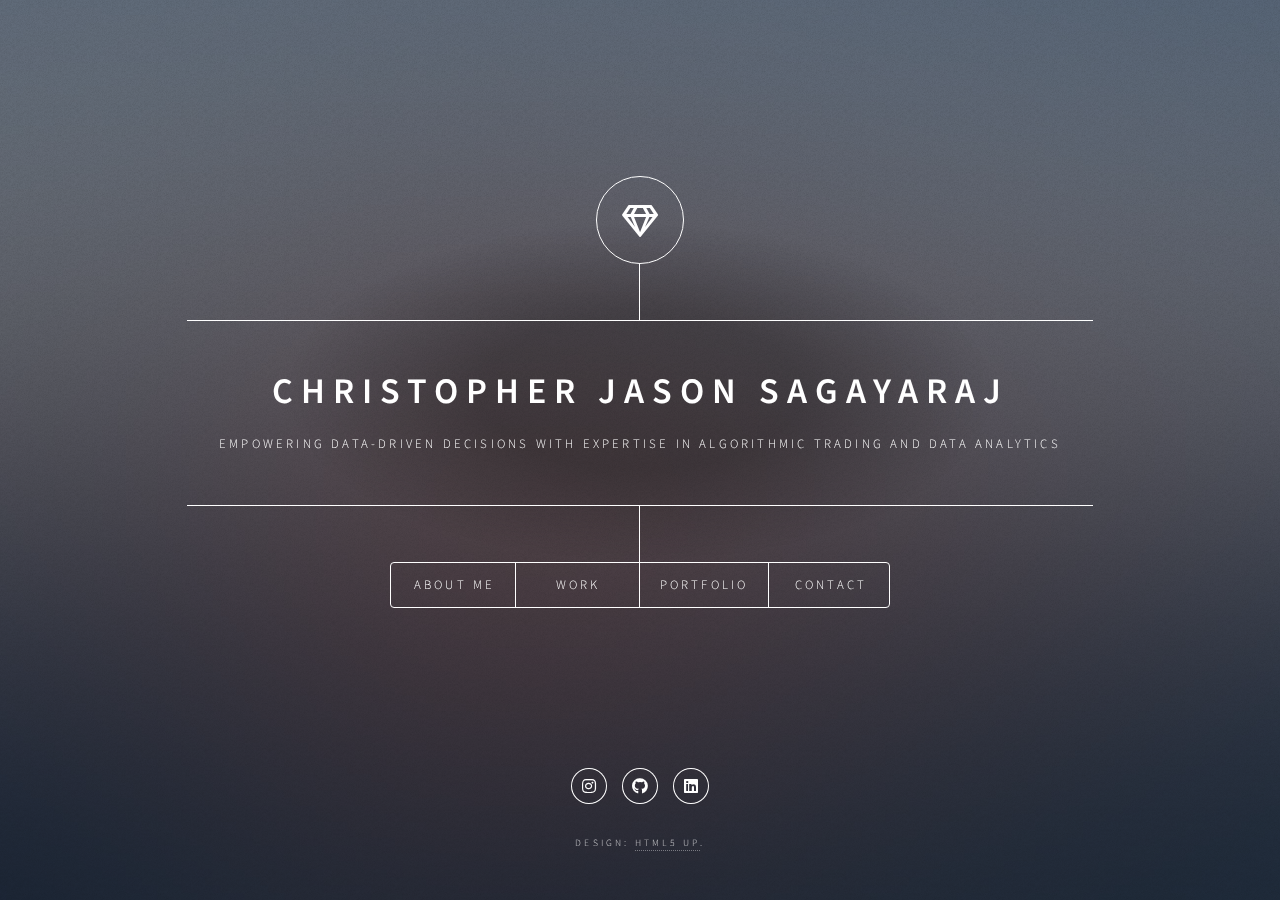
<file: index.html>
<!DOCTYPE HTML>
<!--
	Dimension by HTML5 UP
	html5up.net | @ajlkn
	Free for personal and commercial use under the CCA 3.0 license (html5up.net/license)
-->
<html>
	<head>
		<title>Christopher Sagayaraj</title>
		<meta charset="utf-8" />
		<meta name="viewport" content="width=device-width, initial-scale=1, user-scalable=no" />
		<link rel="stylesheet" href="assets/css/main.css" />
		<noscript><link rel="stylesheet" href="assets/css/noscript.css" /></noscript>
	</head>
	<body class="is-preload">

		<!-- Wrapper -->
			<div id="wrapper">

				<!-- Header -->
					<header id="header">
						<div class="logo">
							<span class="icon fa-gem"></span>
						</div>
						<div class="content">
							<div class="inner">
								<h1>Christopher Jason Sagayaraj</h1>
								<p>Empowering Data-Driven Decisions with Expertise in Algorithmic Trading and Data Analytics</p>
							</div>
						</div>
						<nav>
							<ul>
								<li><a href="#intro">About Me</a></li>
								<li><a href="#work">Work</a></li>
								<li><a href="portfolio/index.html">Portfolio</a></li>
								<li><a href="#contact">Contact</a></li>
								<!--<li><a href="#elements">Elements</a></li>-->
							</ul>
						</nav>
					</header>

				<!-- Main -->
					<div id="main">

						<!-- Intro -->
							<article id="intro">
								<h2 class="major">About Me</h2>
								<span class="image main"><img src="images/dp.jpg" alt="" /></span>
								<p>Welcome! I'm Christopher Sagayaraj, a data enthusiast with a distinction in MSc Algorithmic Trading from the University of Essex. My journey in the data realm spans over two years in the retail sector, where I honed my analytics skills and developed a strong proficiency in Excel, SQL, and a suite of other analytical tools. I'm passionate about leveraging data to solve complex problems and drive strategic decisions. With a background that combines rigorous academic training and hands-on industry experience, I am committed to contributing meaningful insights and innovative solutions.</p>
							</article>

						<!-- Work -->
							<article id="work">
								<h2 class="major">Work</h2>
								<span class="image main"><img src="images/work.jpg" alt="" /></span>
								<p>My professional experience as a Lead Analyst at Target Corporation India taught me the art of translating data into actionable insights, leading to a 10% YoY sales growth through strategic analysis and design. At the University of Essex, I embraced leadership in a dynamic catering role, further refining my operational and communication skills. Each role I've undertaken has been a step towards mastering the craft of data analysis, project management, and cross-functional collaboration, with a keen focus on driving efficiency and effectiveness across the board.</p>
								</article>


						<!-- Contact -->
							<article id="contact">
								<h2 class="major">Contact</h2>
								<form method="post" action="https://formspree.io/f/mrgnyaaj">
									<div class="fields">
										<div class="field half">
											<label for="name">Name</label>
											<input type="text" name="name" id="name" />
										</div>
										<div class="field half">
											<label for="email">Email</label>
											<input type="text" name="email" id="email" />
										</div>
										<div class="field">
											<label for="message">Message</label>
											<textarea name="message" id="message" rows="4"></textarea>
										</div>
									</div>
									<ul class="actions">
										<li><input type="submit" value="Send Message" class="primary" /></li>
										<li><input type="reset" value="Reset" /></li>
									</ul>
								</form>
								<ul class="icons">
									<li><a href="https://www.instagram.com/christopher.jason/" class="icon brands fa-instagram"><span class="label">Instagram</span></a></li>
									<li><a href="https://github.com/Christopher-jason" class="icon brands fa-github"><span class="label">GitHub</span></a></li>
									<li><a href="https://www.linkedin.com/in/chris-js/" class="icon brands fa-linkedin"><span class="label">LinkedIn</span></a></li>
								</ul>
							</article>

						<!-- Elements -->
							<article id="elements">
								<h2 class="major">Elements</h2>

								<section>
									<h3 class="major">Text</h3>
									<p>This is <b>bold</b> and this is <strong>strong</strong>. This is <i>italic</i> and this is <em>emphasized</em>.
									This is <sup>superscript</sup> text and this is <sub>subscript</sub> text.
									This is <u>underlined</u> and this is code: <code>for (;;) { ... }</code>. Finally, <a href="#">this is a link</a>.</p>
									<hr />
									<h2>Heading Level 2</h2>
									<h3>Heading Level 3</h3>
									<h4>Heading Level 4</h4>
									<h5>Heading Level 5</h5>
									<h6>Heading Level 6</h6>
									<hr />
									<h4>Blockquote</h4>
									<blockquote>Fringilla nisl. Donec accumsan interdum nisi, quis tincidunt felis sagittis eget tempus euismod. Vestibulum ante ipsum primis in faucibus vestibulum. Blandit adipiscing eu felis iaculis volutpat ac adipiscing accumsan faucibus. Vestibulum ante ipsum primis in faucibus lorem ipsum dolor sit amet nullam adipiscing eu felis.</blockquote>
									<h4>Preformatted</h4>
									<pre><code>i = 0;

while (!deck.isInOrder()) {
    print 'Iteration ' + i;
    deck.shuffle();
    i++;
}

print 'It took ' + i + ' iterations to sort the deck.';</code></pre>
								</section>

								<section>
									<h3 class="major">Lists</h3>

									<h4>Unordered</h4>
									<ul>
										<li>Dolor pulvinar etiam.</li>
										<li>Sagittis adipiscing.</li>
										<li>Felis enim feugiat.</li>
									</ul>

									<h4>Alternate</h4>
									<ul class="alt">
										<li>Dolor pulvinar etiam.</li>
										<li>Sagittis adipiscing.</li>
										<li>Felis enim feugiat.</li>
									</ul>

									<h4>Ordered</h4>
									<ol>
										<li>Dolor pulvinar etiam.</li>
										<li>Etiam vel felis viverra.</li>
										<li>Felis enim feugiat.</li>
										<li>Dolor pulvinar etiam.</li>
										<li>Etiam vel felis lorem.</li>
										<li>Felis enim et feugiat.</li>
									</ol>
									<h4>Icons</h4>
									<ul class="icons">
										<li><a href="#" class="icon brands fa-twitter"><span class="label">Twitter</span></a></li>
										<li><a href="#" class="icon brands fa-facebook-f"><span class="label">Facebook</span></a></li>
										<li><a href="#" class="icon brands fa-instagram"><span class="label">Instagram</span></a></li>
										<li><a href="#" class="icon brands fa-github"><span class="label">Github</span></a></li>
									</ul>

									<h4>Actions</h4>
									<ul class="actions">
										<li><a href="#" class="button primary">Default</a></li>
										<li><a href="#" class="button">Default</a></li>
									</ul>
									<ul class="actions stacked">
										<li><a href="#" class="button primary">Default</a></li>
										<li><a href="#" class="button">Default</a></li>
									</ul>
								</section>

								<section>
									<h3 class="major">Table</h3>
									<h4>Default</h4>
									<div class="table-wrapper">
										<table>
											<thead>
												<tr>
													<th>Name</th>
													<th>Description</th>
													<th>Price</th>
												</tr>
											</thead>
											<tbody>
												<tr>
													<td>Item One</td>
													<td>Ante turpis integer aliquet porttitor.</td>
													<td>29.99</td>
												</tr>
												<tr>
													<td>Item Two</td>
													<td>Vis ac commodo adipiscing arcu aliquet.</td>
													<td>19.99</td>
												</tr>
												<tr>
													<td>Item Three</td>
													<td> Morbi faucibus arcu accumsan lorem.</td>
													<td>29.99</td>
												</tr>
												<tr>
													<td>Item Four</td>
													<td>Vitae integer tempus condimentum.</td>
													<td>19.99</td>
												</tr>
												<tr>
													<td>Item Five</td>
													<td>Ante turpis integer aliquet porttitor.</td>
													<td>29.99</td>
												</tr>
											</tbody>
											<tfoot>
												<tr>
													<td colspan="2"></td>
													<td>100.00</td>
												</tr>
											</tfoot>
										</table>
									</div>

									<h4>Alternate</h4>
									<div class="table-wrapper">
										<table class="alt">
											<thead>
												<tr>
													<th>Name</th>
													<th>Description</th>
													<th>Price</th>
												</tr>
											</thead>
											<tbody>
												<tr>
													<td>Item One</td>
													<td>Ante turpis integer aliquet porttitor.</td>
													<td>29.99</td>
												</tr>
												<tr>
													<td>Item Two</td>
													<td>Vis ac commodo adipiscing arcu aliquet.</td>
													<td>19.99</td>
												</tr>
												<tr>
													<td>Item Three</td>
													<td> Morbi faucibus arcu accumsan lorem.</td>
													<td>29.99</td>
												</tr>
												<tr>
													<td>Item Four</td>
													<td>Vitae integer tempus condimentum.</td>
													<td>19.99</td>
												</tr>
												<tr>
													<td>Item Five</td>
													<td>Ante turpis integer aliquet porttitor.</td>
													<td>29.99</td>
												</tr>
											</tbody>
											<tfoot>
												<tr>
													<td colspan="2"></td>
													<td>100.00</td>
												</tr>
											</tfoot>
										</table>
									</div>
								</section>

								<section>
									<h3 class="major">Buttons</h3>
									<ul class="actions">
										<li><a href="#" class="button primary">Primary</a></li>
										<li><a href="#" class="button">Default</a></li>
									</ul>
									<ul class="actions">
										<li><a href="#" class="button">Default</a></li>
										<li><a href="#" class="button small">Small</a></li>
									</ul>
									<ul class="actions">
										<li><a href="#" class="button primary icon solid fa-download">Icon</a></li>
										<li><a href="#" class="button icon solid fa-download">Icon</a></li>
									</ul>
									<ul class="actions">
										<li><span class="button primary disabled">Disabled</span></li>
										<li><span class="button disabled">Disabled</span></li>
									</ul>
								</section>

								<section>
									<h3 class="major">Form</h3>
									<form method="post" action="#">
										<div class="fields">
											<div class="field half">
												<label for="demo-name">Name</label>
												<input type="text" name="demo-name" id="demo-name" value="" placeholder="Jane Doe" />
											</div>
											<div class="field half">
												<label for="demo-email">Email</label>
												<input type="email" name="demo-email" id="demo-email" value="" placeholder="jane@untitled.tld" />
											</div>
											<div class="field">
												<label for="demo-category">Category</label>
												<select name="demo-category" id="demo-category">
													<option value="">-</option>
													<option value="1">Manufacturing</option>
													<option value="1">Shipping</option>
													<option value="1">Administration</option>
													<option value="1">Human Resources</option>
												</select>
											</div>
											<div class="field half">
												<input type="radio" id="demo-priority-low" name="demo-priority" checked>
												<label for="demo-priority-low">Low</label>
											</div>
											<div class="field half">
												<input type="radio" id="demo-priority-high" name="demo-priority">
												<label for="demo-priority-high">High</label>
											</div>
											<div class="field half">
												<input type="checkbox" id="demo-copy" name="demo-copy">
												<label for="demo-copy">Email me a copy</label>
											</div>
											<div class="field half">
												<input type="checkbox" id="demo-human" name="demo-human" checked>
												<label for="demo-human">Not a robot</label>
											</div>
											<div class="field">
												<label for="demo-message">Message</label>
												<textarea name="demo-message" id="demo-message" placeholder="Enter your message" rows="6"></textarea>
											</div>
										</div>
										<ul class="actions">
											<li><input type="submit" value="Send Message" class="primary" /></li>
											<li><input type="reset" value="Reset" /></li>
										</ul>
									</form>
								</section>

							</article>

					</div>

				<!-- Footer -->
					<footer id="footer">
						<ul class="icons">
							<li><a href="https://www.instagram.com/christopher.jason/" class="icon brands fa-instagram"><span class="label">Instagram</span></a></li>
							<li><a href="https://github.com/Christopher-jason" class="icon brands fa-github"><span class="label">GitHub</span></a></li>
							<li><a href="https://www.linkedin.com/in/chris-js/" class="icon brands fa-linkedin"><span class="label">LinkedIn</span></a></li>
						</ul>
						<p class="copyright">Design: <a href="https://html5up.net">HTML5 UP</a>.</p>
					</footer>

			</div>

		<!-- BG -->
			<div id="bg"></div>

		<!-- Scripts -->
			<script src="assets/js/jquery.min.js"></script>
			<script src="assets/js/browser.min.js"></script>
			<script src="assets/js/breakpoints.min.js"></script>
			<script src="assets/js/util.js"></script>
			<script src="assets/js/main.js"></script>

	</body>
</html>
</file>
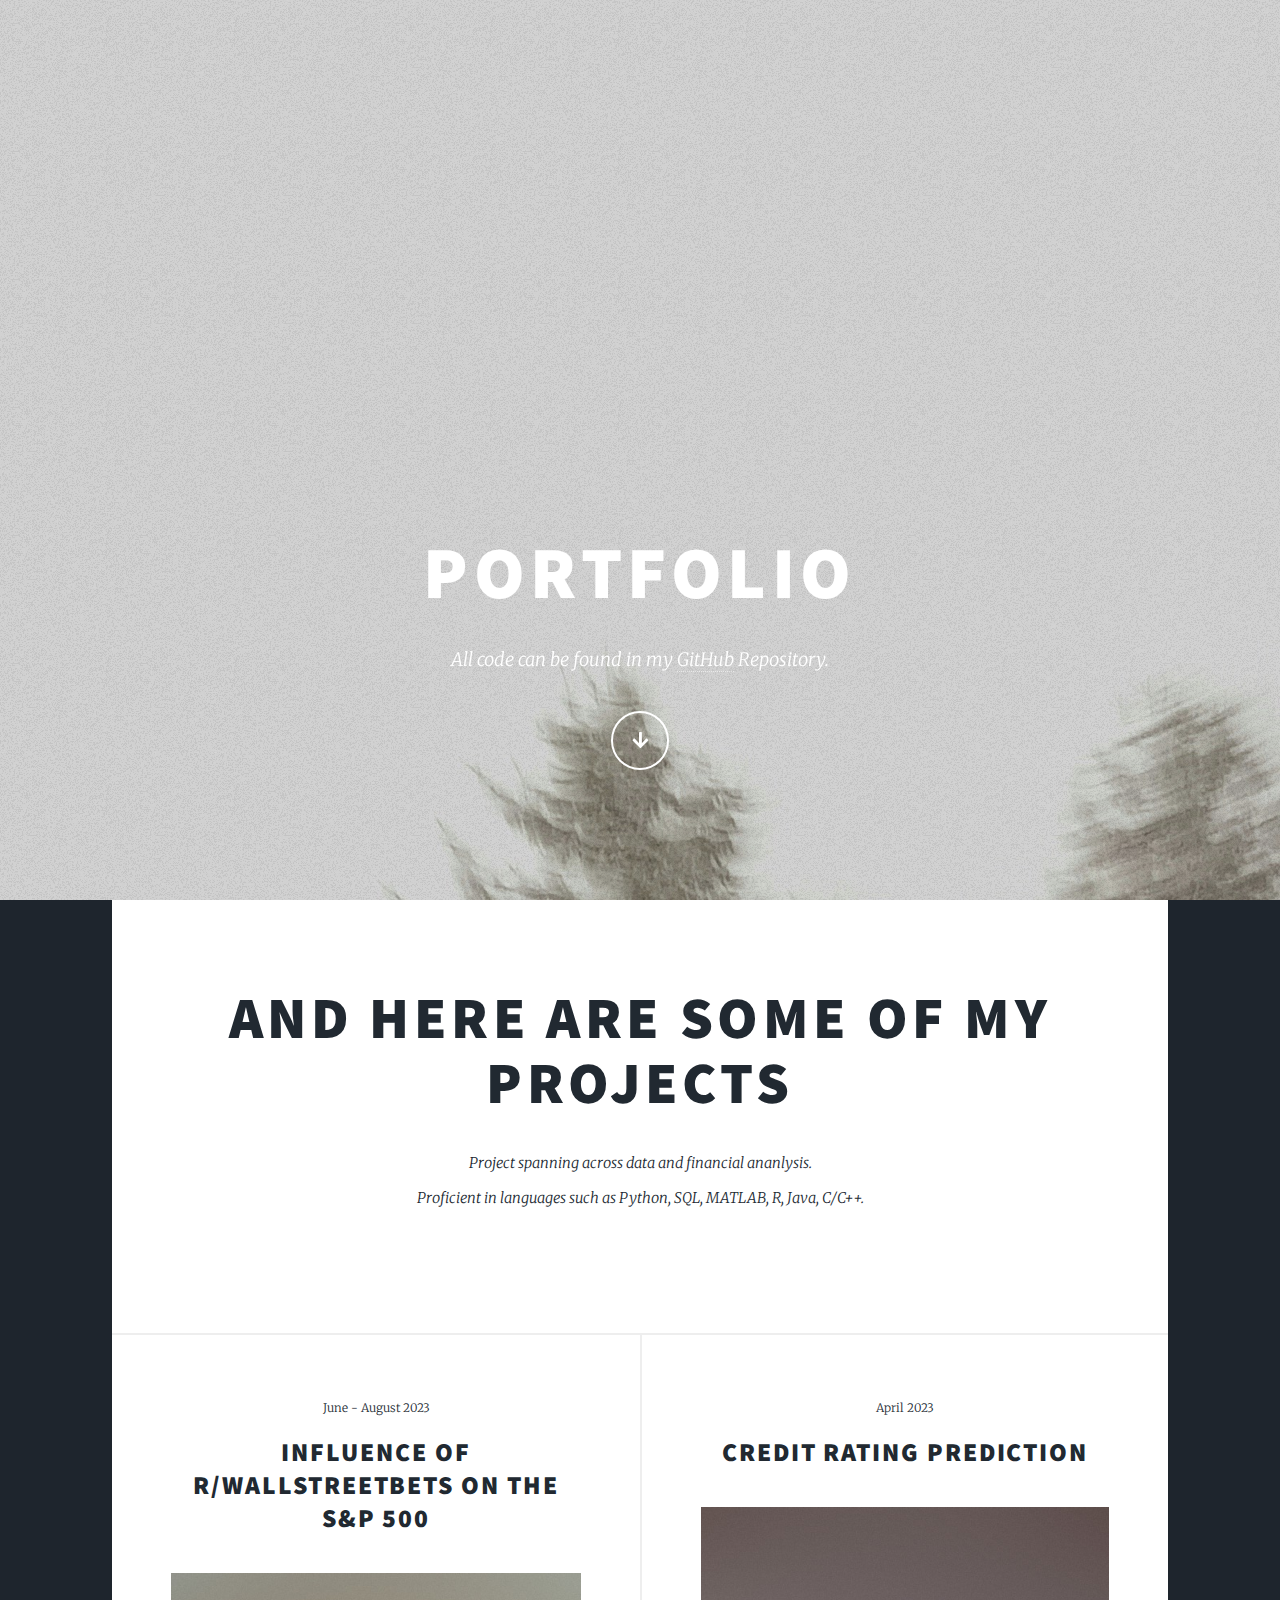
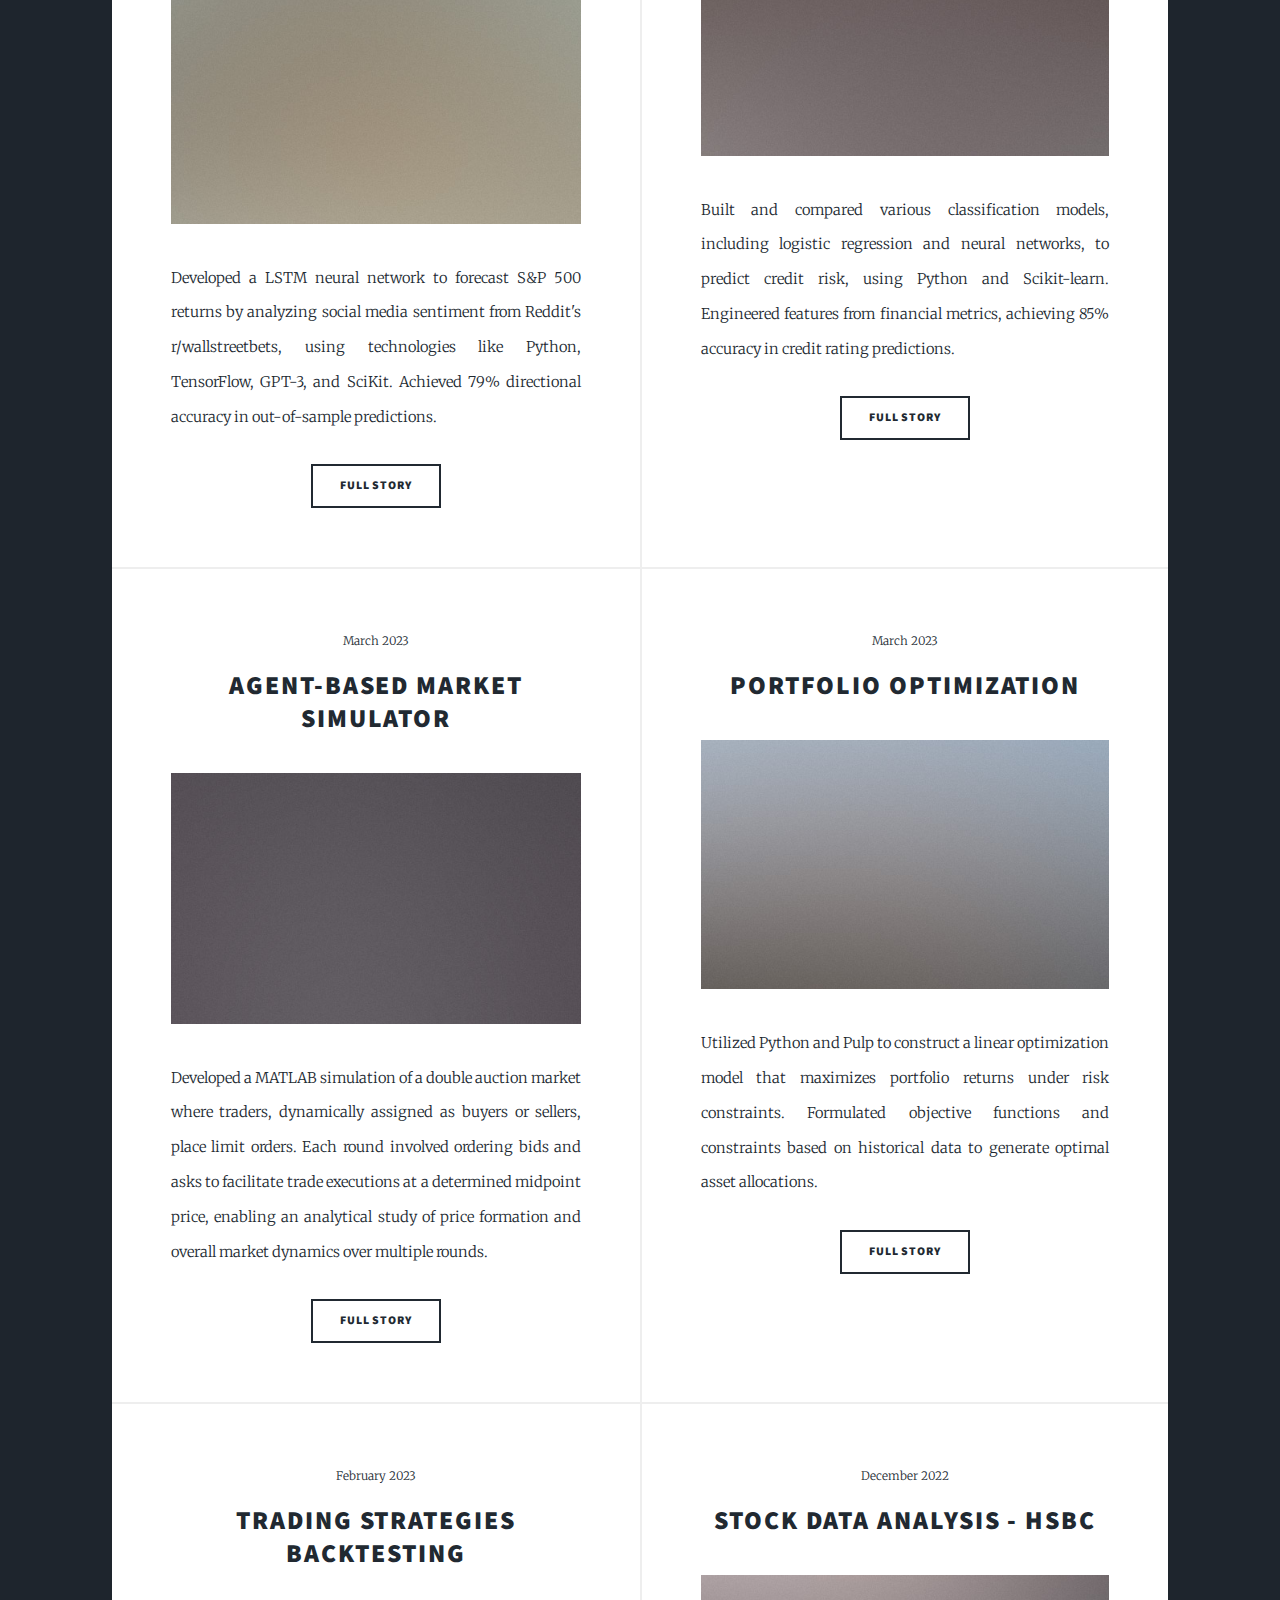
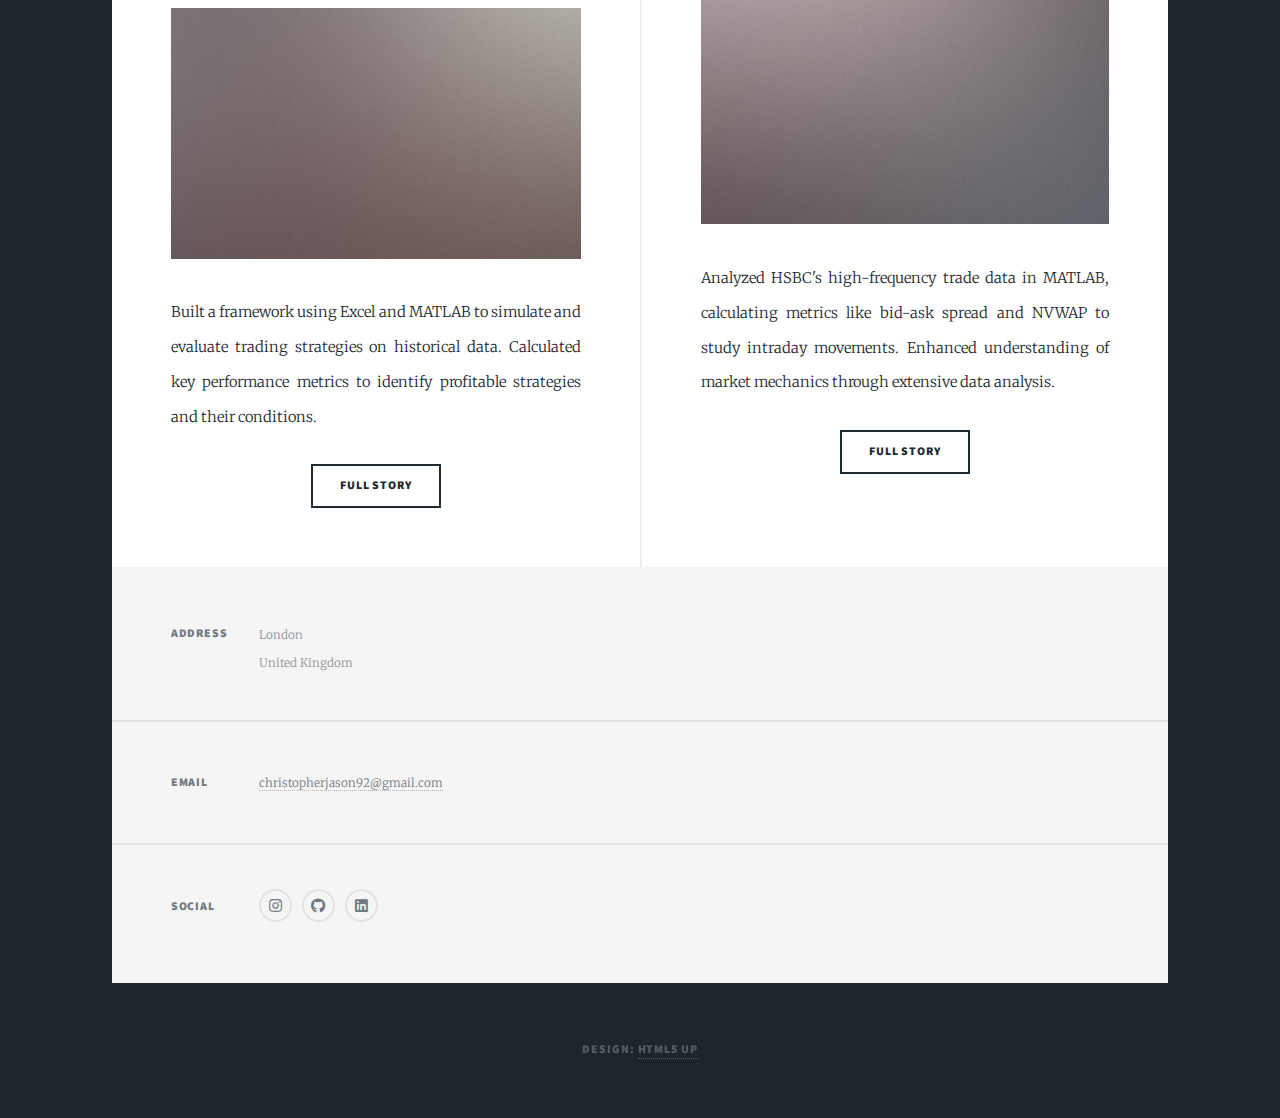
<file: portfolio/index.html>
<!DOCTYPE HTML>
<!--
	Massively by HTML5 UP
	html5up.net | @ajlkn
	Free for personal and commercial use under the CCA 3.0 license (html5up.net/license)
-->
<html>
	<head>
		<title>Christopher's Portfolio</title>
		<meta charset="utf-8" />
		<meta name="viewport" content="width=device-width, initial-scale=1, user-scalable=no" />
		<link rel="stylesheet" href="assets/css/main.css" />
		<noscript><link rel="stylesheet" href="assets/css/noscript.css" /></noscript>
	</head>
	<body class="is-preload">

		<!-- Wrapper -->
			<div id="wrapper" class="fade-in">

				<!-- Intro -->
					<div id="intro">
						<h1>Portfolio</h1>
						<p>All code can be found in my <a href="https://github.com/Christopher-jason">GitHub</a> Repository.</p>
						<ul class="actions">
							<li><a href="#header" class="button icon solid solo fa-arrow-down scrolly">Continue</a></li>
						</ul>
					</div>

				<!-- Header -->
					<header id="header">
						<a href="../index.html" class="logo">Home</a>
					</header>

				<!-- Main -->
					<div id="main">

						<!-- Featured Post -->
							<article class="post featured">
								<header class="major">
									<h2><a href="#">And Here are some of my projects </a></h2>
									<p>Project spanning across data and financial ananlysis.<br />
									Proficient in languages such as Python, SQL, MATLAB, R, Java, C/C++.</p>
								</header>
							</article>

						<!-- Posts -->
						<section class="posts">
							<article>
								<header>
									<span class="date">June - August 2023</span>
									<h2><a href="https://github.com/Christopher-jason/cjs-dissertation">Influence of r/wallstreetbets on the S&P 500</a></h2>
								</header>
								<a href="project/r_wallstreetbets.html" class="image fit"><img src="images/pic02.jpg" alt="" /></a>
								<p>Developed a LSTM neural network to forecast S&P 500 returns by analyzing social media sentiment from Reddit's r/wallstreetbets, using technologies like Python, TensorFlow, GPT-3, and SciKit. Achieved 79% directional accuracy in out-of-sample predictions.</p>
								<ul class="actions special">
									<li><a href="project/r_wallstreetbets.html" class="button">Full Story</a></li>
								</ul>
							</article>
							<article>
								<header>
									<span class="date">April 2023</span>
									<h2><a href="https://github.com/Christopher-jason/Big-Data-for-Computational-Finance/tree/main/Week%2018">Credit Rating Prediction</a></h2>
								</header>
								<a href="project/credit_rating.html" class="image fit"><img src="images/pic03.jpg" alt="" /></a>
								<p>Built and compared various classification models, including logistic regression and neural networks, to predict credit risk, using Python and Scikit-learn. Engineered features from financial metrics, achieving 85% accuracy in credit rating predictions.</p>
								<ul class="actions special">
									<li><a href="project/credit_rating.html" class="button">Full Story</a></li>
								</ul>
							</article>
							<article>
								<header>
									<span class="date">March 2023</span>
									<h2><a href="#">Agent-Based Market Simulator</a></h2>
								</header>
								<a href="#" class="image fit"><img src="images/pic04.jpg" alt="" /></a>
								<p>Developed a MATLAB simulation of a double auction market where traders, dynamically assigned as buyers or sellers, place limit orders. Each round involved ordering bids and asks to facilitate trade executions at a determined midpoint price, enabling an analytical study of price formation and overall market dynamics over multiple rounds.</p>
								<ul class="actions special">
									<li><a href="project/market_simulator.html" class="button">Full Story</a></li>
								</ul>
							</article>
							<article>
								<header>
									<span class="date">March 2023</span>
									<h2><a href="#">Portfolio Optimization</a></h2>
								</header>
								<a href="#" class="image fit"><img src="images/pic05.jpg" alt="" /></a>
								<p>Utilized Python and Pulp to construct a linear optimization model that maximizes portfolio returns under risk constraints. Formulated objective functions and constraints based on historical data to generate optimal asset allocations.</p>
								<ul class="actions special">
									<li><a href="#" class="button">Full Story</a></li>
								</ul>
							</article>
							<article>
								<header>
									<span class="date">February 2023</span>
									<h2><a href="#">Trading Strategies Backtesting</a></h2>
								</header>
								<a href="#" class="image fit"><img src="images/pic06.jpg" alt="" /></a>
								<p>Built a framework using Excel and MATLAB to simulate and evaluate trading strategies on historical data. Calculated key performance metrics to identify profitable strategies and their conditions.</p>
								<ul class="actions special">
									<li><a href="#" class="button">Full Story</a></li>
								</ul>
							</article>
							<article>
								<header>
									<span class="date">December 2022</span>
									<h2><a href="#">Stock Data Analysis - HSBC</a></h2>
								</header>
								<a href="#" class="image fit"><img src="images/pic07.jpg" alt="" /></a>
								<p>Analyzed HSBC's high-frequency trade data in MATLAB, calculating metrics like bid-ask spread and NVWAP to study intraday movements. Enhanced understanding of market mechanics through extensive data analysis.</p>
								<ul class="actions special">
									<li><a href="#" class="button">Full Story</a></li>
								</ul>
							</article>
						</section>

					</div>

				<!-- Footer -->
					<footer id="footer">
			
						<section class="split contact">
							<section class="alt">
								<h3>Address</h3>
								<p>London<br />
								United Kingdom</p>
							</section>
					
							<section>
								<h3>Email</h3>
								<p><a href="mailto:christopherjason92@gmail.com">christopherjason92@gmail.com</a></p>
							</section>
							<section>
								<h3>Social</h3>
								<ul class="icons alt">
									<li><a href="https://www.instagram.com/christopher.jason/" class="icon brands alt fa-instagram"><span class="label">Instagram</span></a></li>
									<li><a href="https://github.com/Christopher-jason" class="icon brands alt fa-github"><span class="label">GitHub</span></a></li>
									<li><a href="https://www.linkedin.com/in/chris-js/" class="icon brands alt fa-linkedin"><span class="label">LinkedIn</span></a></li>
							</section>
						</section>
					</footer>

				<!-- Copyright -->
					<div id="copyright">
						<ul><li>Design: <a href="https://html5up.net">HTML5 UP</a></li></ul>
					</div>

			</div>

		<!-- Scripts -->
			<script src="assets/js/jquery.min.js"></script>
			<script src="assets/js/jquery.scrollex.min.js"></script>
			<script src="assets/js/jquery.scrolly.min.js"></script>
			<script src="assets/js/browser.min.js"></script>
			<script src="assets/js/breakpoints.min.js"></script>
			<script src="assets/js/util.js"></script>
			<script src="assets/js/main.js"></script>

	</body>
</html>
</file>
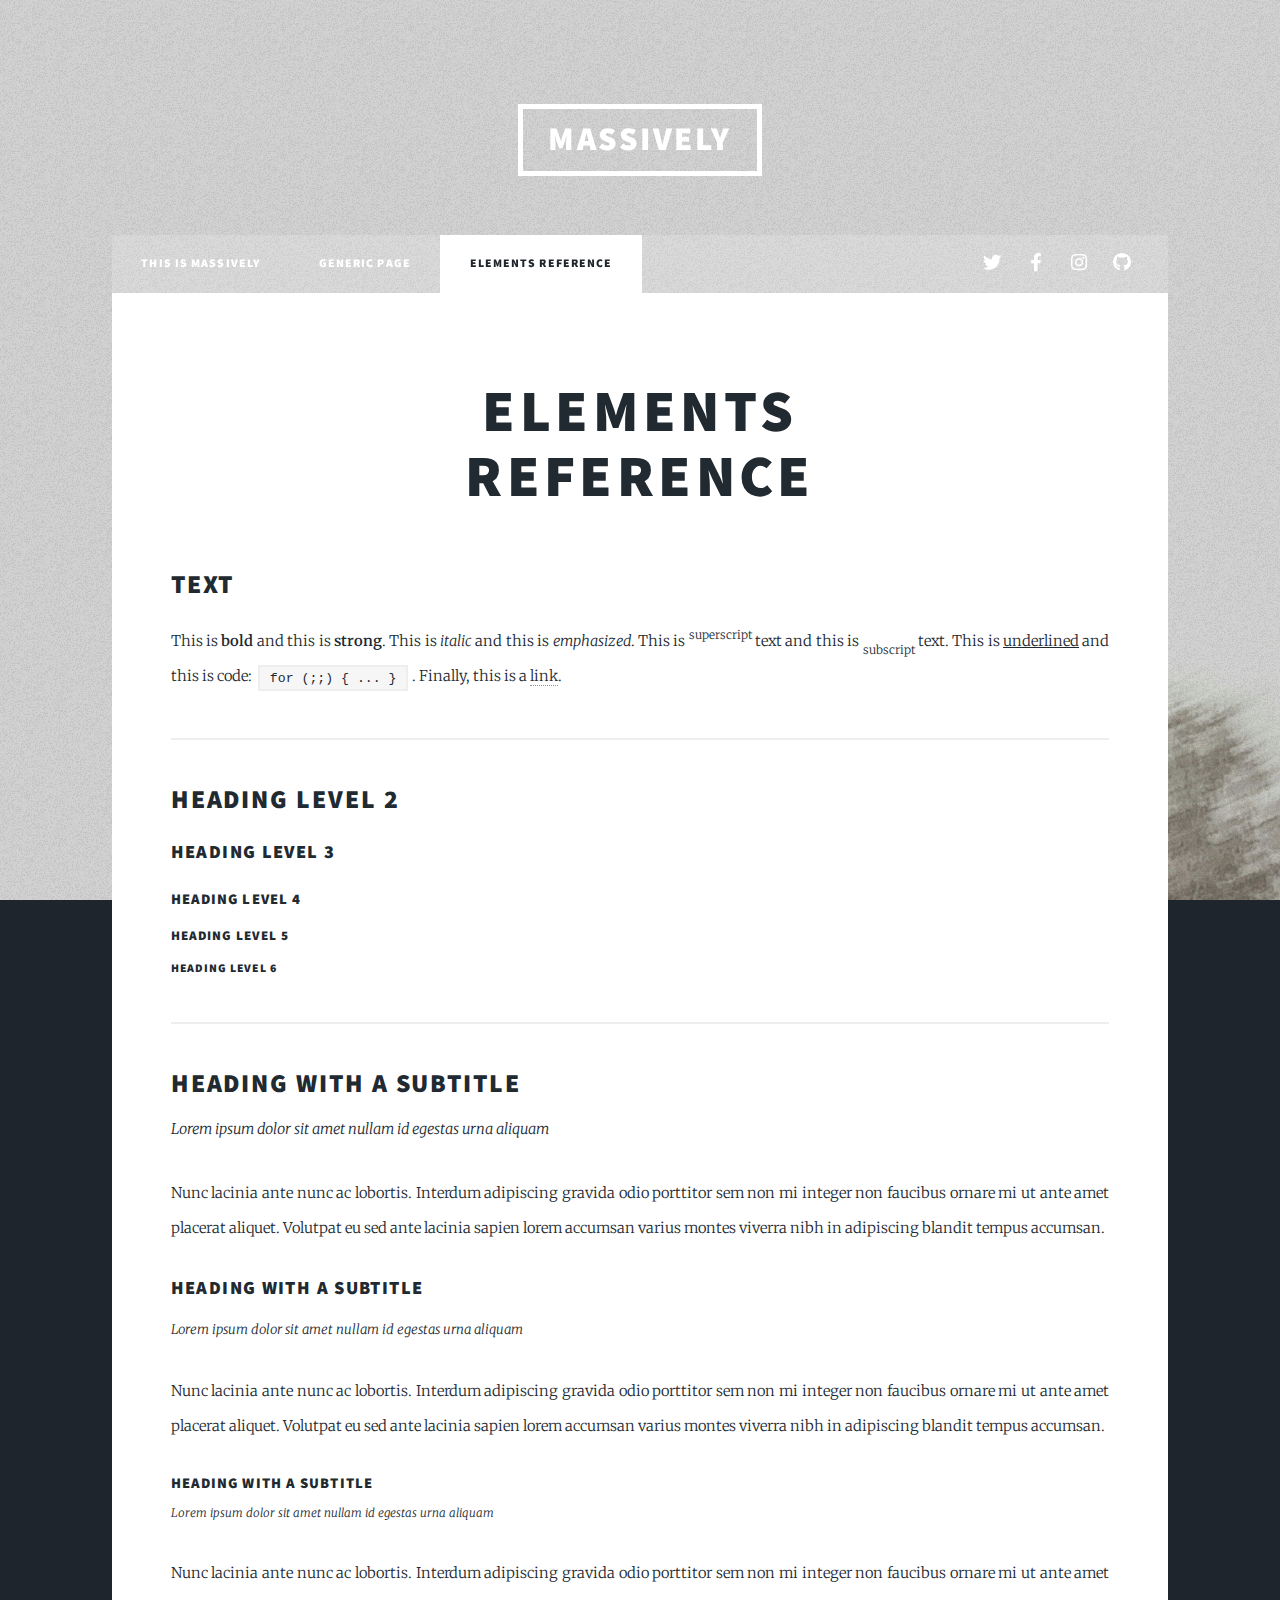
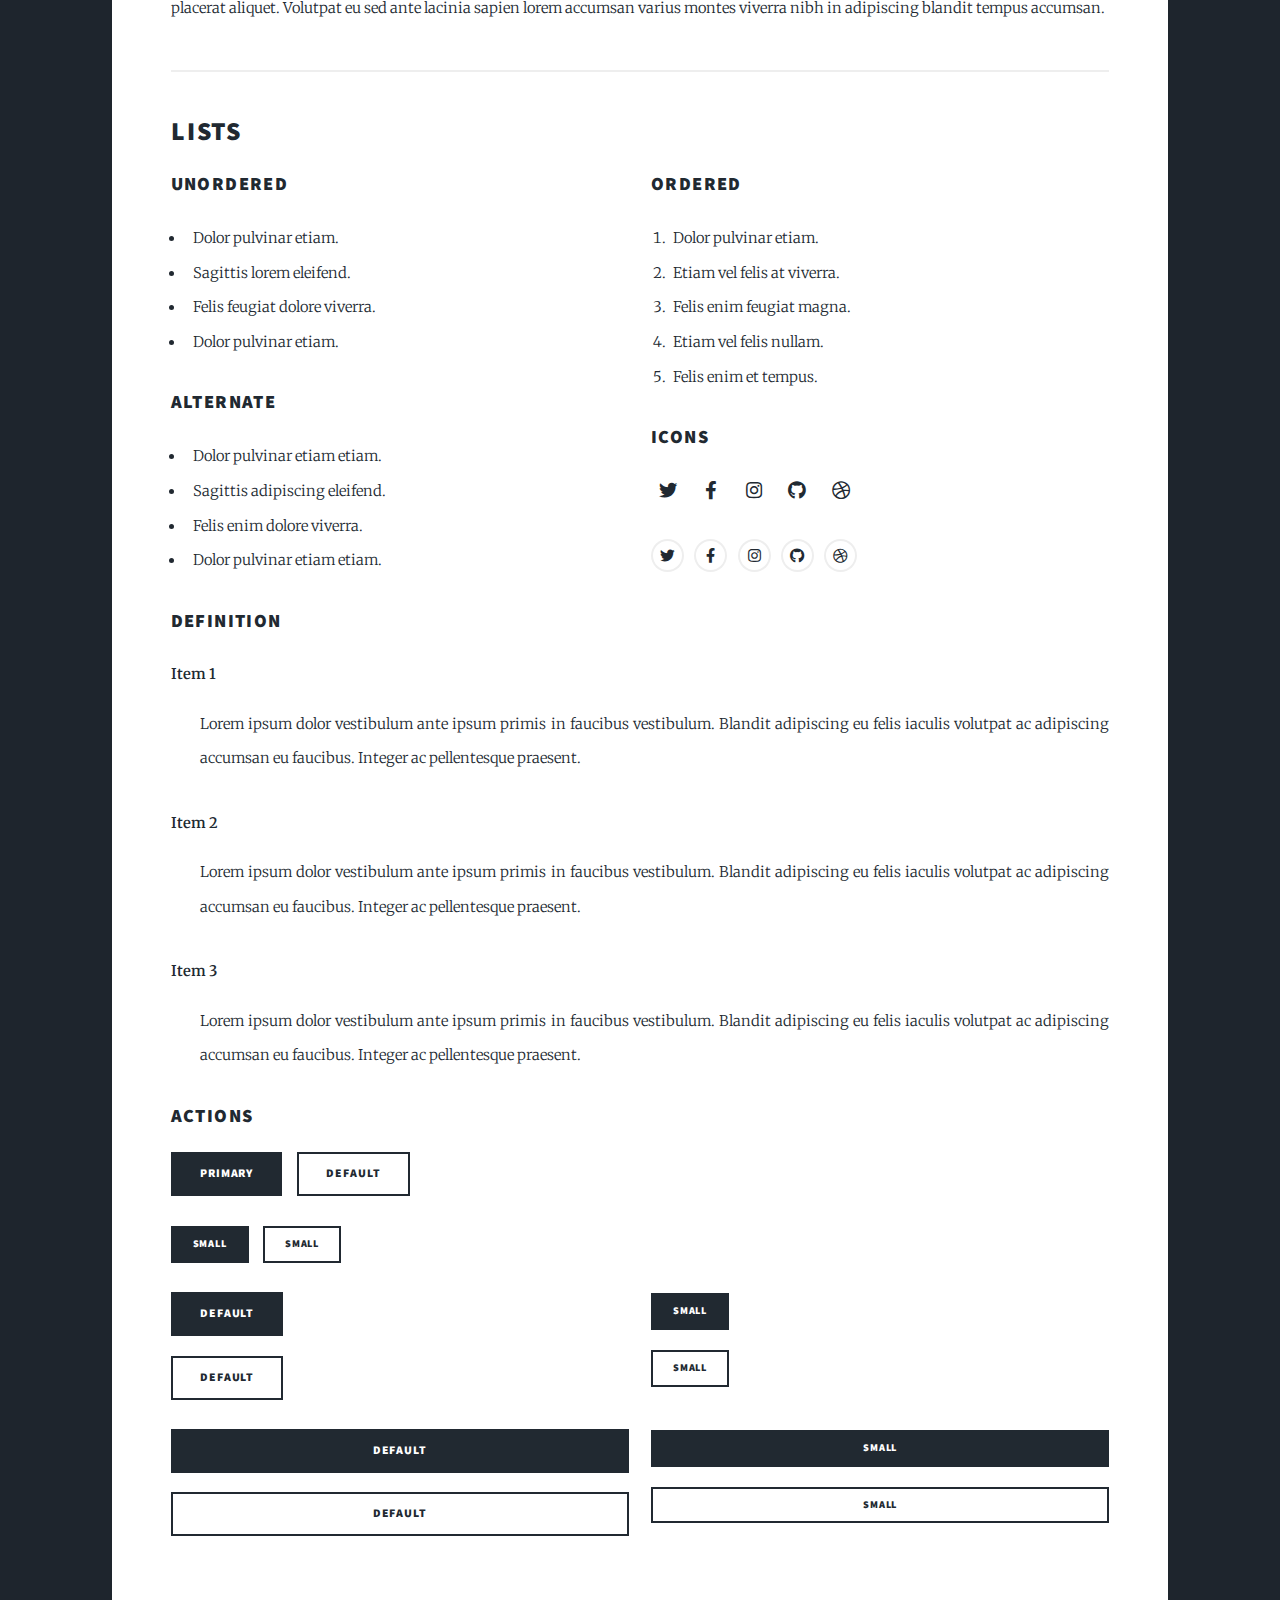
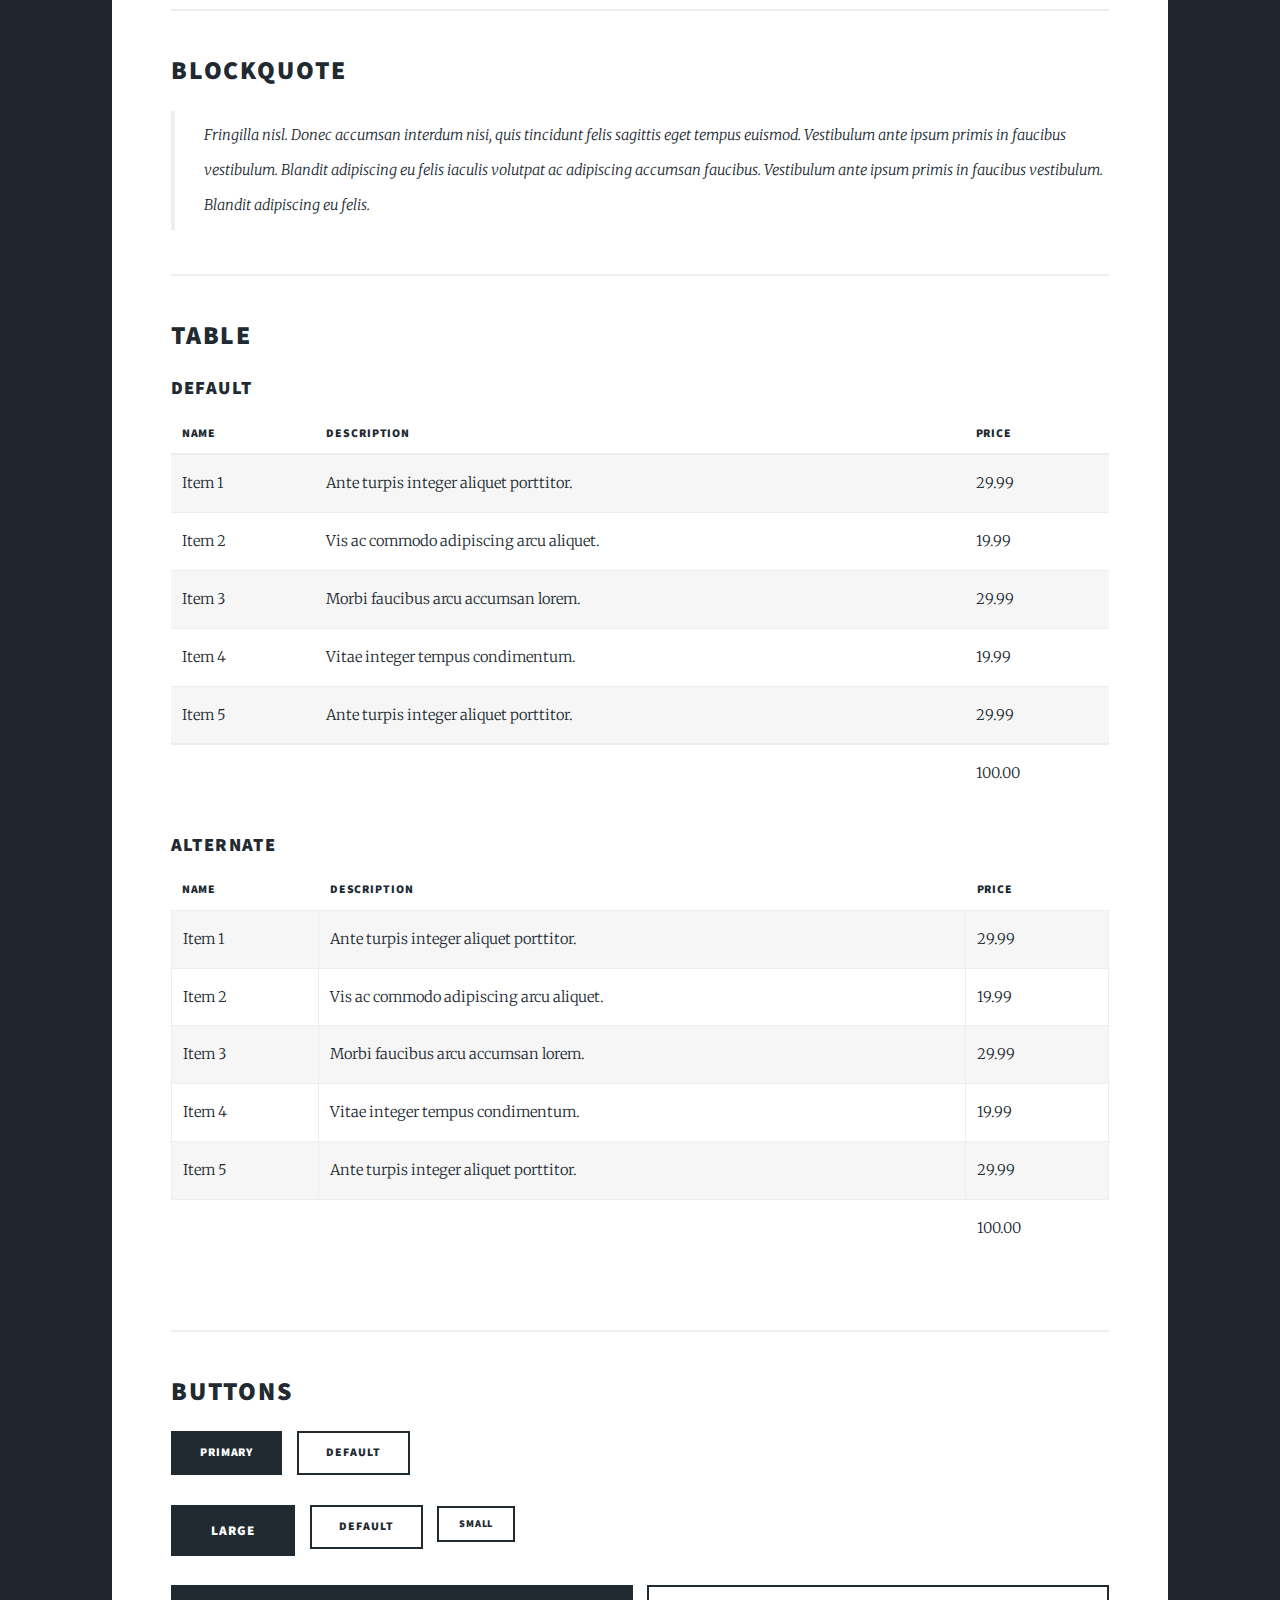
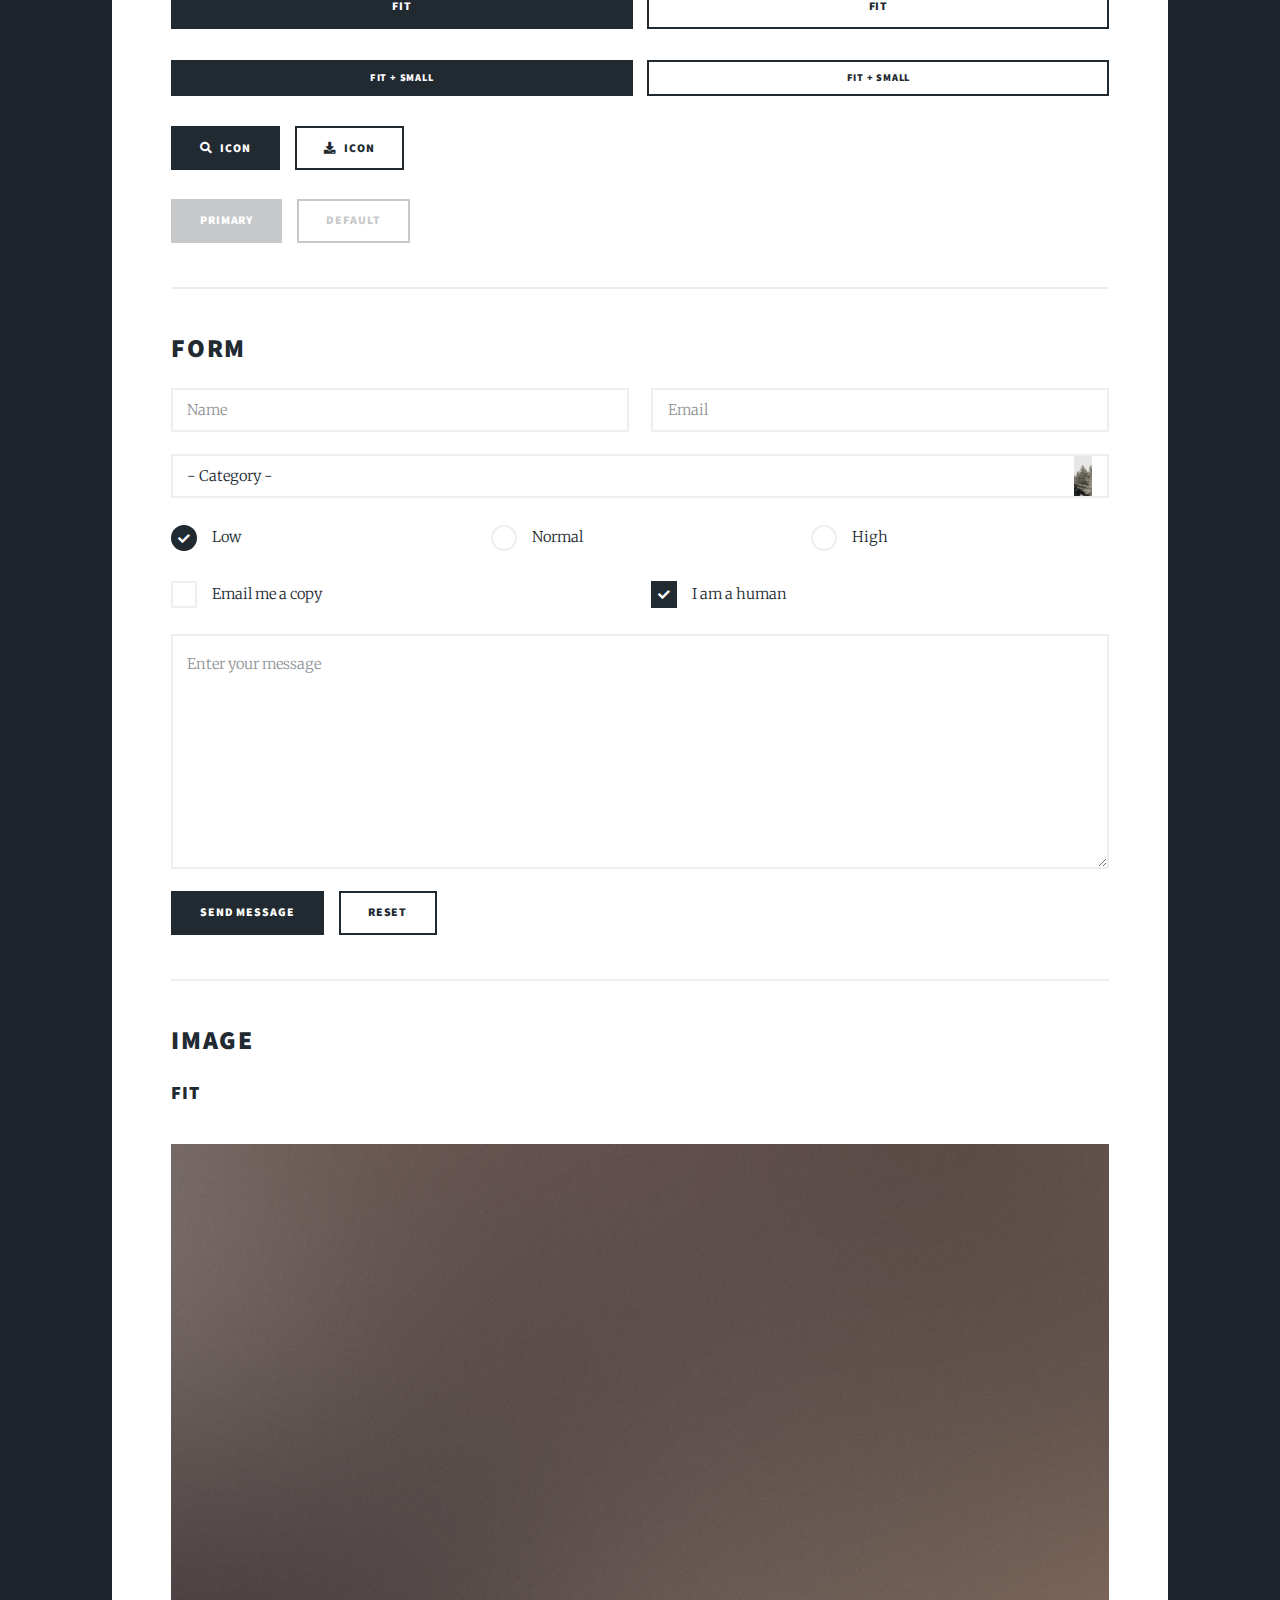
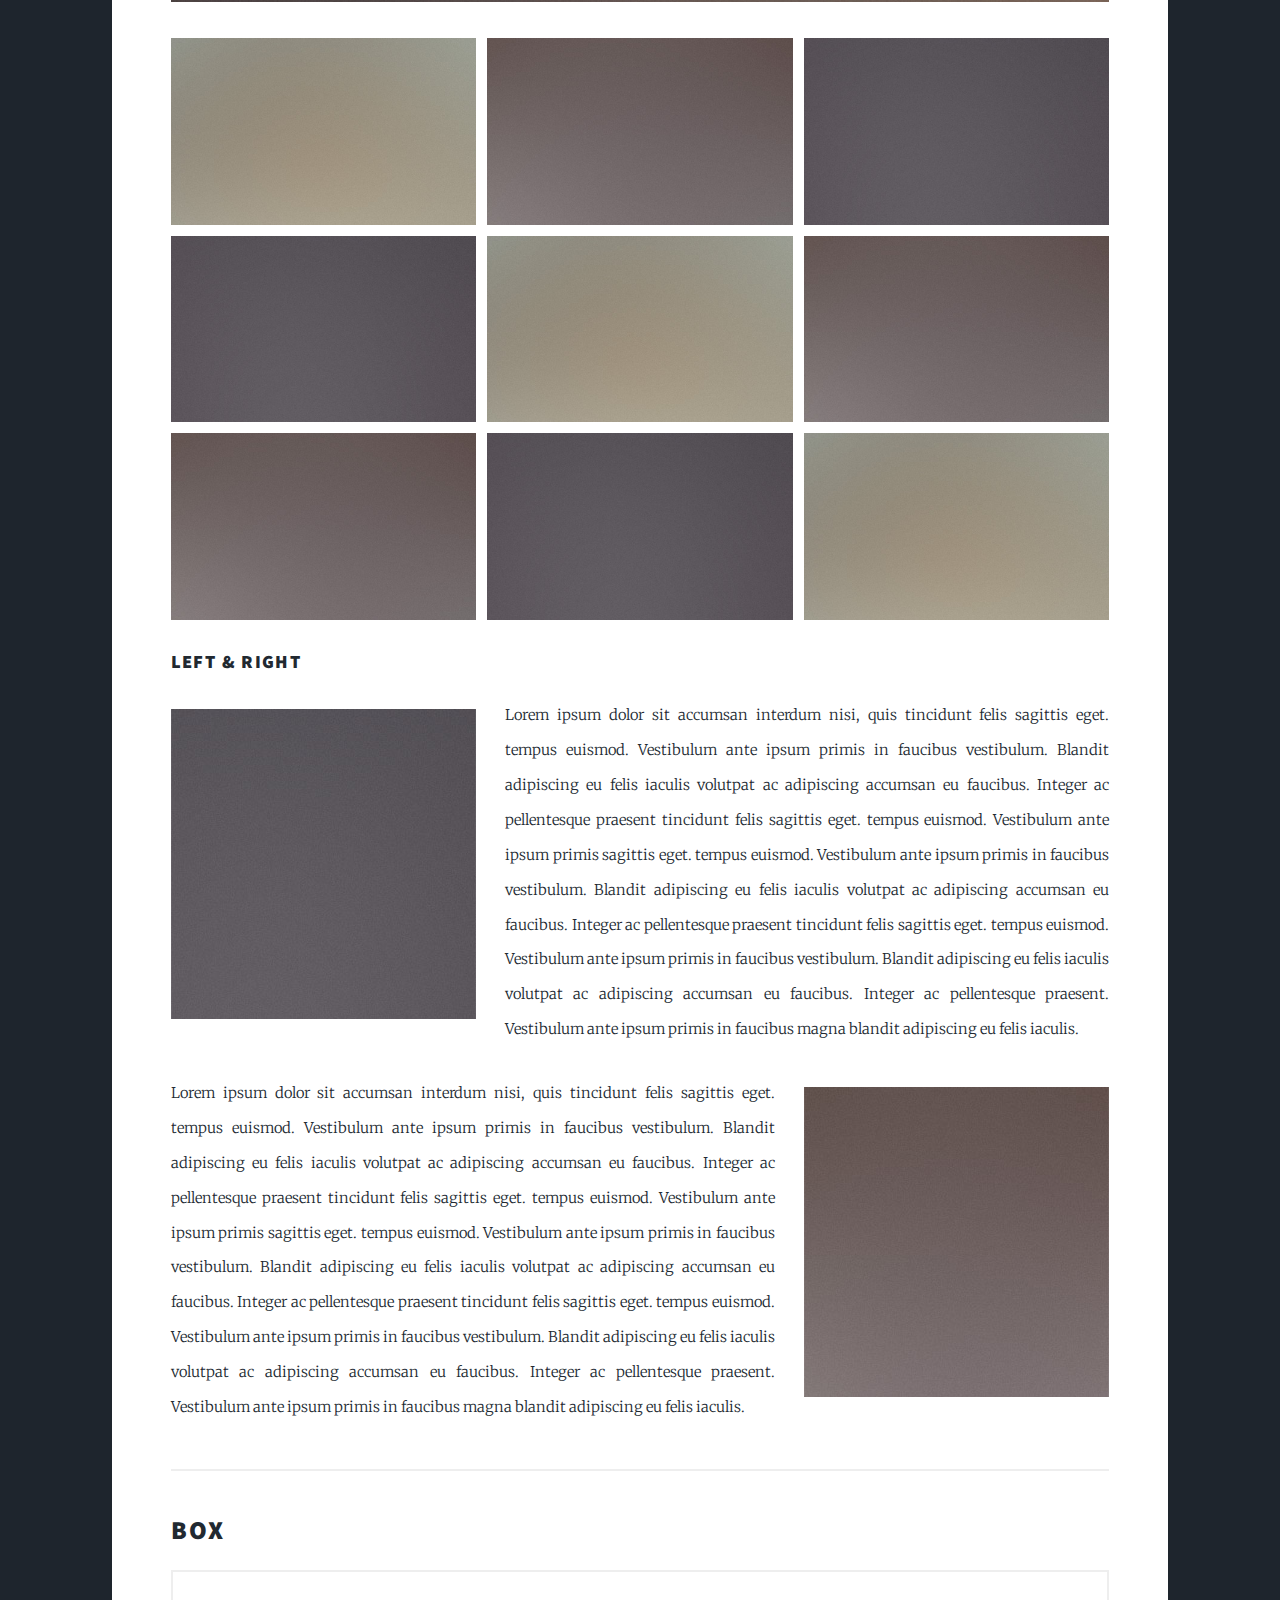
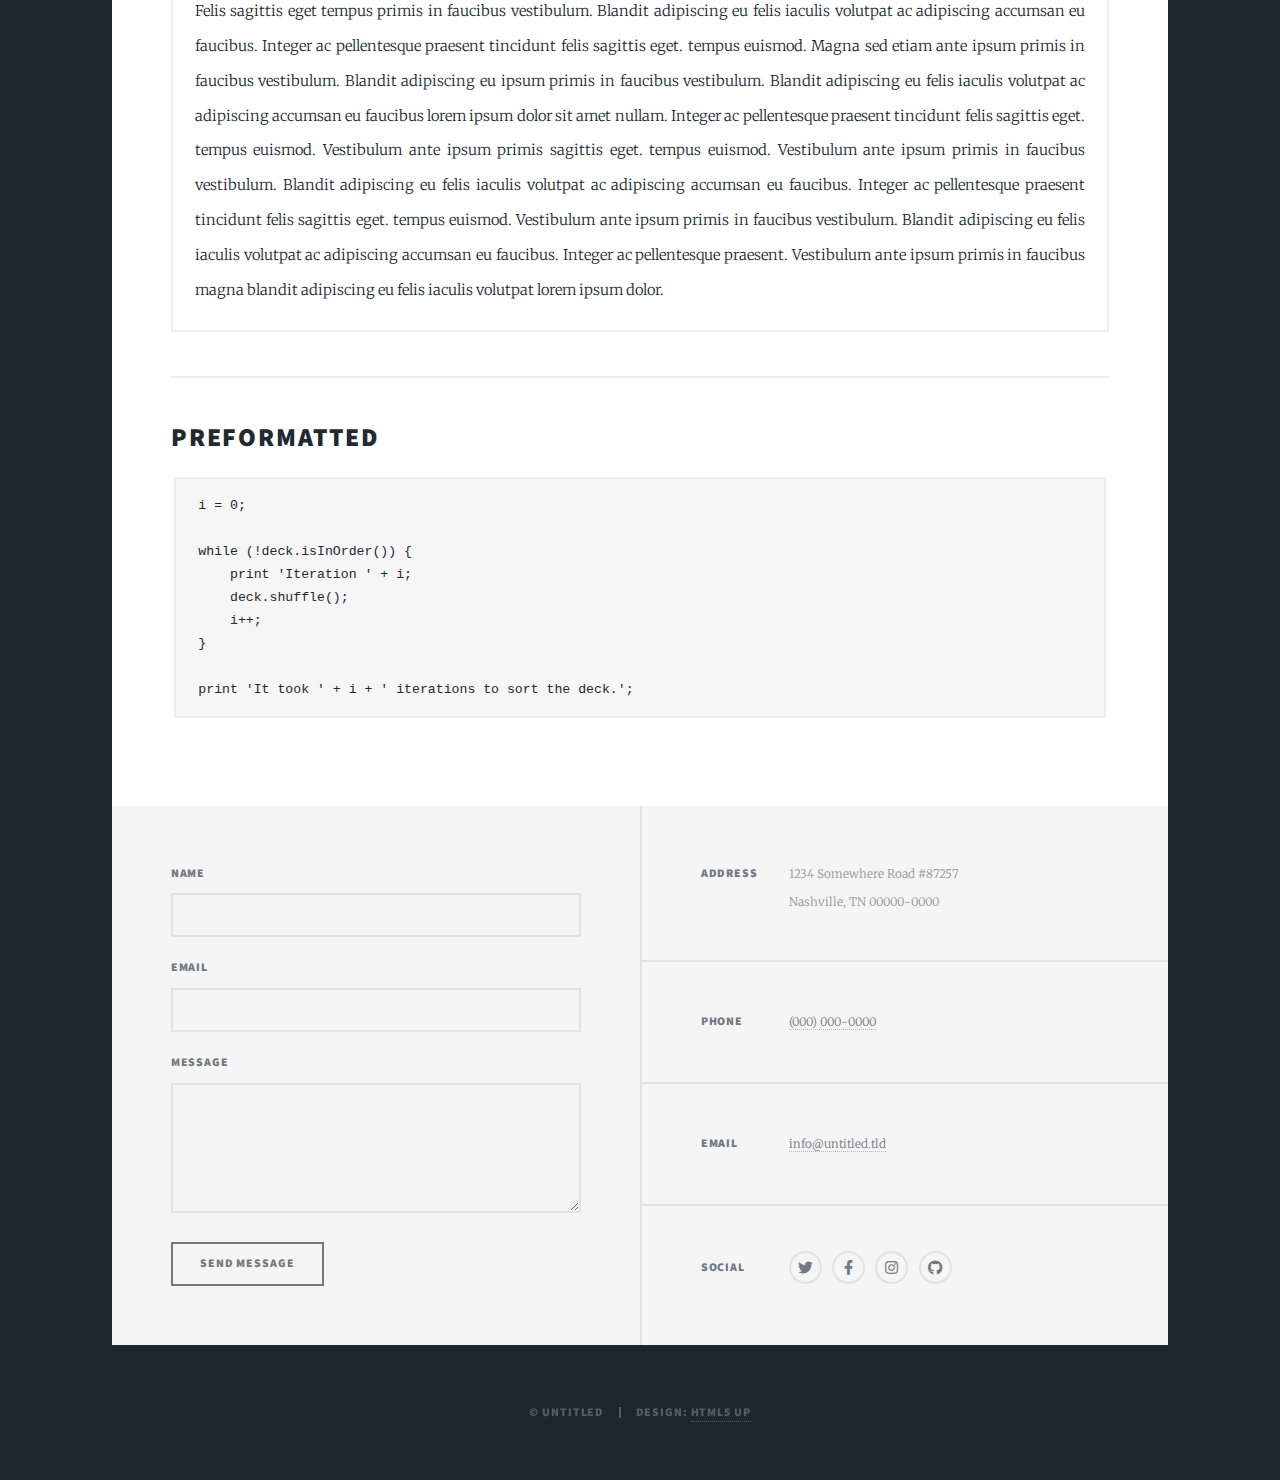
<file: portfolio/elements.html>
<!DOCTYPE HTML>
<!--
	Massively by HTML5 UP
	html5up.net | @ajlkn
	Free for personal and commercial use under the CCA 3.0 license (html5up.net/license)
-->
<html>
	<head>
		<title>Elements Reference - Massively by HTML5 UP</title>
		<meta charset="utf-8" />
		<meta name="viewport" content="width=device-width, initial-scale=1, user-scalable=no" />
		<link rel="stylesheet" href="assets/css/main.css" />
		<noscript><link rel="stylesheet" href="assets/css/noscript.css" /></noscript>
	</head>
	<body class="is-preload">

		<!-- Wrapper -->
			<div id="wrapper">

				<!-- Header -->
					<header id="header">
						<a href="index.html" class="logo">Massively</a>
					</header>

				<!-- Nav -->
					<nav id="nav">
						<ul class="links">
							<li><a href="index.html">This is Massively</a></li>
							<li><a href="generic.html">Generic Page</a></li>
							<li class="active"><a href="elements.html">Elements Reference</a></li>
						</ul>
						<ul class="icons">
							<li><a href="#" class="icon brands fa-twitter"><span class="label">Twitter</span></a></li>
							<li><a href="#" class="icon brands fa-facebook-f"><span class="label">Facebook</span></a></li>
							<li><a href="#" class="icon brands fa-instagram"><span class="label">Instagram</span></a></li>
							<li><a href="#" class="icon brands fa-github"><span class="label">GitHub</span></a></li>
						</ul>
					</nav>

				<!-- Main -->
					<div id="main">

						<!-- Post -->
							<section class="post">
								<header class="major">
									<h1>Elements<br />
									Reference</h1>
								</header>

								<!-- Text stuff -->
									<h2>Text</h2>
									<p>This is <b>bold</b> and this is <strong>strong</strong>. This is <i>italic</i> and this is <em>emphasized</em>.
									This is <sup>superscript</sup> text and this is <sub>subscript</sub> text.
									This is <u>underlined</u> and this is code: <code>for (;;) { ... }</code>.
									Finally, this is a <a href="#">link</a>.</p>
									<hr />
									<h2>Heading Level 2</h2>
									<h3>Heading Level 3</h3>
									<h4>Heading Level 4</h4>
									<h5>Heading Level 5</h5>
									<h6>Heading Level 6</h6>
									<hr />
									<header>
										<h2>Heading with a Subtitle</h2>
										<p>Lorem ipsum dolor sit amet nullam id egestas urna aliquam</p>
									</header>
									<p>Nunc lacinia ante nunc ac lobortis. Interdum adipiscing gravida odio porttitor sem non mi integer non faucibus ornare mi ut ante amet placerat aliquet. Volutpat eu sed ante lacinia sapien lorem accumsan varius montes viverra nibh in adipiscing blandit tempus accumsan.</p>
									<header>
										<h3>Heading with a Subtitle</h3>
										<p>Lorem ipsum dolor sit amet nullam id egestas urna aliquam</p>
									</header>
									<p>Nunc lacinia ante nunc ac lobortis. Interdum adipiscing gravida odio porttitor sem non mi integer non faucibus ornare mi ut ante amet placerat aliquet. Volutpat eu sed ante lacinia sapien lorem accumsan varius montes viverra nibh in adipiscing blandit tempus accumsan.</p>
									<header>
										<h4>Heading with a Subtitle</h4>
										<p>Lorem ipsum dolor sit amet nullam id egestas urna aliquam</p>
									</header>
									<p>Nunc lacinia ante nunc ac lobortis. Interdum adipiscing gravida odio porttitor sem non mi integer non faucibus ornare mi ut ante amet placerat aliquet. Volutpat eu sed ante lacinia sapien lorem accumsan varius montes viverra nibh in adipiscing blandit tempus accumsan.</p>

									<hr />

								<!-- Lists -->
									<h2>Lists</h2>
									<div class="row">
										<div class="col-6 col-12-small">

											<h3>Unordered</h3>
											<ul>
												<li>Dolor pulvinar etiam.</li>
												<li>Sagittis lorem eleifend.</li>
												<li>Felis feugiat dolore viverra.</li>
												<li>Dolor pulvinar etiam.</li>
											</ul>

											<h3>Alternate</h3>
											<ul class="alt">
												<li>Dolor pulvinar etiam etiam.</li>
												<li>Sagittis adipiscing eleifend.</li>
												<li>Felis enim dolore viverra.</li>
												<li>Dolor pulvinar etiam etiam.</li>
											</ul>

										</div>
										<div class="col-6 col-12-small">

											<h3>Ordered</h3>
											<ol>
												<li>Dolor pulvinar etiam.</li>
												<li>Etiam vel felis at viverra.</li>
												<li>Felis enim feugiat magna.</li>
												<li>Etiam vel felis nullam.</li>
												<li>Felis enim et tempus.</li>
											</ol>

											<h3>Icons</h3>
											<ul class="icons">
												<li><a href="#" class="icon brands fa-twitter"><span class="label">Twitter</span></a></li>
												<li><a href="#" class="icon brands fa-facebook-f"><span class="label">Facebook</span></a></li>
												<li><a href="#" class="icon brands fa-instagram"><span class="label">Instagram</span></a></li>
												<li><a href="#" class="icon brands fa-github"><span class="label">Github</span></a></li>
												<li><a href="#" class="icon brands fa-dribbble"><span class="label">Dribbble</span></a></li>
											</ul>
											<ul class="icons alt">
												<li><a href="#" class="icon brands alt fa-twitter"><span class="label">Twitter</span></a></li>
												<li><a href="#" class="icon brands alt fa-facebook-f"><span class="label">Facebook</span></a></li>
												<li><a href="#" class="icon brands alt fa-instagram"><span class="label">Instagram</span></a></li>
												<li><a href="#" class="icon brands alt fa-github"><span class="label">Github</span></a></li>
												<li><a href="#" class="icon brands alt fa-dribbble"><span class="label">Dribbble</span></a></li>
											</ul>

										</div>
									</div>
									<h3>Definition</h3>
									<dl>
										<dt>Item 1</dt>
										<dd>
											<p>Lorem ipsum dolor vestibulum ante ipsum primis in faucibus vestibulum. Blandit adipiscing eu felis iaculis volutpat ac adipiscing accumsan eu faucibus. Integer ac pellentesque praesent.</p>
										</dd>
										<dt>Item 2</dt>
										<dd>
											<p>Lorem ipsum dolor vestibulum ante ipsum primis in faucibus vestibulum. Blandit adipiscing eu felis iaculis volutpat ac adipiscing accumsan eu faucibus. Integer ac pellentesque praesent.</p>
										</dd>
										<dt>Item 3</dt>
										<dd>
											<p>Lorem ipsum dolor vestibulum ante ipsum primis in faucibus vestibulum. Blandit adipiscing eu felis iaculis volutpat ac adipiscing accumsan eu faucibus. Integer ac pellentesque praesent.</p>
										</dd>
									</dl>

									<h3>Actions</h3>
									<ul class="actions">
										<li><a href="#" class="button primary">Primary</a></li>
										<li><a href="#" class="button">Default</a></li>
									</ul>
									<ul class="actions small">
										<li><a href="#" class="button primary small">Small</a></li>
										<li><a href="#" class="button small">Small</a></li>
									</ul>
									<div class="row">
										<div class="col-6 col-12-small">
											<ul class="actions stacked">
												<li><a href="#" class="button primary">Default</a></li>
												<li><a href="#" class="button">Default</a></li>
											</ul>
										</div>
										<div class="col-6 col-12-small">
											<ul class="actions stacked">
												<li><a href="#" class="button primary small">Small</a></li>
												<li><a href="#" class="button small">Small</a></li>
											</ul>
										</div>
									</div>
									<div class="row">
										<div class="col-6 col-12-small">
											<ul class="actions stacked">
												<li><a href="#" class="button primary fit">Default</a></li>
												<li><a href="#" class="button fit">Default</a></li>
											</ul>
										</div>
										<div class="col-6 col-12-small">
											<ul class="actions stacked">
												<li><a href="#" class="button primary small fit">Small</a></li>
												<li><a href="#" class="button small fit">Small</a></li>
											</ul>
										</div>
									</div>

									<hr />

								<!-- Blockquote -->
									<h2>Blockquote</h2>
									<blockquote>Fringilla nisl. Donec accumsan interdum nisi, quis tincidunt felis sagittis eget tempus euismod. Vestibulum ante ipsum primis in faucibus vestibulum. Blandit adipiscing eu felis iaculis volutpat ac adipiscing accumsan faucibus. Vestibulum ante ipsum primis in faucibus vestibulum. Blandit adipiscing eu felis.</blockquote>

									<hr />

								<!-- Table -->
									<h2>Table</h2>

									<h3>Default</h3>
									<div class="table-wrapper">
										<table>
											<thead>
												<tr>
													<th>Name</th>
													<th>Description</th>
													<th>Price</th>
												</tr>
											</thead>
											<tbody>
												<tr>
													<td>Item 1</td>
													<td>Ante turpis integer aliquet porttitor.</td>
													<td>29.99</td>
												</tr>
												<tr>
													<td>Item 2</td>
													<td>Vis ac commodo adipiscing arcu aliquet.</td>
													<td>19.99</td>
												</tr>
												<tr>
													<td>Item 3</td>
													<td> Morbi faucibus arcu accumsan lorem.</td>
													<td>29.99</td>
												</tr>
												<tr>
													<td>Item 4</td>
													<td>Vitae integer tempus condimentum.</td>
													<td>19.99</td>
												</tr>
												<tr>
													<td>Item 5</td>
													<td>Ante turpis integer aliquet porttitor.</td>
													<td>29.99</td>
												</tr>
											</tbody>
											<tfoot>
												<tr>
													<td colspan="2"></td>
													<td>100.00</td>
												</tr>
											</tfoot>
										</table>
									</div>

									<h3>Alternate</h3>
									<div class="table-wrapper">
										<table class="alt">
											<thead>
												<tr>
													<th>Name</th>
													<th>Description</th>
													<th>Price</th>
												</tr>
											</thead>
											<tbody>
												<tr>
													<td>Item 1</td>
													<td>Ante turpis integer aliquet porttitor.</td>
													<td>29.99</td>
												</tr>
												<tr>
													<td>Item 2</td>
													<td>Vis ac commodo adipiscing arcu aliquet.</td>
													<td>19.99</td>
												</tr>
												<tr>
													<td>Item 3</td>
													<td> Morbi faucibus arcu accumsan lorem.</td>
													<td>29.99</td>
												</tr>
												<tr>
													<td>Item 4</td>
													<td>Vitae integer tempus condimentum.</td>
													<td>19.99</td>
												</tr>
												<tr>
													<td>Item 5</td>
													<td>Ante turpis integer aliquet porttitor.</td>
													<td>29.99</td>
												</tr>
											</tbody>
											<tfoot>
												<tr>
													<td colspan="2"></td>
													<td>100.00</td>
												</tr>
											</tfoot>
										</table>
									</div>

									<hr />

								<!-- Buttons -->
									<h2>Buttons</h2>
									<ul class="actions">
										<li><a href="#" class="button primary">Primary</a></li>
										<li><a href="#" class="button">Default</a></li>
									</ul>
									<ul class="actions">
										<li><a href="#" class="button primary large">Large</a></li>
										<li><a href="#" class="button">Default</a></li>
										<li><a href="#" class="button small">Small</a></li>
									</ul>
									<ul class="actions fit">
										<li><a href="#" class="button primary fit">Fit</a></li>
										<li><a href="#" class="button fit">Fit</a></li>
									</ul>
									<ul class="actions fit small">
										<li><a href="#" class="button primary fit small">Fit + Small</a></li>
										<li><a href="#" class="button fit small">Fit + Small</a></li>
									</ul>
									<ul class="actions">
										<li><a href="#" class="button primary icon solid fa-search">Icon</a></li>
										<li><a href="#" class="button icon solid fa-download">Icon</a></li>
									</ul>
									<ul class="actions">
										<li><span class="button primary disabled">Primary</span></li>
										<li><span class="button disabled">Default</span></li>
									</ul>

									<hr />

								<!-- Form -->
									<h2>Form</h2>

									<form method="post" action="#">
										<div class="row gtr-uniform">
											<div class="col-6 col-12-xsmall">
												<input type="text" name="demo-name" id="demo-name" value="" placeholder="Name" />
											</div>
											<div class="col-6 col-12-xsmall">
												<input type="email" name="demo-email" id="demo-email" value="" placeholder="Email" />
											</div>
											<!-- Break -->
											<div class="col-12">
												<select name="demo-category" id="demo-category">
													<option value="">- Category -</option>
													<option value="1">Manufacturing</option>
													<option value="1">Shipping</option>
													<option value="1">Administration</option>
													<option value="1">Human Resources</option>
												</select>
											</div>
											<!-- Break -->
											<div class="col-4 col-12-small">
												<input type="radio" id="demo-priority-low" name="demo-priority" checked>
												<label for="demo-priority-low">Low</label>
											</div>
											<div class="col-4 col-12-small">
												<input type="radio" id="demo-priority-normal" name="demo-priority">
												<label for="demo-priority-normal">Normal</label>
											</div>
											<div class="col-4 col-12-small">
												<input type="radio" id="demo-priority-high" name="demo-priority">
												<label for="demo-priority-high">High</label>
											</div>
											<!-- Break -->
											<div class="col-6 col-12-small">
												<input type="checkbox" id="demo-copy" name="demo-copy">
												<label for="demo-copy">Email me a copy</label>
											</div>
											<div class="col-6 col-12-small">
												<input type="checkbox" id="demo-human" name="demo-human" checked>
												<label for="demo-human">I am a human</label>
											</div>
											<!-- Break -->
											<div class="col-12">
												<textarea name="demo-message" id="demo-message" placeholder="Enter your message" rows="6"></textarea>
											</div>
											<!-- Break -->
											<div class="col-12">
												<ul class="actions">
													<li><input type="submit" value="Send Message" class="primary" /></li>
													<li><input type="reset" value="Reset" /></li>
												</ul>
											</div>
										</div>
									</form>

									<hr />

								<!-- Image -->
									<h2>Image</h2>

									<h3>Fit</h3>
									<span class="image fit"><img src="images/pic01.jpg" alt="" /></span>
									<div class="box alt">
										<div class="row gtr-50 gtr-uniform">
											<div class="col-4"><span class="image fit"><img src="images/pic02.jpg" alt="" /></span></div>
											<div class="col-4"><span class="image fit"><img src="images/pic03.jpg" alt="" /></span></div>
											<div class="col-4"><span class="image fit"><img src="images/pic04.jpg" alt="" /></span></div>
											<!-- Break -->
											<div class="col-4"><span class="image fit"><img src="images/pic04.jpg" alt="" /></span></div>
											<div class="col-4"><span class="image fit"><img src="images/pic02.jpg" alt="" /></span></div>
											<div class="col-4"><span class="image fit"><img src="images/pic03.jpg" alt="" /></span></div>
											<!-- Break -->
											<div class="col-4"><span class="image fit"><img src="images/pic03.jpg" alt="" /></span></div>
											<div class="col-4"><span class="image fit"><img src="images/pic04.jpg" alt="" /></span></div>
											<div class="col-4"><span class="image fit"><img src="images/pic02.jpg" alt="" /></span></div>
										</div>
									</div>

									<h3>Left &amp; Right</h3>
									<p><span class="image left"><img src="images/pic08.jpg" alt="" /></span>Lorem ipsum dolor sit accumsan interdum nisi, quis tincidunt felis sagittis eget. tempus euismod. Vestibulum ante ipsum primis in faucibus vestibulum. Blandit adipiscing eu felis iaculis volutpat ac adipiscing accumsan eu faucibus. Integer ac pellentesque praesent tincidunt felis sagittis eget. tempus euismod. Vestibulum ante ipsum primis sagittis eget. tempus euismod. Vestibulum ante ipsum primis in faucibus vestibulum. Blandit adipiscing eu felis iaculis volutpat ac adipiscing accumsan eu faucibus. Integer ac pellentesque praesent tincidunt felis sagittis eget. tempus euismod. Vestibulum ante ipsum primis in faucibus vestibulum. Blandit adipiscing eu felis iaculis volutpat ac adipiscing accumsan eu faucibus. Integer ac pellentesque praesent. Vestibulum ante ipsum primis in faucibus magna blandit adipiscing eu felis iaculis.</p>
									<p><span class="image right"><img src="images/pic09.jpg" alt="" /></span>Lorem ipsum dolor sit accumsan interdum nisi, quis tincidunt felis sagittis eget. tempus euismod. Vestibulum ante ipsum primis in faucibus vestibulum. Blandit adipiscing eu felis iaculis volutpat ac adipiscing accumsan eu faucibus. Integer ac pellentesque praesent tincidunt felis sagittis eget. tempus euismod. Vestibulum ante ipsum primis sagittis eget. tempus euismod. Vestibulum ante ipsum primis in faucibus vestibulum. Blandit adipiscing eu felis iaculis volutpat ac adipiscing accumsan eu faucibus. Integer ac pellentesque praesent tincidunt felis sagittis eget. tempus euismod. Vestibulum ante ipsum primis in faucibus vestibulum. Blandit adipiscing eu felis iaculis volutpat ac adipiscing accumsan eu faucibus. Integer ac pellentesque praesent. Vestibulum ante ipsum primis in faucibus magna blandit adipiscing eu felis iaculis.</p>

									<hr />

								<!-- Box -->
									<h2>Box</h2>
									<div class="box">
										<p>Felis sagittis eget tempus primis in faucibus vestibulum. Blandit adipiscing eu felis iaculis volutpat ac adipiscing accumsan eu faucibus. Integer ac pellentesque praesent tincidunt felis sagittis eget. tempus euismod. Magna sed etiam ante ipsum primis in faucibus vestibulum. Blandit adipiscing eu ipsum primis in faucibus vestibulum. Blandit adipiscing eu felis iaculis volutpat ac adipiscing accumsan eu faucibus lorem ipsum dolor sit amet nullam. Integer ac pellentesque praesent tincidunt felis sagittis eget. tempus euismod. Vestibulum ante ipsum primis sagittis eget. tempus euismod. Vestibulum ante ipsum primis in faucibus vestibulum. Blandit adipiscing eu felis iaculis volutpat ac adipiscing accumsan eu faucibus. Integer ac pellentesque praesent tincidunt felis sagittis eget. tempus euismod. Vestibulum ante ipsum primis in faucibus vestibulum. Blandit adipiscing eu felis iaculis volutpat ac adipiscing accumsan eu faucibus. Integer ac pellentesque praesent. Vestibulum ante ipsum primis in faucibus magna blandit adipiscing eu felis iaculis volutpat lorem ipsum dolor.</p>
									</div>

									<hr />

								<!-- Preformatted Code -->
									<h2>Preformatted</h2>
									<pre><code>i = 0;

while (!deck.isInOrder()) {
    print 'Iteration ' + i;
    deck.shuffle();
    i++;
}

print 'It took ' + i + ' iterations to sort the deck.';
</code></pre>

							</section>

					</div>

				<!-- Footer -->
					<footer id="footer">
						<section>
							<form method="post" action="#">
								<div class="fields">
									<div class="field">
										<label for="name">Name</label>
										<input type="text" name="name" id="name" />
									</div>
									<div class="field">
										<label for="email">Email</label>
										<input type="text" name="email" id="email" />
									</div>
									<div class="field">
										<label for="message">Message</label>
										<textarea name="message" id="message" rows="3"></textarea>
									</div>
								</div>
								<ul class="actions">
									<li><input type="submit" value="Send Message" /></li>
								</ul>
							</form>
						</section>
						<section class="split contact">
							<section class="alt">
								<h3>Address</h3>
								<p>1234 Somewhere Road #87257<br />
								Nashville, TN 00000-0000</p>
							</section>
							<section>
								<h3>Phone</h3>
								<p><a href="#">(000) 000-0000</a></p>
							</section>
							<section>
								<h3>Email</h3>
								<p><a href="#">info@untitled.tld</a></p>
							</section>
							<section>
								<h3>Social</h3>
								<ul class="icons alt">
									<li><a href="#" class="icon brands alt fa-twitter"><span class="label">Twitter</span></a></li>
									<li><a href="#" class="icon brands alt fa-facebook-f"><span class="label">Facebook</span></a></li>
									<li><a href="#" class="icon brands alt fa-instagram"><span class="label">Instagram</span></a></li>
									<li><a href="#" class="icon brands alt fa-github"><span class="label">GitHub</span></a></li>
								</ul>
							</section>
						</section>
					</footer>

				<!-- Copyright -->
					<div id="copyright">
						<ul><li>&copy; Untitled</li><li>Design: <a href="https://html5up.net">HTML5 UP</a></li></ul>
					</div>

			</div>

		<!-- Scripts -->
			<script src="assets/js/jquery.min.js"></script>
			<script src="assets/js/jquery.scrollex.min.js"></script>
			<script src="assets/js/jquery.scrolly.min.js"></script>
			<script src="assets/js/browser.min.js"></script>
			<script src="assets/js/breakpoints.min.js"></script>
			<script src="assets/js/util.js"></script>
			<script src="assets/js/main.js"></script>

	</body>
</html>
</file>
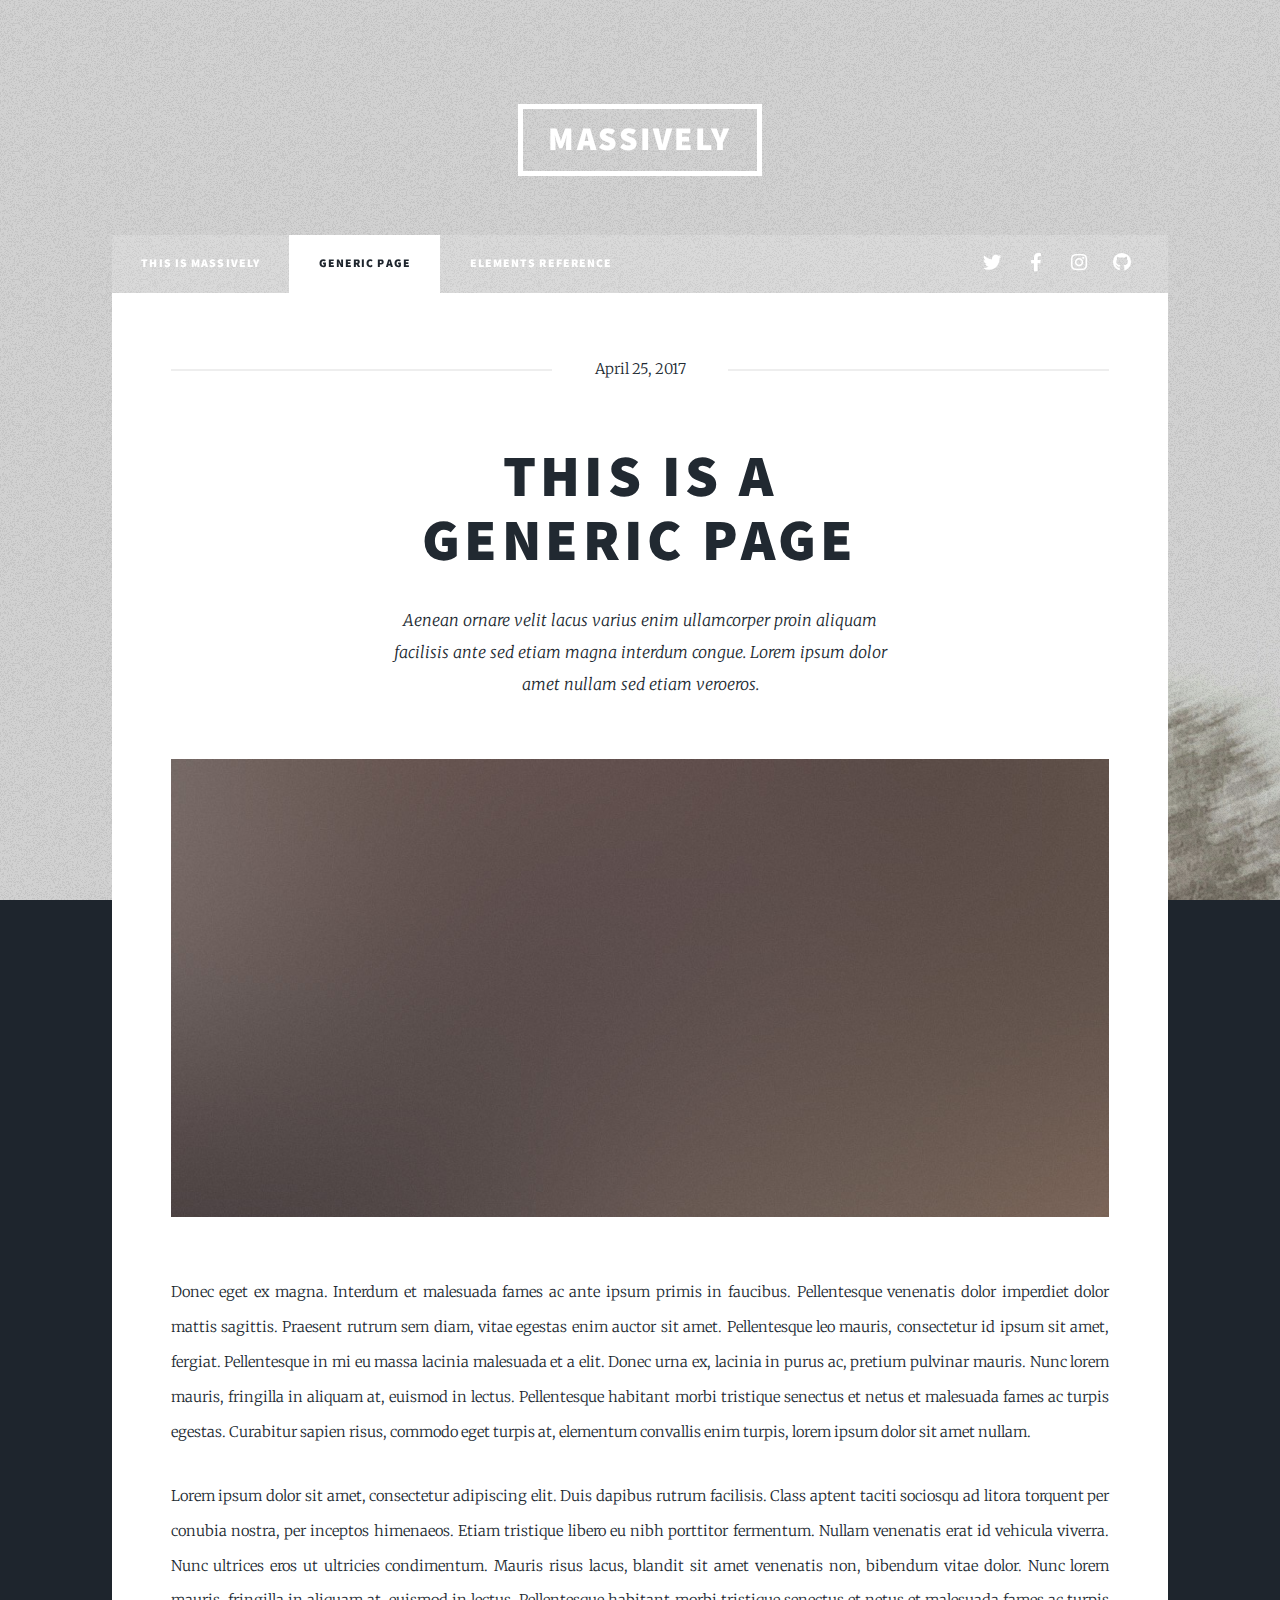
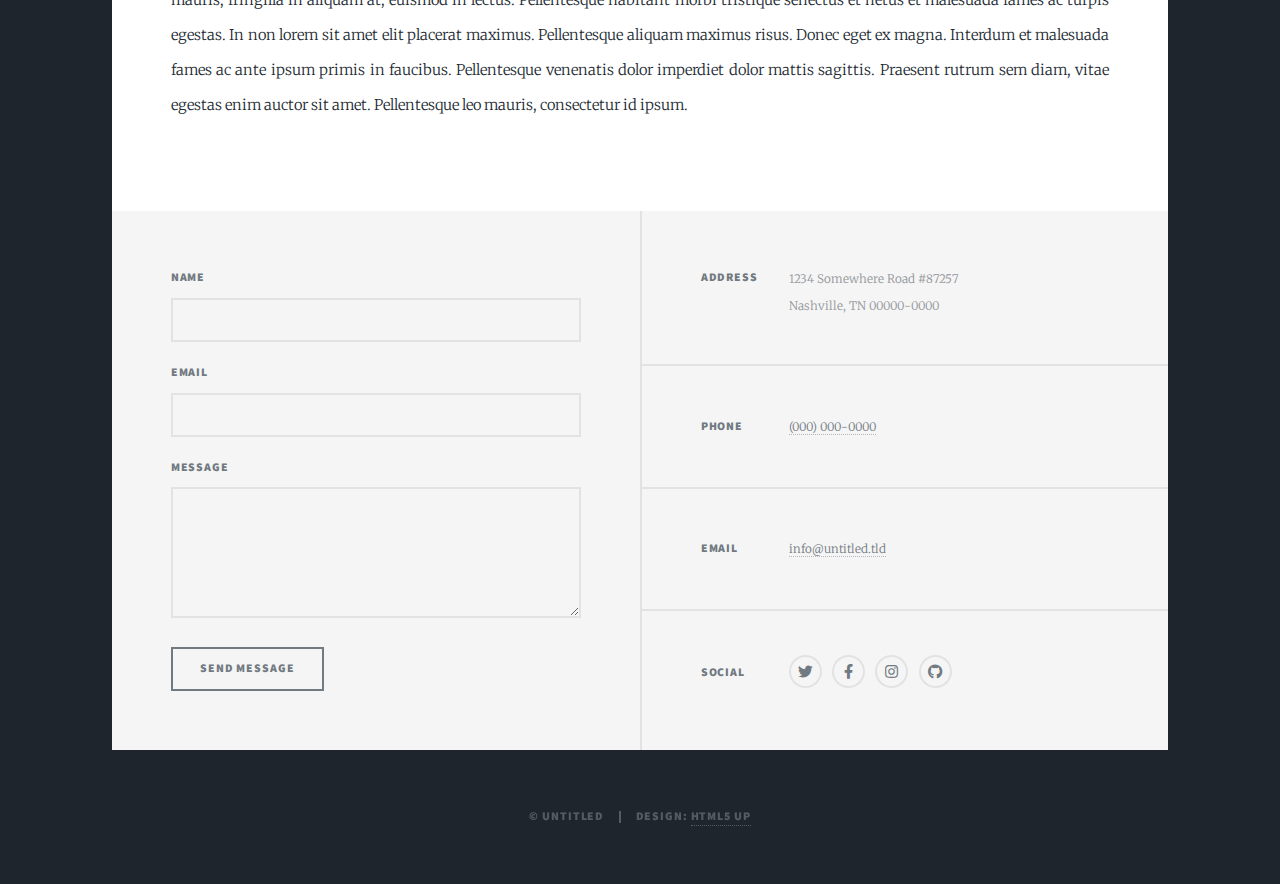
<file: portfolio/generic.html>
<!DOCTYPE HTML>
<!--
	Massively by HTML5 UP
	html5up.net | @ajlkn
	Free for personal and commercial use under the CCA 3.0 license (html5up.net/license)
-->
<html>
	<head>
		<title>Generic Page - Massively by HTML5 UP</title>
		<meta charset="utf-8" />
		<meta name="viewport" content="width=device-width, initial-scale=1, user-scalable=no" />
		<link rel="stylesheet" href="assets/css/main.css" />
		<noscript><link rel="stylesheet" href="assets/css/noscript.css" /></noscript>
	</head>
	<body class="is-preload">

		<!-- Wrapper -->
			<div id="wrapper">

				<!-- Header -->
					<header id="header">
						<a href="index.html" class="logo">Massively</a>
					</header>

				<!-- Nav -->
					<nav id="nav">
						<ul class="links">
							<li><a href="index.html">This is Massively</a></li>
							<li class="active"><a href="generic.html">Generic Page</a></li>
							<li><a href="elements.html">Elements Reference</a></li>
						</ul>
						<ul class="icons">
							<li><a href="#" class="icon brands fa-twitter"><span class="label">Twitter</span></a></li>
							<li><a href="#" class="icon brands fa-facebook-f"><span class="label">Facebook</span></a></li>
							<li><a href="#" class="icon brands fa-instagram"><span class="label">Instagram</span></a></li>
							<li><a href="#" class="icon brands fa-github"><span class="label">GitHub</span></a></li>
						</ul>
					</nav>

				<!-- Main -->
					<div id="main">

						<!-- Post -->
							<section class="post">
								<header class="major">
									<span class="date">April 25, 2017</span>
									<h1>This is a<br />
									Generic Page</h1>
									<p>Aenean ornare velit lacus varius enim ullamcorper proin aliquam<br />
									facilisis ante sed etiam magna interdum congue. Lorem ipsum dolor<br />
									amet nullam sed etiam veroeros.</p>
								</header>
								<div class="image main"><img src="images/pic01.jpg" alt="" /></div>
								<p>Donec eget ex magna. Interdum et malesuada fames ac ante ipsum primis in faucibus. Pellentesque venenatis dolor imperdiet dolor mattis sagittis. Praesent rutrum sem diam, vitae egestas enim auctor sit amet. Pellentesque leo mauris, consectetur id ipsum sit amet, fergiat. Pellentesque in mi eu massa lacinia malesuada et a elit. Donec urna ex, lacinia in purus ac, pretium pulvinar mauris. Nunc lorem mauris, fringilla in aliquam at, euismod in lectus. Pellentesque habitant morbi tristique senectus et netus et malesuada fames ac turpis egestas. Curabitur sapien risus, commodo eget turpis at, elementum convallis enim turpis, lorem ipsum dolor sit amet nullam.</p>
								<p>Lorem ipsum dolor sit amet, consectetur adipiscing elit. Duis dapibus rutrum facilisis. Class aptent taciti sociosqu ad litora torquent per conubia nostra, per inceptos himenaeos. Etiam tristique libero eu nibh porttitor fermentum. Nullam venenatis erat id vehicula viverra. Nunc ultrices eros ut ultricies condimentum. Mauris risus lacus, blandit sit amet venenatis non, bibendum vitae dolor. Nunc lorem mauris, fringilla in aliquam at, euismod in lectus. Pellentesque habitant morbi tristique senectus et netus et malesuada fames ac turpis egestas. In non lorem sit amet elit placerat maximus. Pellentesque aliquam maximus risus. Donec eget ex magna. Interdum et malesuada fames ac ante ipsum primis in faucibus. Pellentesque venenatis dolor imperdiet dolor mattis sagittis. Praesent rutrum sem diam, vitae egestas enim auctor sit amet. Pellentesque leo mauris, consectetur id ipsum.</p>
							</section>

					</div>

				<!-- Footer -->
					<footer id="footer">
						<section>
							<form method="post" action="#">
								<div class="fields">
									<div class="field">
										<label for="name">Name</label>
										<input type="text" name="name" id="name" />
									</div>
									<div class="field">
										<label for="email">Email</label>
										<input type="text" name="email" id="email" />
									</div>
									<div class="field">
										<label for="message">Message</label>
										<textarea name="message" id="message" rows="3"></textarea>
									</div>
								</div>
								<ul class="actions">
									<li><input type="submit" value="Send Message" /></li>
								</ul>
							</form>
						</section>
						<section class="split contact">
							<section class="alt">
								<h3>Address</h3>
								<p>1234 Somewhere Road #87257<br />
								Nashville, TN 00000-0000</p>
							</section>
							<section>
								<h3>Phone</h3>
								<p><a href="#">(000) 000-0000</a></p>
							</section>
							<section>
								<h3>Email</h3>
								<p><a href="#">info@untitled.tld</a></p>
							</section>
							<section>
								<h3>Social</h3>
								<ul class="icons alt">
									<li><a href="#" class="icon brands alt fa-twitter"><span class="label">Twitter</span></a></li>
									<li><a href="#" class="icon brands alt fa-facebook-f"><span class="label">Facebook</span></a></li>
									<li><a href="#" class="icon brands alt fa-instagram"><span class="label">Instagram</span></a></li>
									<li><a href="#" class="icon brands alt fa-github"><span class="label">GitHub</span></a></li>
								</ul>
							</section>
						</section>
					</footer>

				<!-- Copyright -->
					<div id="copyright">
						<ul><li>&copy; Untitled</li><li>Design: <a href="https://html5up.net">HTML5 UP</a></li></ul>
					</div>

			</div>

		<!-- Scripts -->
			<script src="assets/js/jquery.min.js"></script>
			<script src="assets/js/jquery.scrollex.min.js"></script>
			<script src="assets/js/jquery.scrolly.min.js"></script>
			<script src="assets/js/browser.min.js"></script>
			<script src="assets/js/breakpoints.min.js"></script>
			<script src="assets/js/util.js"></script>
			<script src="assets/js/main.js"></script>

	</body>
</html>
</file>
<file: assets/css/noscript.css>
/*
	Dimension by HTML5 UP
	html5up.net | @ajlkn
	Free for personal and commercial use under the CCA 3.0 license (html5up.net/license)
*/

/* BG */

	body.is-preload #bg:before {
		background-color: transparent;
	}

/* Header */

	body.is-preload #header {
		-moz-filter: none;
		-webkit-filter: none;
		-ms-filter: none;
		filter: none;
	}

		body.is-preload #header > * {
			opacity: 1;
		}

		body.is-preload #header .content .inner {
			max-height: none;
			padding: 3rem 2rem;
			opacity: 1;
		}

/* Main */

	#main article {
		opacity: 1;
		margin: 4rem 0 0 0;
	}
</file>
<file: assets/css/main.css>
@import url(fontawesome-all.min.css);
@import url("https://fonts.googleapis.com/css?family=Source+Sans+Pro:300italic,600italic,300,600");

/*
	Dimension by HTML5 UP
	html5up.net | @ajlkn
	Free for personal and commercial use under the CCA 3.0 license (html5up.net/license)
*/

html, body, div, span, applet, object,
iframe, h1, h2, h3, h4, h5, h6, p, blockquote,
pre, a, abbr, acronym, address, big, cite,
code, del, dfn, em, img, ins, kbd, q, s, samp,
small, strike, strong, sub, sup, tt, var, b,
u, i, center, dl, dt, dd, ol, ul, li, fieldset,
form, label, legend, table, caption, tbody,
tfoot, thead, tr, th, td, article, aside,
canvas, details, embed, figure, figcaption,
footer, header, hgroup, menu, nav, output, ruby,
section, summary, time, mark, audio, video {
	margin: 0;
	padding: 0;
	border: 0;
	font-size: 100%;
	font: inherit;
	vertical-align: baseline;}

article, aside, details, figcaption, figure,
footer, header, hgroup, menu, nav, section {
	display: block;}

body {
	line-height: 1;
	height: 100%;
}

ol, ul {
	list-style: none;
}

blockquote, q {
	quotes: none;
}

	blockquote:before, blockquote:after, q:before, q:after {
		content: '';
		content: none;
	}

table {
	border-collapse: collapse;
	border-spacing: 0;
}

body {
	-webkit-text-size-adjust: none;
}

mark {
	background-color: transparent;
	color: inherit;
}

input::-moz-focus-inner {
	border: 0;
	padding: 0;
}

input, select, textarea {
	-moz-appearance: none;
	-webkit-appearance: none;
	-ms-appearance: none;
	appearance: none;
}

/* Basic */

	@-ms-viewport {
		width: device-width;
	}

	@media screen and (max-width: 480px) {

		html, body {
			min-width: 320px;
		}

	}

	html {
		box-sizing: border-box;
	}

	*, *:before, *:after {
		box-sizing: inherit;
	}

	body {
		background: #1b1f22;
	}

		body.is-preload *, body.is-preload *:before, body.is-preload *:after {
			-moz-animation: none !important;
			-webkit-animation: none !important;
			-ms-animation: none !important;
			animation: none !important;
			-moz-transition: none !important;
			-webkit-transition: none !important;
			-ms-transition: none !important;
			transition: none !important;
		}

/* Type */

	html {
		font-size: 16pt;
	}

		@media screen and (max-width: 1680px) {

			html {
				font-size: 12pt;
			}

		}

		@media screen and (max-width: 736px) {

			html {
				font-size: 11pt;
			}

		}

		@media screen and (max-width: 360px) {

			html {
				font-size: 10pt;
			}

		}

	body, input, select, textarea {
		color: #ffffff;
		font-family: "Source Sans Pro", sans-serif;
		font-weight: 300;
		font-size: 1rem;
		line-height: 1.65;
	}

	a {
		-moz-transition: color 0.2s ease-in-out, background-color 0.2s ease-in-out, border-bottom-color 0.2s ease-in-out;
		-webkit-transition: color 0.2s ease-in-out, background-color 0.2s ease-in-out, border-bottom-color 0.2s ease-in-out;
		-ms-transition: color 0.2s ease-in-out, background-color 0.2s ease-in-out, border-bottom-color 0.2s ease-in-out;
		transition: color 0.2s ease-in-out, background-color 0.2s ease-in-out, border-bottom-color 0.2s ease-in-out;
		border-bottom: dotted 1px rgba(255, 255, 255, 0.5);
		text-decoration: none;
		color: inherit;
	}

		a:hover {
			border-bottom-color: transparent;
		}

	strong, b {
		color: #ffffff;
		font-weight: 600;
	}

	em, i {
		font-style: italic;
	}

	p {
		margin: 0 0 2rem 0;
	}

	h1, h2, h3, h4, h5, h6 {
		color: #ffffff;
		font-weight: 600;
		line-height: 1.5;
		margin: 0 0 1rem 0;
		text-transform: uppercase;
		letter-spacing: 0.2rem;
	}

		h1 a, h2 a, h3 a, h4 a, h5 a, h6 a {
			color: inherit;
			text-decoration: none;
		}

		h1.major, h2.major, h3.major, h4.major, h5.major, h6.major {
			border-bottom: solid 1px #ffffff;
			width: -moz-max-content;
			width: -webkit-max-content;
			width: -ms-max-content;
			width: max-content;
			padding-bottom: 0.5rem;
			margin: 0 0 2rem 0;
		}

	h1 {
		font-size: 2.25rem;
		line-height: 1.3;
		letter-spacing: 0.5rem;
	}

	h2 {
		font-size: 1.5rem;
		line-height: 1.4;
		letter-spacing: 0.5rem;
	}

	h3 {
		font-size: 1rem;
	}

	h4 {
		font-size: 0.8rem;
	}

	h5 {
		font-size: 0.7rem;
	}

	h6 {
		font-size: 0.6rem;
	}

	@media screen and (max-width: 736px) {

		h1 {
			font-size: 1.75rem;
			line-height: 1.4;
		}

		h2 {
			font-size: 1.25em;
			line-height: 1.5;
		}

	}

	sub {
		font-size: 0.8rem;
		position: relative;
		top: 0.5rem;
	}

	sup {
		font-size: 0.8rem;
		position: relative;
		top: -0.5rem;
	}

	blockquote {
		border-left: solid 4px #ffffff;
		font-style: italic;
		margin: 0 0 2rem 0;
		padding: 0.5rem 0 0.5rem 2rem;
	}

	code {
		background: rgba(255, 255, 255, 0.075);
		border-radius: 4px;
		font-family: "Courier New", monospace;
		font-size: 0.9rem;
		margin: 0 0.25rem;
		padding: 0.25rem 0.65rem;
	}

	pre {
		-webkit-overflow-scrolling: touch;
		font-family: "Courier New", monospace;
		font-size: 0.9rem;
		margin: 0 0 2rem 0;
	}

		pre code {
			display: block;
			line-height: 1.75;
			padding: 1rem 1.5rem;
			overflow-x: auto;
		}

	hr {
		border: 0;
		border-bottom: solid 1px #ffffff;
		margin: 2.75rem 0;
	}

	.align-left {
		text-align: left;
	}

	.align-center {
		text-align: center;
	}

	.align-right {
		text-align: right;
	}

/* Form */

	form {
		margin: 0 0 2rem 0;
	}

		form > :last-child {
			margin-bottom: 0;
		}

		form > .fields {
			display: -moz-flex;
			display: -webkit-flex;
			display: -ms-flex;
			display: flex;
			-moz-flex-wrap: wrap;
			-webkit-flex-wrap: wrap;
			-ms-flex-wrap: wrap;
			flex-wrap: wrap;
			width: calc(100% + 3rem);
			margin: -1.5rem 0 2rem -1.5rem;
		}

			form > .fields > .field {
				-moz-flex-grow: 0;
				-webkit-flex-grow: 0;
				-ms-flex-grow: 0;
				flex-grow: 0;
				-moz-flex-shrink: 0;
				-webkit-flex-shrink: 0;
				-ms-flex-shrink: 0;
				flex-shrink: 0;
				padding: 1.5rem 0 0 1.5rem;
				width: calc(100% - 1.5rem);
			}

				form > .fields > .field.half {
					width: calc(50% - 0.75rem);
				}

				form > .fields > .field.third {
					width: calc(100%/3 - 0.5rem);
				}

				form > .fields > .field.quarter {
					width: calc(25% - 0.375rem);
				}

		@media screen and (max-width: 480px) {

			form > .fields {
				width: calc(100% + 3rem);
				margin: -1.5rem 0 2rem -1.5rem;
			}

				form > .fields > .field {
					padding: 1.5rem 0 0 1.5rem;
					width: calc(100% - 1.5rem);
				}

					form > .fields > .field.half {
						width: calc(100% - 1.5rem);
					}

					form > .fields > .field.third {
						width: calc(100% - 1.5rem);
					}

					form > .fields > .field.quarter {
						width: calc(100% - 1.5rem);
					}

		}

	label {
		color: #ffffff;
		display: block;
		font-size: 0.8rem;
		font-weight: 300;
		letter-spacing: 0.2rem;
		line-height: 1.5;
		margin: 0 0 1rem 0;
		text-transform: uppercase;
	}

	input[type="text"],
	input[type="password"],
	input[type="email"],
	input[type="tel"],
	select,
	textarea {
		-moz-appearance: none;
		-webkit-appearance: none;
		-ms-appearance: none;
		appearance: none;
		-moz-transition: border-color 0.2s ease-in-out, box-shadow 0.2s ease-in-out, background-color 0.2s ease-in-out;
		-webkit-transition: border-color 0.2s ease-in-out, box-shadow 0.2s ease-in-out, background-color 0.2s ease-in-out;
		-ms-transition: border-color 0.2s ease-in-out, box-shadow 0.2s ease-in-out, background-color 0.2s ease-in-out;
		transition: border-color 0.2s ease-in-out, box-shadow 0.2s ease-in-out, background-color 0.2s ease-in-out;
		background-color: transparent;
		border-radius: 4px;
		border: solid 1px #ffffff;
		color: inherit;
		display: block;
		outline: 0;
		padding: 0 1rem;
		text-decoration: none;
		width: 100%;
	}

		input[type="text"]:invalid,
		input[type="password"]:invalid,
		input[type="email"]:invalid,
		input[type="tel"]:invalid,
		select:invalid,
		textarea:invalid {
			box-shadow: none;
		}

		input[type="text"]:focus,
		input[type="password"]:focus,
		input[type="email"]:focus,
		input[type="tel"]:focus,
		select:focus,
		textarea:focus {
			background: rgba(255, 255, 255, 0.075);
			border-color: #ffffff;
			box-shadow: 0 0 0 1px #ffffff;
		}

	select {
		background-image: url("data:image/svg+xml;charset=utf8,%3Csvg xmlns='http://www.w3.org/2000/svg' width='40' height='40' preserveAspectRatio='none' viewBox='0 0 40 40'%3E%3Cpath d='M9.4,12.3l10.4,10.4l10.4-10.4c0.2-0.2,0.5-0.4,0.9-0.4c0.3,0,0.6,0.1,0.9,0.4l3.3,3.3c0.2,0.2,0.4,0.5,0.4,0.9 c0,0.4-0.1,0.6-0.4,0.9L20.7,31.9c-0.2,0.2-0.5,0.4-0.9,0.4c-0.3,0-0.6-0.1-0.9-0.4L4.3,17.3c-0.2-0.2-0.4-0.5-0.4-0.9 c0-0.4,0.1-0.6,0.4-0.9l3.3-3.3c0.2-0.2,0.5-0.4,0.9-0.4S9.1,12.1,9.4,12.3z' fill='%23ffffff' /%3E%3C/svg%3E");
		background-size: 1.25rem;
		background-repeat: no-repeat;
		background-position: calc(100% - 1rem) center;
		height: 2.75rem;
		padding-right: 2.75rem;
		text-overflow: ellipsis;
	}

		select option {
			color: #ffffff;
			background: #1b1f22;
		}

		select:focus::-ms-value {
			background-color: transparent;
		}

		select::-ms-expand {
			display: none;
		}

	input[type="text"],
	input[type="password"],
	input[type="email"],
	select {
		height: 2.75rem;
	}

	textarea {
		padding: 0.75rem 1rem;
	}

	input[type="checkbox"],
	input[type="radio"] {
		-moz-appearance: none;
		-webkit-appearance: none;
		-ms-appearance: none;
		appearance: none;
		display: block;
		float: left;
		margin-right: -2rem;
		opacity: 0;
		width: 1rem;
		z-index: -1;
	}

		input[type="checkbox"] + label,
		input[type="radio"] + label {
			text-decoration: none;
			-moz-user-select: none;
			-webkit-user-select: none;
			-ms-user-select: none;
			user-select: none;
			color: #ffffff;
			cursor: pointer;
			display: inline-block;
			font-size: 0.8rem;
			font-weight: 300;
			margin: 0 0 0.5rem 0;
			padding-left: 2.65rem;
			padding-right: 0.75rem;
			position: relative;
		}

			input[type="checkbox"] + label:before,
			input[type="radio"] + label:before {
				-moz-osx-font-smoothing: grayscale;
				-webkit-font-smoothing: antialiased;
				display: inline-block;
				font-style: normal;
				font-variant: normal;
				text-rendering: auto;
				line-height: 1;
				text-transform: none !important;
				font-family: 'Font Awesome 5 Free';
				font-weight: 900;
			}

			input[type="checkbox"] + label:before,
			input[type="radio"] + label:before {
				-moz-transition: border-color 0.2s ease-in-out, box-shadow 0.2s ease-in-out, background-color 0.2s ease-in-out;
				-webkit-transition: border-color 0.2s ease-in-out, box-shadow 0.2s ease-in-out, background-color 0.2s ease-in-out;
				-ms-transition: border-color 0.2s ease-in-out, box-shadow 0.2s ease-in-out, background-color 0.2s ease-in-out;
				transition: border-color 0.2s ease-in-out, box-shadow 0.2s ease-in-out, background-color 0.2s ease-in-out;
				border-radius: 4px;
				border: solid 1px #ffffff;
				content: '';
				display: inline-block;
				height: 1.65rem;
				left: 0;
				line-height: 1.65rem;
				position: absolute;
				text-align: center;
				top: -0.15rem;
				width: 1.65rem;
			}

		input[type="checkbox"]:checked + label:before,
		input[type="radio"]:checked + label:before {
			background: #ffffff !important;
			border-color: #ffffff !important;
			color: #1b1f22;
			content: '\f00c';
		}

		input[type="checkbox"]:focus + label:before,
		input[type="radio"]:focus + label:before {
			background: rgba(255, 255, 255, 0.075);
			border-color: #ffffff;
			box-shadow: 0 0 0 1px #ffffff;
		}

	input[type="checkbox"] + label:before {
		border-radius: 4px;
	}

	input[type="radio"] + label:before {
		border-radius: 100%;
	}

	::-webkit-input-placeholder {
		color: rgba(255, 255, 255, 0.5) !important;
		opacity: 1.0;
	}

	:-moz-placeholder {
		color: rgba(255, 255, 255, 0.5) !important;
		opacity: 1.0;
	}

	::-moz-placeholder {
		color: rgba(255, 255, 255, 0.5) !important;
		opacity: 1.0;
	}

	:-ms-input-placeholder {
		color: rgba(255, 255, 255, 0.5) !important;
		opacity: 1.0;
	}

	.formerize-placeholder {
		color: rgba(255, 255, 255, 0.5) !important;
		opacity: 1.0;
	}

/* Box */

	.box {
		border-radius: 4px;
		border: solid 1px #ffffff;
		margin-bottom: 2rem;
		padding: 1.5em;
	}

		.box > :last-child,
		.box > :last-child > :last-child,
		.box > :last-child > :last-child > :last-child {
			margin-bottom: 0;
		}

		.box.alt {
			border: 0;
			border-radius: 0;
			padding: 0;
		}

/* Icon */

	.icon {
		text-decoration: none;
		border-bottom: none;
		position: relative;
	}

		.icon:before {
			-moz-osx-font-smoothing: grayscale;
			-webkit-font-smoothing: antialiased;
			display: inline-block;
			font-style: normal;
			font-variant: normal;
			text-rendering: auto;
			line-height: 1;
			text-transform: none !important;
			font-family: 'Font Awesome 5 Free';
			font-weight: 400;
		}

		.icon > .label {
			display: none;
		}

		.icon:before {
			line-height: inherit;
		}

		.icon.solid:before {
			font-weight: 900;
		}

		.icon.brands:before {
			font-family: 'Font Awesome 5 Brands';
		}

/* Image */

	.image {
		border-radius: 4px;
		border: 0;
		display: inline-block;
		position: relative;
	}

		.image:before {
			pointer-events: none;
			background-image: url("../../images/overlay.png");
			background-color: rgba(19, 21, 25, 0.5);
			border-radius: 4px;
			content: '';
			display: block;
			height: 100%;
			left: 0;
			opacity: 0.5;
			position: absolute;
			top: 0;
			width: 100%;
		}

		.image img {
			border-radius: 4px;
			display: block;
		}

		.image.left, .image.right {
			max-width: 40%;
		}

			.image.left img, .image.right img {
				width: 100%;
			}

		.image.left {
			float: left;
			padding: 0 1.5em 1em 0;
			top: 0.25em;
		}

		.image.right {
			float: right;
			padding: 0 0 1em 1.5em;
			top: 0.25em;
		}

		.image.fit {
			display: block;
			margin: 0 0 2rem 0;
			width: 100%;
		}

			.image.fit img {
				width: 100%;
			}

		.image.main {
			display: block;
			margin: 2.5rem 0;
			width: 100%;
		}

			.image.main img {
				width: 100%;
			}

		@media screen and (max-width: 736px) {

			.image.main {
				margin: 2rem 0;
			}

		}

		@media screen and (max-width: 480px) {

			.image.main {
				margin: 1.5rem 0;
			}

		}

/* List */

	ol {
		list-style: decimal;
		margin: 0 0 2rem 0;
		padding-left: 1.25em;
	}

		ol li {
			padding-left: 0.25em;
		}

	ul {
		list-style: disc;
		margin: 0 0 2rem 0;
		padding-left: 1em;
	}

		ul li {
			padding-left: 0.5em;
		}

		ul.alt {
			list-style: none;
			padding-left: 0;
		}

			ul.alt li {
				border-top: solid 1px #ffffff;
				padding: 0.5em 0;
			}

				ul.alt li:first-child {
					border-top: 0;
					padding-top: 0;
				}

	dl {
		margin: 0 0 2rem 0;
	}

		dl dt {
			display: block;
			font-weight: 600;
			margin: 0 0 1rem 0;
		}

		dl dd {
			margin-left: 2rem;
		}

/* Actions */

	ul.actions {
		display: -moz-flex;
		display: -webkit-flex;
		display: -ms-flex;
		display: flex;
		cursor: default;
		list-style: none;
		margin-left: -1rem;
		padding-left: 0;
	}

		ul.actions li {
			padding: 0 0 0 1rem;
			vertical-align: middle;
		}

		ul.actions.special {
			-moz-justify-content: center;
			-webkit-justify-content: center;
			-ms-justify-content: center;
			justify-content: center;
			width: 100%;
			margin-left: 0;
		}

			ul.actions.special li:first-child {
				padding-left: 0;
			}

		ul.actions.stacked {
			-moz-flex-direction: column;
			-webkit-flex-direction: column;
			-ms-flex-direction: column;
			flex-direction: column;
			margin-left: 0;
		}

			ul.actions.stacked li {
				padding: 1.3rem 0 0 0;
			}

				ul.actions.stacked li:first-child {
					padding-top: 0;
				}

		ul.actions.fit {
			width: calc(100% + 1rem);
		}

			ul.actions.fit li {
				-moz-flex-grow: 1;
				-webkit-flex-grow: 1;
				-ms-flex-grow: 1;
				flex-grow: 1;
				-moz-flex-shrink: 1;
				-webkit-flex-shrink: 1;
				-ms-flex-shrink: 1;
				flex-shrink: 1;
				width: 100%;
			}

				ul.actions.fit li > * {
					width: 100%;
				}

			ul.actions.fit.stacked {
				width: 100%;
			}

		@media screen and (max-width: 480px) {

			ul.actions:not(.fixed) {
				-moz-flex-direction: column;
				-webkit-flex-direction: column;
				-ms-flex-direction: column;
				flex-direction: column;
				margin-left: 0;
				width: 100% !important;
			}

				ul.actions:not(.fixed) li {
					-moz-flex-grow: 1;
					-webkit-flex-grow: 1;
					-ms-flex-grow: 1;
					flex-grow: 1;
					-moz-flex-shrink: 1;
					-webkit-flex-shrink: 1;
					-ms-flex-shrink: 1;
					flex-shrink: 1;
					padding: 1rem 0 0 0;
					text-align: center;
					width: 100%;
				}

					ul.actions:not(.fixed) li > * {
						width: 100%;
					}

					ul.actions:not(.fixed) li:first-child {
						padding-top: 0;
					}

					ul.actions:not(.fixed) li input[type="submit"],
					ul.actions:not(.fixed) li input[type="reset"],
					ul.actions:not(.fixed) li input[type="button"],
					ul.actions:not(.fixed) li button,
					ul.actions:not(.fixed) li .button {
						width: 100%;
					}

						ul.actions:not(.fixed) li input[type="submit"].icon:before,
						ul.actions:not(.fixed) li input[type="reset"].icon:before,
						ul.actions:not(.fixed) li input[type="button"].icon:before,
						ul.actions:not(.fixed) li button.icon:before,
						ul.actions:not(.fixed) li .button.icon:before {
							margin-left: -0.5em;
						}

		}

/* Icons */

	ul.icons {
		cursor: default;
		list-style: none;
		padding-left: 0;
	}

		ul.icons li {
			display: inline-block;
			padding: 0 0.75em 0 0;
		}

			ul.icons li:last-child {
				padding-right: 0;
			}

			ul.icons li a {
				border-radius: 100%;
				box-shadow: inset 0 0 0 1px #ffffff;
				display: inline-block;
				height: 2.25rem;
				line-height: 2.25rem;
				text-align: center;
				width: 2.25rem;
			}

				ul.icons li a:hover {
					background-color: rgba(255, 255, 255, 0.075);
				}

				ul.icons li a:active {
					background-color: rgba(255, 255, 255, 0.175);
				}

/* Table */

	.table-wrapper {
		-webkit-overflow-scrolling: touch;
		overflow-x: auto;
	}

	table {
		margin: 0 0 2rem 0;
		width: 100%;
	}

		table tbody tr {
			border: solid 1px #ffffff;
			border-left: 0;
			border-right: 0;
		}

			table tbody tr:nth-child(2n + 1) {
				background-color: rgba(255, 255, 255, 0.075);
			}

		table td {
			padding: 0.75em 0.75em;
		}

		table th {
			color: #ffffff;
			font-size: 0.9em;
			font-weight: 600;
			padding: 0 0.75em 0.75em 0.75em;
			text-align: left;
		}

		table thead {
			border-bottom: solid 2px #ffffff;
		}

		table tfoot {
			border-top: solid 2px #ffffff;
		}

		table.alt {
			border-collapse: separate;
		}

			table.alt tbody tr td {
				border: solid 1px #ffffff;
				border-left-width: 0;
				border-top-width: 0;
			}

				table.alt tbody tr td:first-child {
					border-left-width: 1px;
				}

			table.alt tbody tr:first-child td {
				border-top-width: 1px;
			}

			table.alt thead {
				border-bottom: 0;
			}

			table.alt tfoot {
				border-top: 0;
			}

/* Button */

	input[type="submit"],
	input[type="reset"],
	input[type="button"],
	button,
	.button {
		-moz-appearance: none;
		-webkit-appearance: none;
		-ms-appearance: none;
		appearance: none;
		-moz-transition: background-color 0.2s ease-in-out, color 0.2s ease-in-out;
		-webkit-transition: background-color 0.2s ease-in-out, color 0.2s ease-in-out;
		-ms-transition: background-color 0.2s ease-in-out, color 0.2s ease-in-out;
		transition: background-color 0.2s ease-in-out, color 0.2s ease-in-out;
		background-color: transparent;
		border-radius: 4px;
		border: 0;
		box-shadow: inset 0 0 0 1px #ffffff;
		color: #ffffff !important;
		cursor: pointer;
		display: inline-block;
		font-size: 0.8rem;
		font-weight: 300;
		height: 2.75rem;
		letter-spacing: 0.2rem;
		line-height: 2.75rem;
		outline: 0;
		padding: 0 1.25rem 0 1.35rem;
		text-align: center;
		text-decoration: none;
		text-transform: uppercase;
		white-space: nowrap;
	}

		input[type="submit"]:hover,
		input[type="reset"]:hover,
		input[type="button"]:hover,
		button:hover,
		.button:hover {
			background-color: rgba(255, 255, 255, 0.075);
		}

		input[type="submit"]:active,
		input[type="reset"]:active,
		input[type="button"]:active,
		button:active,
		.button:active {
			background-color: rgba(255, 255, 255, 0.175);
		}

		input[type="submit"].icon:before,
		input[type="reset"].icon:before,
		input[type="button"].icon:before,
		button.icon:before,
		.button.icon:before {
			margin-right: 0.5em;
		}

		input[type="submit"].fit,
		input[type="reset"].fit,
		input[type="button"].fit,
		button.fit,
		.button.fit {
			width: 100%;
		}

		input[type="submit"].small,
		input[type="reset"].small,
		input[type="button"].small,
		button.small,
		.button.small {
			font-size: 0.6rem;
			height: 2.0625rem;
			line-height: 2.0625rem;
		}

		input[type="submit"].primary,
		input[type="reset"].primary,
		input[type="button"].primary,
		button.primary,
		.button.primary {
			background-color: #ffffff;
			color: #1b1f22 !important;
			font-weight: 600;
		}

		input[type="submit"].disabled, input[type="submit"]:disabled,
		input[type="reset"].disabled,
		input[type="reset"]:disabled,
		input[type="button"].disabled,
		input[type="button"]:disabled,
		button.disabled,
		button:disabled,
		.button.disabled,
		.button:disabled {
			pointer-events: none;
			cursor: default;
			opacity: 0.25;
		}

	input[type="submit"],
	input[type="reset"],
	input[type="button"],
	button {
		line-height: calc(2.75rem - 2px);
	}

/* BG */

	#bg {
		-moz-transform: scale(1.0);
		-webkit-transform: scale(1.0);
		-ms-transform: scale(1.0);
		transform: scale(1.0);
		-webkit-backface-visibility: hidden;
		background-image: url("../../images/bg.jpg");
		position:fixed;
		top: 0;
		left: 0;
		width: 100%;
		height: 100%;
		z-index: 1;
	}

		#bg:before, #bg:after {
			content: '';
			display: block;
			position:absolute;
			top: 0;
			left: 0;
			width: 100%;
			height: 100%;
		}

		#bg:before {
			-moz-transition: background-color 2.5s ease-in-out;
			-webkit-transition: background-color 2.5s ease-in-out;
			-ms-transition: background-color 2.5s ease-in-out;
			transition: background-color 2.5s ease-in-out;
			-moz-transition-delay: 0.75s;
			-webkit-transition-delay: 0.75s;
			-ms-transition-delay: 0.75s;
			transition-delay: 0.75s;
			background-image: linear-gradient(to top, rgba(19, 21, 25, 0.5), rgba(19, 21, 25, 0.5)), url("../../images/overlay.png") ;
			background-size: auto,
 256px 256px;
			background-position: center,center;
			background-repeat: no-repeat,repeat;
			z-index: 2;
		}

		#bg:after {
			-moz-transform: scale(1.125);
			-webkit-transform: scale(1.125);
			-ms-transform: scale(1.125);
			transform: scale(1.125);
			-moz-transition: -moz-transform 0.325s ease-in-out, -moz-filter 0.325s ease-in-out;
			-webkit-transition: -webkit-transform 0.325s ease-in-out, -webkit-filter 0.325s ease-in-out;
			-ms-transition: -ms-transform 0.325s ease-in-out, -ms-filter 0.325s ease-in-out;
			transition: transform 0.325s ease-in-out, filter 0.325s ease-in-out;
			background-image: url("../../images/bg.jpg");
			background-position:center;
			background-size: cover;
			background-repeat: no-repeat;
			z-index: 1;
		}

		body.is-article-visible #bg:after {
			-moz-transform: scale(1.0825);
			-webkit-transform: scale(1.0825);
			-ms-transform: scale(1.0825);
			transform: scale(1.0825);
			-moz-filter: blur(0.2rem);
			-webkit-filter: blur(0.2rem);
			-ms-filter: blur(0.2rem);
			filter: blur(0.2rem);
		}

		body.is-preload #bg:before {
			background-color: #000000;
		}

/* Wrapper */

	#wrapper {
		display: -moz-flex;
		display: -webkit-flex;
		display: -ms-flex;
		display: flex;
		-moz-flex-direction: column;
		-webkit-flex-direction: column;
		-ms-flex-direction: column;
		flex-direction: column;
		-moz-align-items: center;
		-webkit-align-items: center;
		-ms-align-items: center;
		align-items: center;
		-moz-justify-content: space-between;
		-webkit-justify-content: space-between;
		-ms-justify-content: space-between;
		justify-content: space-between;
		position: relative;
		min-height: 100vh;
		width: 100%;
		padding: 4rem 2rem;
		z-index: 3;
	}

		#wrapper:before {
			content: '';
			display: block;
		}

		@media screen and (max-width: 1680px) {

			#wrapper {
				padding: 3rem 2rem;
			}

		}

		@media screen and (max-width: 736px) {

			#wrapper {
				padding: 2rem 1rem;
			}

		}

		@media screen and (max-width: 480px) {

			#wrapper {
				padding: 1rem;
			}

		}

/* Header */

	#header {
		display: -moz-flex;
		display: -webkit-flex;
		display: -ms-flex;
		display: flex;
		-moz-flex-direction: column;
		-webkit-flex-direction: column;
		-ms-flex-direction: column;
		flex-direction: column;
		-moz-align-items: center;
		-webkit-align-items: center;
		-ms-align-items: center;
		align-items: center;
		-moz-transition: -moz-transform 0.325s ease-in-out, -moz-filter 0.325s ease-in-out, opacity 0.325s ease-in-out;
		-webkit-transition: -webkit-transform 0.325s ease-in-out, -webkit-filter 0.325s ease-in-out, opacity 0.325s ease-in-out;
		-ms-transition: -ms-transform 0.325s ease-in-out, -ms-filter 0.325s ease-in-out, opacity 0.325s ease-in-out;
		transition: transform 0.325s ease-in-out, filter 0.325s ease-in-out, opacity 0.325s ease-in-out;
		background-image: -moz-radial-gradient(rgba(0, 0, 0, 0.25) 25%, rgba(0, 0, 0, 0) 55%);
		background-image: -webkit-radial-gradient(rgba(0, 0, 0, 0.25) 25%, rgba(0, 0, 0, 0) 55%);
		background-image: -ms-radial-gradient(rgba(0, 0, 0, 0.25) 25%, rgba(0, 0, 0, 0) 55%);
		background-image: radial-gradient(rgba(0, 0, 0, 0.25) 25%, rgba(0, 0, 0, 0) 55%);
		max-width: 100%;
		text-align: center;
	}

		#header > * {
			-moz-transition: opacity 0.325s ease-in-out;
			-webkit-transition: opacity 0.325s ease-in-out;
			-ms-transition: opacity 0.325s ease-in-out;
			transition: opacity 0.325s ease-in-out;
			position: relative;
			margin-top: 3.5rem;
		}

			#header > *:before {
				content: '';
				display: block;
				position: absolute;
				top: calc(-3.5rem - 1px);
				left: calc(50% - 1px);
				width: 1px;
				height: calc(3.5rem + 1px);
				background: #ffffff;
			}

		#header > :first-child {
			margin-top: 0;
		}

			#header > :first-child:before {
				display: none;
			}

		#header .logo {
			width: 5.5rem;
			height: 5.5rem;
			line-height: 5.5rem;
			border: solid 1px #ffffff;
			border-radius: 100%;
		}

			#header .logo .icon:before {
				font-size: 2rem;
			}

		#header .content {
			border-style: solid;
			border-color: #ffffff;
			border-top-width: 1px;
			border-bottom-width: 1px;
			max-width: 100%;
		}

			#header .content .inner {
				-moz-transition: max-height 0.75s ease, padding 0.75s ease, opacity 0.325s ease-in-out;
				-webkit-transition: max-height 0.75s ease, padding 0.75s ease, opacity 0.325s ease-in-out;
				-ms-transition: max-height 0.75s ease, padding 0.75s ease, opacity 0.325s ease-in-out;
				transition: max-height 0.75s ease, padding 0.75s ease, opacity 0.325s ease-in-out;
				-moz-transition-delay: 0.25s;
				-webkit-transition-delay: 0.25s;
				-ms-transition-delay: 0.25s;
				transition-delay: 0.25s;
				padding: 3rem 2rem;
				max-height: 40rem;
				overflow: hidden;
			}

				#header .content .inner > :last-child {
					margin-bottom: 0;
				}

			#header .content p {
				text-transform: uppercase;
				letter-spacing: 0.2rem;
				font-size: 0.8rem;
				line-height: 2;
			}

		#header nav ul {
			display: -moz-flex;
			display: -webkit-flex;
			display: -ms-flex;
			display: flex;
			margin-bottom: 0;
			list-style: none;
			padding-left: 0;
			border: solid 1px #ffffff;
			border-radius: 4px;
		}

			#header nav ul li {
				padding-left: 0;
				border-left: solid 1px #ffffff;
			}

				#header nav ul li:first-child {
					border-left: 0;
				}

				#header nav ul li a {
					display: block;
					min-width: 7.5rem;
					height: 2.75rem;
					line-height: 2.75rem;
					padding: 0 1.25rem 0 1.45rem;
					text-transform: uppercase;
					letter-spacing: 0.2rem;
					font-size: 0.8rem;
					border-bottom: 0;
				}

					#header nav ul li a:hover {
						background-color: rgba(255, 255, 255, 0.075);
					}

					#header nav ul li a:active {
						background-color: rgba(255, 255, 255, 0.175);
					}

		#header nav.use-middle:after {
			content: '';
			display: block;
			position: absolute;
			top: 0;
			left: calc(50% - 1px);
			width: 1px;
			height: 100%;
			background: #ffffff;
		}

		#header nav.use-middle ul li.is-middle {
			border-left: 0;
		}

		body.is-article-visible #header {
			-moz-transform: scale(0.95);
			-webkit-transform: scale(0.95);
			-ms-transform: scale(0.95);
			transform: scale(0.95);
			-moz-filter: blur(0.1rem);
			-webkit-filter: blur(0.1rem);
			-ms-filter: blur(0.1rem);
			filter: blur(0.1rem);
			opacity: 0;
		}

		body.is-preload #header {
			-moz-filter: blur(0.125rem);
			-webkit-filter: blur(0.125rem);
			-ms-filter: blur(0.125rem);
			filter: blur(0.125rem);
		}

			body.is-preload #header > * {
				opacity: 0;
			}

			body.is-preload #header .content .inner {
				max-height: 0;
				padding-top: 0;
				padding-bottom: 0;
				opacity: 0;
			}

		@media screen and (max-width: 980px) {

			#header .content p br {
				display: none;
			}

		}

		@media screen and (max-width: 736px) {

			#header > * {
				margin-top: 2rem;
			}

				#header > *:before {
					top: calc(-2rem - 1px);
					height: calc(2rem + 1px);
				}

			#header .logo {
				width: 4.75rem;
				height: 4.75rem;
				line-height: 4.75rem;
			}

				#header .logo .icon:before {
					font-size: 1.75rem;
				}

			#header .content .inner {
				padding: 2.5rem 1rem;
			}

			#header .content p {
				line-height: 1.875;
			}

		}

		@media screen and (max-width: 480px) {

			#header {
				padding: 1.5rem 0;
			}

				#header .content .inner {
					padding: 2.5rem 0;
				}

				#header nav ul {
					-moz-flex-direction: column;
					-webkit-flex-direction: column;
					-ms-flex-direction: column;
					flex-direction: column;
					min-width: 10rem;
					max-width: 100%;
				}

					#header nav ul li {
						border-left: 0;
						border-top: solid 1px #ffffff;
					}

						#header nav ul li:first-child {
							border-top: 0;
						}

						#header nav ul li a {
							height: 3rem;
							line-height: 3rem;
							min-width: 0;
							width: 100%;
						}

				#header nav.use-middle:after {
					display: none;
				}

		}

/* Main */

	#main {
		-moz-flex-grow: 1;
		-webkit-flex-grow: 1;
		-ms-flex-grow: 1;
		flex-grow: 1;
		-moz-flex-shrink: 1;
		-webkit-flex-shrink: 1;
		-ms-flex-shrink: 1;
		flex-shrink: 1;
		display: -moz-flex;
		display: -webkit-flex;
		display: -ms-flex;
		display: flex;
		-moz-align-items: center;
		-webkit-align-items: center;
		-ms-align-items: center;
		align-items: center;
		-moz-justify-content: center;
		-webkit-justify-content: center;
		-ms-justify-content: center;
		justify-content: center;
		-moz-flex-direction: column;
		-webkit-flex-direction: column;
		-ms-flex-direction: column;
		flex-direction: column;
		position: relative;
		max-width: 100%;
		z-index: 3;
	}

		#main article {
			-moz-transform: translateY(0.25rem);
			-webkit-transform: translateY(0.25rem);
			-ms-transform: translateY(0.25rem);
			transform: translateY(0.25rem);
			-moz-transition: opacity 0.325s ease-in-out, -moz-transform 0.325s ease-in-out;
			-webkit-transition: opacity 0.325s ease-in-out, -webkit-transform 0.325s ease-in-out;
			-ms-transition: opacity 0.325s ease-in-out, -ms-transform 0.325s ease-in-out;
			transition: opacity 0.325s ease-in-out, transform 0.325s ease-in-out;
			padding: 4.5rem 2.5rem 1.5rem 2.5rem ;
			position: relative;
			width: 40rem;
			max-width: 100%;
			background-color: rgba(27, 31, 34, 0.85);
			border-radius: 4px;
			opacity: 0;
		}

			#main article.active {
				-moz-transform: translateY(0);
				-webkit-transform: translateY(0);
				-ms-transform: translateY(0);
				transform: translateY(0);
				opacity: 1;
			}

			#main article .close {
				display: block;
				position: absolute;
				top: 0;
				right: 0;
				width: 4rem;
				height: 4rem;
				cursor: pointer;
				text-indent: 4rem;
				overflow: hidden;
				white-space: nowrap;
			}

				#main article .close:before {
					-moz-transition: background-color 0.2s ease-in-out;
					-webkit-transition: background-color 0.2s ease-in-out;
					-ms-transition: background-color 0.2s ease-in-out;
					transition: background-color 0.2s ease-in-out;
					content: '';
					display: block;
					position: absolute;
					top: 0.75rem;
					left: 0.75rem;
					width: 2.5rem;
					height: 2.5rem;
					border-radius: 100%;
					background-position: center;
					background-image: url("data:image/svg+xml;charset=utf8,%3Csvg xmlns='http://www.w3.org/2000/svg' xmlns:xlink='http://www.w3.org/1999/xlink' width='20px' height='20px' viewBox='0 0 20 20' zoomAndPan='disable'%3E%3Cstyle%3Eline %7B stroke: %23ffffff%3B stroke-width: 1%3B %7D%3C/style%3E%3Cline x1='2' y1='2' x2='18' y2='18' /%3E%3Cline x1='18' y1='2' x2='2' y2='18' /%3E%3C/svg%3E");
					background-size: 20px 20px;
					background-repeat: no-repeat;
				}

				#main article .close:hover:before {
					background-color: rgba(255, 255, 255, 0.075);
				}

				#main article .close:active:before {
					background-color: rgba(255, 255, 255, 0.175);
				}

		@media screen and (max-width: 736px) {

			#main article {
				padding: 3.5rem 2rem 0.5rem 2rem ;
			}

				#main article .close:before {
					top: 0.875rem;
					left: 0.875rem;
					width: 2.25rem;
					height: 2.25rem;
					background-size: 14px 14px;
				}

		}

		@media screen and (max-width: 480px) {

			#main article {
				padding: 3rem 1.5rem 0.5rem 1.5rem ;
			}

		}

/* Footer */

	#footer {
		-moz-transition: -moz-transform 0.325s ease-in-out, -moz-filter 0.325s ease-in-out, opacity 0.325s ease-in-out;
		-webkit-transition: -webkit-transform 0.325s ease-in-out, -webkit-filter 0.325s ease-in-out, opacity 0.325s ease-in-out;
		-ms-transition: -ms-transform 0.325s ease-in-out, -ms-filter 0.325s ease-in-out, opacity 0.325s ease-in-out;
		transition: transform 0.325s ease-in-out, filter 0.325s ease-in-out, opacity 0.325s ease-in-out;
		width: 100%;
		max-width: 100%;
		margin-top: 2rem;
		text-align: center;
	}

		#footer .copyright {
			letter-spacing: 0.2rem;
			font-size: 0.6rem;
			opacity: 0.75;
			margin-bottom: 0;
			text-transform: uppercase;
		}

		body.is-article-visible #footer {
			-moz-transform: scale(0.95);
			-webkit-transform: scale(0.95);
			-ms-transform: scale(0.95);
			transform: scale(0.95);
			-moz-filter: blur(0.1rem);
			-webkit-filter: blur(0.1rem);
			-ms-filter: blur(0.1rem);
			filter: blur(0.1rem);
			opacity: 0;
		}

		body.is-preload #footer {
			opacity: 0;
		}
</file>
<file: portfolio/assets/css/main.css>
@import url(fontawesome-all.min.css);
@import url("https://fonts.googleapis.com/css?family=Merriweather:300,700,300italic,700italic|Source+Sans+Pro:900");

/*
	Massively by HTML5 UP
	html5up.net | @ajlkn
	Free for personal and commercial use under the CCA 3.0 license (html5up.net/license)
*/

html, body, div, span, applet, object,
iframe, h1, h2, h3, h4, h5, h6, p, blockquote,
pre, a, abbr, acronym, address, big, cite,
code, del, dfn, em, img, ins, kbd, q, s, samp,
small, strike, strong, sub, sup, tt, var, b,
u, i, center, dl, dt, dd, ol, ul, li, fieldset,
form, label, legend, table, caption, tbody,
tfoot, thead, tr, th, td, article, aside,
canvas, details, embed, figure, figcaption,
footer, header, hgroup, menu, nav, output, ruby,
section, summary, time, mark, audio, video {
	margin: 0;
	padding: 0;
	border: 0;
	font-size: 100%;
	font: inherit;
	vertical-align: baseline;}

article, aside, details, figcaption, figure,
footer, header, hgroup, menu, nav, section {
	display: block;}

body {
	line-height: 1;
}

ol, ul {
	list-style: none;
}

blockquote, q {
	quotes: none;
}

	blockquote:before, blockquote:after, q:before, q:after {
		content: '';
		content: none;
	}

table {
	border-collapse: collapse;
	border-spacing: 0;
}

body {
	-webkit-text-size-adjust: none;
}

mark {
	background-color: transparent;
	color: inherit;
}

input::-moz-focus-inner {
	border: 0;
	padding: 0;
}

input, select, textarea {
	-moz-appearance: none;
	-webkit-appearance: none;
	-ms-appearance: none;
	appearance: none;
}

/* Basic */

	@-ms-viewport {
		width: device-width;
	}

	body {
		-ms-overflow-style: scrollbar;
	}

	@media screen and (max-width: 480px) {

		html, body {
			min-width: 320px;
		}

	}

	html {
		box-sizing: border-box;
	}

	*, *:before, *:after {
		box-sizing: inherit;
	}

	body {
		background-color: #1e252d;
	}

		body.is-preload *, body.is-preload *:before, body.is-preload *:after {
			-moz-animation: none !important;
			-webkit-animation: none !important;
			-ms-animation: none !important;
			animation: none !important;
			-moz-transition: none !important;
			-webkit-transition: none !important;
			-ms-transition: none !important;
			transition: none !important;
		}

/* Type */

	html {
		font-size: 16pt;
	}

		@media screen and (max-width: 1680px) {

			html {
				font-size: 12pt;
			}

		}

		@media screen and (max-width: 1280px) {

			html {
				font-size: 11pt;
			}

		}

		@media screen and (max-width: 360px) {

			html {
				font-size: 10pt;
			}

		}

	body {
		color: #212931;
	}

	body, input, select, textarea {
		font-family: "Merriweather", Georgia, serif;
		font-weight: 300;
		font-size: 1rem;
		line-height: 2.375;
	}

	a {
		-moz-transition: color 0.2s ease-in-out, background-color 0.2s ease-in-out, border-color 0.2s ease-in-out, box-shadow 0.2s ease-in-out;
		-webkit-transition: color 0.2s ease-in-out, background-color 0.2s ease-in-out, border-color 0.2s ease-in-out, box-shadow 0.2s ease-in-out;
		-ms-transition: color 0.2s ease-in-out, background-color 0.2s ease-in-out, border-color 0.2s ease-in-out, box-shadow 0.2s ease-in-out;
		transition: color 0.2s ease-in-out, background-color 0.2s ease-in-out, border-color 0.2s ease-in-out, box-shadow 0.2s ease-in-out;
		border-bottom: dotted 1px;
		text-decoration: none;
	}

		a:hover {
			border-bottom-color: transparent;
		}

	strong, b {
		font-weight: 600;
	}

	em, i {
		font-style: italic;
	}

	p {
		text-align: justify;
		margin: 0 0 2rem 0;
	}

	h1, h2, h3, h4, h5, h6 {
		font-family: "Source Sans Pro", Helvetica, sans-serif;
		font-weight: 900;
		line-height: 1.5;
		letter-spacing: 0.075em;
		text-transform: uppercase;
		margin: 0 0 1rem 0;
	}

		h1 a, h2 a, h3 a, h4 a, h5 a, h6 a {
			border-bottom: 0;
			color: inherit;
			text-decoration: none;
		}

	h1 {
		font-size: 4rem;
		line-height: 1.1;
		margin: 0 0 2rem 0;
	}

	h2 {
		font-size: 1.75rem;
		line-height: 1.3;
		margin: 0 0 1.5rem 0;
	}

	h3 {
		font-size: 1.25rem;
		margin: 0 0 1.5rem 0;
	}

	h4 {
		font-size: 1rem;
	}

	h5 {
		font-size: 0.9rem;
	}

	h6 {
		font-size: 0.8rem;
	}

	sub {
		font-size: 0.8rem;
		position: relative;
		top: 0.5rem;
	}

	sup {
		font-size: 0.8rem;
		position: relative;
		top: -0.5rem;
	}

	blockquote {
		border-left: solid 4px;
		font-style: italic;
		margin: 0 0 2rem 0;
		padding: 0.5rem 0 0.5rem 2rem;
	}

	code {
		border: solid 2px;
		font-family: "Courier New", monospace;
		font-size: 0.9rem;
		margin: 0 0.25rem;
		padding: 0.25rem 0.65rem;
	}

	pre {
		-webkit-overflow-scrolling: touch;
		font-family: "Courier New", monospace;
		font-size: 0.9rem;
		margin: 0 0 2rem 0;
	}

		pre code {
			display: block;
			line-height: 1.75;
			padding: 1rem 1.5rem;
			overflow-x: auto;
		}

	hr {
		border: 0;
		border-bottom: solid 2px;
		margin: 3rem 0;
	}

		hr.major {
			margin: 5rem 0;
		}

	.align-left {
		text-align: left;
	}

	.align-center {
		text-align: center;
	}

	.align-right {
		text-align: right;
	}

	input, select, textarea {
		color: #212931;
	}

	a {
		color: #212931;
		border-bottom-color: rgba(33, 41, 49, 0.5);
	}

		a:hover {
			border-bottom-color: transparent;
			color: #18bfef !important;
		}

	strong, b {
		color: #212931;
	}

	h1, h2, h3, h4, h5, h6 {
		color: #212931;
	}

	blockquote {
		border-left-color: #eeeeee;
	}

	code {
		background: rgba(220, 220, 220, 0.25);
		border-color: #eeeeee;
	}

	hr {
		border-bottom-color: #eeeeee;
	}

/* Row */

	.row {
		display: flex;
		flex-wrap: wrap;
		box-sizing: border-box;
		align-items: stretch;
	}

		.row > * {
			box-sizing: border-box;
		}

		.row.gtr-uniform > * > :last-child {
			margin-bottom: 0;
		}

		.row.aln-left {
			justify-content: flex-start;
		}

		.row.aln-center {
			justify-content: center;
		}

		.row.aln-right {
			justify-content: flex-end;
		}

		.row.aln-top {
			align-items: flex-start;
		}

		.row.aln-middle {
			align-items: center;
		}

		.row.aln-bottom {
			align-items: flex-end;
		}

		.row > .imp {
			order: -1;
		}

		.row > .col-1 {
			width: 8.33333%;
		}

		.row > .off-1 {
			margin-left: 8.33333%;
		}

		.row > .col-2 {
			width: 16.66667%;
		}

		.row > .off-2 {
			margin-left: 16.66667%;
		}

		.row > .col-3 {
			width: 25%;
		}

		.row > .off-3 {
			margin-left: 25%;
		}

		.row > .col-4 {
			width: 33.33333%;
		}

		.row > .off-4 {
			margin-left: 33.33333%;
		}

		.row > .col-5 {
			width: 41.66667%;
		}

		.row > .off-5 {
			margin-left: 41.66667%;
		}

		.row > .col-6 {
			width: 50%;
		}

		.row > .off-6 {
			margin-left: 50%;
		}

		.row > .col-7 {
			width: 58.33333%;
		}

		.row > .off-7 {
			margin-left: 58.33333%;
		}

		.row > .col-8 {
			width: 66.66667%;
		}

		.row > .off-8 {
			margin-left: 66.66667%;
		}

		.row > .col-9 {
			width: 75%;
		}

		.row > .off-9 {
			margin-left: 75%;
		}

		.row > .col-10 {
			width: 83.33333%;
		}

		.row > .off-10 {
			margin-left: 83.33333%;
		}

		.row > .col-11 {
			width: 91.66667%;
		}

		.row > .off-11 {
			margin-left: 91.66667%;
		}

		.row > .col-12 {
			width: 100%;
		}

		.row > .off-12 {
			margin-left: 100%;
		}

		.row.gtr-0 {
			margin-top: 0;
			margin-left: 0rem;
		}

			.row.gtr-0 > * {
				padding: 0 0 0 0rem;
			}

			.row.gtr-0.gtr-uniform {
				margin-top: 0rem;
			}

				.row.gtr-0.gtr-uniform > * {
					padding-top: 0rem;
				}

		.row.gtr-25 {
			margin-top: 0;
			margin-left: -0.375rem;
		}

			.row.gtr-25 > * {
				padding: 0 0 0 0.375rem;
			}

			.row.gtr-25.gtr-uniform {
				margin-top: -0.375rem;
			}

				.row.gtr-25.gtr-uniform > * {
					padding-top: 0.375rem;
				}

		.row.gtr-50 {
			margin-top: 0;
			margin-left: -0.75rem;
		}

			.row.gtr-50 > * {
				padding: 0 0 0 0.75rem;
			}

			.row.gtr-50.gtr-uniform {
				margin-top: -0.75rem;
			}

				.row.gtr-50.gtr-uniform > * {
					padding-top: 0.75rem;
				}

		.row {
			margin-top: 0;
			margin-left: -1.5rem;
		}

			.row > * {
				padding: 0 0 0 1.5rem;
			}

			.row.gtr-uniform {
				margin-top: -1.5rem;
			}

				.row.gtr-uniform > * {
					padding-top: 1.5rem;
				}

		.row.gtr-150 {
			margin-top: 0;
			margin-left: -2.25rem;
		}

			.row.gtr-150 > * {
				padding: 0 0 0 2.25rem;
			}

			.row.gtr-150.gtr-uniform {
				margin-top: -2.25rem;
			}

				.row.gtr-150.gtr-uniform > * {
					padding-top: 2.25rem;
				}

		.row.gtr-200 {
			margin-top: 0;
			margin-left: -3rem;
		}

			.row.gtr-200 > * {
				padding: 0 0 0 3rem;
			}

			.row.gtr-200.gtr-uniform {
				margin-top: -3rem;
			}

				.row.gtr-200.gtr-uniform > * {
					padding-top: 3rem;
				}

		@media screen and (max-width: 1680px) {

			.row {
				display: flex;
				flex-wrap: wrap;
				box-sizing: border-box;
				align-items: stretch;
			}

				.row > * {
					box-sizing: border-box;
				}

				.row.gtr-uniform > * > :last-child {
					margin-bottom: 0;
				}

				.row.aln-left {
					justify-content: flex-start;
				}

				.row.aln-center {
					justify-content: center;
				}

				.row.aln-right {
					justify-content: flex-end;
				}

				.row.aln-top {
					align-items: flex-start;
				}

				.row.aln-middle {
					align-items: center;
				}

				.row.aln-bottom {
					align-items: flex-end;
				}

				.row > .imp-xlarge {
					order: -1;
				}

				.row > .col-1-xlarge {
					width: 8.33333%;
				}

				.row > .off-1-xlarge {
					margin-left: 8.33333%;
				}

				.row > .col-2-xlarge {
					width: 16.66667%;
				}

				.row > .off-2-xlarge {
					margin-left: 16.66667%;
				}

				.row > .col-3-xlarge {
					width: 25%;
				}

				.row > .off-3-xlarge {
					margin-left: 25%;
				}

				.row > .col-4-xlarge {
					width: 33.33333%;
				}

				.row > .off-4-xlarge {
					margin-left: 33.33333%;
				}

				.row > .col-5-xlarge {
					width: 41.66667%;
				}

				.row > .off-5-xlarge {
					margin-left: 41.66667%;
				}

				.row > .col-6-xlarge {
					width: 50%;
				}

				.row > .off-6-xlarge {
					margin-left: 50%;
				}

				.row > .col-7-xlarge {
					width: 58.33333%;
				}

				.row > .off-7-xlarge {
					margin-left: 58.33333%;
				}

				.row > .col-8-xlarge {
					width: 66.66667%;
				}

				.row > .off-8-xlarge {
					margin-left: 66.66667%;
				}

				.row > .col-9-xlarge {
					width: 75%;
				}

				.row > .off-9-xlarge {
					margin-left: 75%;
				}

				.row > .col-10-xlarge {
					width: 83.33333%;
				}

				.row > .off-10-xlarge {
					margin-left: 83.33333%;
				}

				.row > .col-11-xlarge {
					width: 91.66667%;
				}

				.row > .off-11-xlarge {
					margin-left: 91.66667%;
				}

				.row > .col-12-xlarge {
					width: 100%;
				}

				.row > .off-12-xlarge {
					margin-left: 100%;
				}

				.row.gtr-0 {
					margin-top: 0;
					margin-left: 0rem;
				}

					.row.gtr-0 > * {
						padding: 0 0 0 0rem;
					}

					.row.gtr-0.gtr-uniform {
						margin-top: 0rem;
					}

						.row.gtr-0.gtr-uniform > * {
							padding-top: 0rem;
						}

				.row.gtr-25 {
					margin-top: 0;
					margin-left: -0.375rem;
				}

					.row.gtr-25 > * {
						padding: 0 0 0 0.375rem;
					}

					.row.gtr-25.gtr-uniform {
						margin-top: -0.375rem;
					}

						.row.gtr-25.gtr-uniform > * {
							padding-top: 0.375rem;
						}

				.row.gtr-50 {
					margin-top: 0;
					margin-left: -0.75rem;
				}

					.row.gtr-50 > * {
						padding: 0 0 0 0.75rem;
					}

					.row.gtr-50.gtr-uniform {
						margin-top: -0.75rem;
					}

						.row.gtr-50.gtr-uniform > * {
							padding-top: 0.75rem;
						}

				.row {
					margin-top: 0;
					margin-left: -1.5rem;
				}

					.row > * {
						padding: 0 0 0 1.5rem;
					}

					.row.gtr-uniform {
						margin-top: -1.5rem;
					}

						.row.gtr-uniform > * {
							padding-top: 1.5rem;
						}

				.row.gtr-150 {
					margin-top: 0;
					margin-left: -2.25rem;
				}

					.row.gtr-150 > * {
						padding: 0 0 0 2.25rem;
					}

					.row.gtr-150.gtr-uniform {
						margin-top: -2.25rem;
					}

						.row.gtr-150.gtr-uniform > * {
							padding-top: 2.25rem;
						}

				.row.gtr-200 {
					margin-top: 0;
					margin-left: -3rem;
				}

					.row.gtr-200 > * {
						padding: 0 0 0 3rem;
					}

					.row.gtr-200.gtr-uniform {
						margin-top: -3rem;
					}

						.row.gtr-200.gtr-uniform > * {
							padding-top: 3rem;
						}

		}

		@media screen and (max-width: 1280px) {

			.row {
				display: flex;
				flex-wrap: wrap;
				box-sizing: border-box;
				align-items: stretch;
			}

				.row > * {
					box-sizing: border-box;
				}

				.row.gtr-uniform > * > :last-child {
					margin-bottom: 0;
				}

				.row.aln-left {
					justify-content: flex-start;
				}

				.row.aln-center {
					justify-content: center;
				}

				.row.aln-right {
					justify-content: flex-end;
				}

				.row.aln-top {
					align-items: flex-start;
				}

				.row.aln-middle {
					align-items: center;
				}

				.row.aln-bottom {
					align-items: flex-end;
				}

				.row > .imp-large {
					order: -1;
				}

				.row > .col-1-large {
					width: 8.33333%;
				}

				.row > .off-1-large {
					margin-left: 8.33333%;
				}

				.row > .col-2-large {
					width: 16.66667%;
				}

				.row > .off-2-large {
					margin-left: 16.66667%;
				}

				.row > .col-3-large {
					width: 25%;
				}

				.row > .off-3-large {
					margin-left: 25%;
				}

				.row > .col-4-large {
					width: 33.33333%;
				}

				.row > .off-4-large {
					margin-left: 33.33333%;
				}

				.row > .col-5-large {
					width: 41.66667%;
				}

				.row > .off-5-large {
					margin-left: 41.66667%;
				}

				.row > .col-6-large {
					width: 50%;
				}

				.row > .off-6-large {
					margin-left: 50%;
				}

				.row > .col-7-large {
					width: 58.33333%;
				}

				.row > .off-7-large {
					margin-left: 58.33333%;
				}

				.row > .col-8-large {
					width: 66.66667%;
				}

				.row > .off-8-large {
					margin-left: 66.66667%;
				}

				.row > .col-9-large {
					width: 75%;
				}

				.row > .off-9-large {
					margin-left: 75%;
				}

				.row > .col-10-large {
					width: 83.33333%;
				}

				.row > .off-10-large {
					margin-left: 83.33333%;
				}

				.row > .col-11-large {
					width: 91.66667%;
				}

				.row > .off-11-large {
					margin-left: 91.66667%;
				}

				.row > .col-12-large {
					width: 100%;
				}

				.row > .off-12-large {
					margin-left: 100%;
				}

				.row.gtr-0 {
					margin-top: 0;
					margin-left: 0rem;
				}

					.row.gtr-0 > * {
						padding: 0 0 0 0rem;
					}

					.row.gtr-0.gtr-uniform {
						margin-top: 0rem;
					}

						.row.gtr-0.gtr-uniform > * {
							padding-top: 0rem;
						}

				.row.gtr-25 {
					margin-top: 0;
					margin-left: -0.375rem;
				}

					.row.gtr-25 > * {
						padding: 0 0 0 0.375rem;
					}

					.row.gtr-25.gtr-uniform {
						margin-top: -0.375rem;
					}

						.row.gtr-25.gtr-uniform > * {
							padding-top: 0.375rem;
						}

				.row.gtr-50 {
					margin-top: 0;
					margin-left: -0.75rem;
				}

					.row.gtr-50 > * {
						padding: 0 0 0 0.75rem;
					}

					.row.gtr-50.gtr-uniform {
						margin-top: -0.75rem;
					}

						.row.gtr-50.gtr-uniform > * {
							padding-top: 0.75rem;
						}

				.row {
					margin-top: 0;
					margin-left: -1.5rem;
				}

					.row > * {
						padding: 0 0 0 1.5rem;
					}

					.row.gtr-uniform {
						margin-top: -1.5rem;
					}

						.row.gtr-uniform > * {
							padding-top: 1.5rem;
						}

				.row.gtr-150 {
					margin-top: 0;
					margin-left: -2.25rem;
				}

					.row.gtr-150 > * {
						padding: 0 0 0 2.25rem;
					}

					.row.gtr-150.gtr-uniform {
						margin-top: -2.25rem;
					}

						.row.gtr-150.gtr-uniform > * {
							padding-top: 2.25rem;
						}

				.row.gtr-200 {
					margin-top: 0;
					margin-left: -3rem;
				}

					.row.gtr-200 > * {
						padding: 0 0 0 3rem;
					}

					.row.gtr-200.gtr-uniform {
						margin-top: -3rem;
					}

						.row.gtr-200.gtr-uniform > * {
							padding-top: 3rem;
						}

		}

		@media screen and (max-width: 980px) {

			.row {
				display: flex;
				flex-wrap: wrap;
				box-sizing: border-box;
				align-items: stretch;
			}

				.row > * {
					box-sizing: border-box;
				}

				.row.gtr-uniform > * > :last-child {
					margin-bottom: 0;
				}

				.row.aln-left {
					justify-content: flex-start;
				}

				.row.aln-center {
					justify-content: center;
				}

				.row.aln-right {
					justify-content: flex-end;
				}

				.row.aln-top {
					align-items: flex-start;
				}

				.row.aln-middle {
					align-items: center;
				}

				.row.aln-bottom {
					align-items: flex-end;
				}

				.row > .imp-medium {
					order: -1;
				}

				.row > .col-1-medium {
					width: 8.33333%;
				}

				.row > .off-1-medium {
					margin-left: 8.33333%;
				}

				.row > .col-2-medium {
					width: 16.66667%;
				}

				.row > .off-2-medium {
					margin-left: 16.66667%;
				}

				.row > .col-3-medium {
					width: 25%;
				}

				.row > .off-3-medium {
					margin-left: 25%;
				}

				.row > .col-4-medium {
					width: 33.33333%;
				}

				.row > .off-4-medium {
					margin-left: 33.33333%;
				}

				.row > .col-5-medium {
					width: 41.66667%;
				}

				.row > .off-5-medium {
					margin-left: 41.66667%;
				}

				.row > .col-6-medium {
					width: 50%;
				}

				.row > .off-6-medium {
					margin-left: 50%;
				}

				.row > .col-7-medium {
					width: 58.33333%;
				}

				.row > .off-7-medium {
					margin-left: 58.33333%;
				}

				.row > .col-8-medium {
					width: 66.66667%;
				}

				.row > .off-8-medium {
					margin-left: 66.66667%;
				}

				.row > .col-9-medium {
					width: 75%;
				}

				.row > .off-9-medium {
					margin-left: 75%;
				}

				.row > .col-10-medium {
					width: 83.33333%;
				}

				.row > .off-10-medium {
					margin-left: 83.33333%;
				}

				.row > .col-11-medium {
					width: 91.66667%;
				}

				.row > .off-11-medium {
					margin-left: 91.66667%;
				}

				.row > .col-12-medium {
					width: 100%;
				}

				.row > .off-12-medium {
					margin-left: 100%;
				}

				.row.gtr-0 {
					margin-top: 0;
					margin-left: 0rem;
				}

					.row.gtr-0 > * {
						padding: 0 0 0 0rem;
					}

					.row.gtr-0.gtr-uniform {
						margin-top: 0rem;
					}

						.row.gtr-0.gtr-uniform > * {
							padding-top: 0rem;
						}

				.row.gtr-25 {
					margin-top: 0;
					margin-left: -0.375rem;
				}

					.row.gtr-25 > * {
						padding: 0 0 0 0.375rem;
					}

					.row.gtr-25.gtr-uniform {
						margin-top: -0.375rem;
					}

						.row.gtr-25.gtr-uniform > * {
							padding-top: 0.375rem;
						}

				.row.gtr-50 {
					margin-top: 0;
					margin-left: -0.75rem;
				}

					.row.gtr-50 > * {
						padding: 0 0 0 0.75rem;
					}

					.row.gtr-50.gtr-uniform {
						margin-top: -0.75rem;
					}

						.row.gtr-50.gtr-uniform > * {
							padding-top: 0.75rem;
						}

				.row {
					margin-top: 0;
					margin-left: -1.5rem;
				}

					.row > * {
						padding: 0 0 0 1.5rem;
					}

					.row.gtr-uniform {
						margin-top: -1.5rem;
					}

						.row.gtr-uniform > * {
							padding-top: 1.5rem;
						}

				.row.gtr-150 {
					margin-top: 0;
					margin-left: -2.25rem;
				}

					.row.gtr-150 > * {
						padding: 0 0 0 2.25rem;
					}

					.row.gtr-150.gtr-uniform {
						margin-top: -2.25rem;
					}

						.row.gtr-150.gtr-uniform > * {
							padding-top: 2.25rem;
						}

				.row.gtr-200 {
					margin-top: 0;
					margin-left: -3rem;
				}

					.row.gtr-200 > * {
						padding: 0 0 0 3rem;
					}

					.row.gtr-200.gtr-uniform {
						margin-top: -3rem;
					}

						.row.gtr-200.gtr-uniform > * {
							padding-top: 3rem;
						}

		}

		@media screen and (max-width: 736px) {

			.row {
				display: flex;
				flex-wrap: wrap;
				box-sizing: border-box;
				align-items: stretch;
			}

				.row > * {
					box-sizing: border-box;
				}

				.row.gtr-uniform > * > :last-child {
					margin-bottom: 0;
				}

				.row.aln-left {
					justify-content: flex-start;
				}

				.row.aln-center {
					justify-content: center;
				}

				.row.aln-right {
					justify-content: flex-end;
				}

				.row.aln-top {
					align-items: flex-start;
				}

				.row.aln-middle {
					align-items: center;
				}

				.row.aln-bottom {
					align-items: flex-end;
				}

				.row > .imp-small {
					order: -1;
				}

				.row > .col-1-small {
					width: 8.33333%;
				}

				.row > .off-1-small {
					margin-left: 8.33333%;
				}

				.row > .col-2-small {
					width: 16.66667%;
				}

				.row > .off-2-small {
					margin-left: 16.66667%;
				}

				.row > .col-3-small {
					width: 25%;
				}

				.row > .off-3-small {
					margin-left: 25%;
				}

				.row > .col-4-small {
					width: 33.33333%;
				}

				.row > .off-4-small {
					margin-left: 33.33333%;
				}

				.row > .col-5-small {
					width: 41.66667%;
				}

				.row > .off-5-small {
					margin-left: 41.66667%;
				}

				.row > .col-6-small {
					width: 50%;
				}

				.row > .off-6-small {
					margin-left: 50%;
				}

				.row > .col-7-small {
					width: 58.33333%;
				}

				.row > .off-7-small {
					margin-left: 58.33333%;
				}

				.row > .col-8-small {
					width: 66.66667%;
				}

				.row > .off-8-small {
					margin-left: 66.66667%;
				}

				.row > .col-9-small {
					width: 75%;
				}

				.row > .off-9-small {
					margin-left: 75%;
				}

				.row > .col-10-small {
					width: 83.33333%;
				}

				.row > .off-10-small {
					margin-left: 83.33333%;
				}

				.row > .col-11-small {
					width: 91.66667%;
				}

				.row > .off-11-small {
					margin-left: 91.66667%;
				}

				.row > .col-12-small {
					width: 100%;
				}

				.row > .off-12-small {
					margin-left: 100%;
				}

				.row.gtr-0 {
					margin-top: 0;
					margin-left: 0rem;
				}

					.row.gtr-0 > * {
						padding: 0 0 0 0rem;
					}

					.row.gtr-0.gtr-uniform {
						margin-top: 0rem;
					}

						.row.gtr-0.gtr-uniform > * {
							padding-top: 0rem;
						}

				.row.gtr-25 {
					margin-top: 0;
					margin-left: -0.375rem;
				}

					.row.gtr-25 > * {
						padding: 0 0 0 0.375rem;
					}

					.row.gtr-25.gtr-uniform {
						margin-top: -0.375rem;
					}

						.row.gtr-25.gtr-uniform > * {
							padding-top: 0.375rem;
						}

				.row.gtr-50 {
					margin-top: 0;
					margin-left: -0.75rem;
				}

					.row.gtr-50 > * {
						padding: 0 0 0 0.75rem;
					}

					.row.gtr-50.gtr-uniform {
						margin-top: -0.75rem;
					}

						.row.gtr-50.gtr-uniform > * {
							padding-top: 0.75rem;
						}

				.row {
					margin-top: 0;
					margin-left: -1.5rem;
				}

					.row > * {
						padding: 0 0 0 1.5rem;
					}

					.row.gtr-uniform {
						margin-top: -1.5rem;
					}

						.row.gtr-uniform > * {
							padding-top: 1.5rem;
						}

				.row.gtr-150 {
					margin-top: 0;
					margin-left: -2.25rem;
				}

					.row.gtr-150 > * {
						padding: 0 0 0 2.25rem;
					}

					.row.gtr-150.gtr-uniform {
						margin-top: -2.25rem;
					}

						.row.gtr-150.gtr-uniform > * {
							padding-top: 2.25rem;
						}

				.row.gtr-200 {
					margin-top: 0;
					margin-left: -3rem;
				}

					.row.gtr-200 > * {
						padding: 0 0 0 3rem;
					}

					.row.gtr-200.gtr-uniform {
						margin-top: -3rem;
					}

						.row.gtr-200.gtr-uniform > * {
							padding-top: 3rem;
						}

		}

		@media screen and (max-width: 480px) {

			.row {
				display: flex;
				flex-wrap: wrap;
				box-sizing: border-box;
				align-items: stretch;
			}

				.row > * {
					box-sizing: border-box;
				}

				.row.gtr-uniform > * > :last-child {
					margin-bottom: 0;
				}

				.row.aln-left {
					justify-content: flex-start;
				}

				.row.aln-center {
					justify-content: center;
				}

				.row.aln-right {
					justify-content: flex-end;
				}

				.row.aln-top {
					align-items: flex-start;
				}

				.row.aln-middle {
					align-items: center;
				}

				.row.aln-bottom {
					align-items: flex-end;
				}

				.row > .imp-xsmall {
					order: -1;
				}

				.row > .col-1-xsmall {
					width: 8.33333%;
				}

				.row > .off-1-xsmall {
					margin-left: 8.33333%;
				}

				.row > .col-2-xsmall {
					width: 16.66667%;
				}

				.row > .off-2-xsmall {
					margin-left: 16.66667%;
				}

				.row > .col-3-xsmall {
					width: 25%;
				}

				.row > .off-3-xsmall {
					margin-left: 25%;
				}

				.row > .col-4-xsmall {
					width: 33.33333%;
				}

				.row > .off-4-xsmall {
					margin-left: 33.33333%;
				}

				.row > .col-5-xsmall {
					width: 41.66667%;
				}

				.row > .off-5-xsmall {
					margin-left: 41.66667%;
				}

				.row > .col-6-xsmall {
					width: 50%;
				}

				.row > .off-6-xsmall {
					margin-left: 50%;
				}

				.row > .col-7-xsmall {
					width: 58.33333%;
				}

				.row > .off-7-xsmall {
					margin-left: 58.33333%;
				}

				.row > .col-8-xsmall {
					width: 66.66667%;
				}

				.row > .off-8-xsmall {
					margin-left: 66.66667%;
				}

				.row > .col-9-xsmall {
					width: 75%;
				}

				.row > .off-9-xsmall {
					margin-left: 75%;
				}

				.row > .col-10-xsmall {
					width: 83.33333%;
				}

				.row > .off-10-xsmall {
					margin-left: 83.33333%;
				}

				.row > .col-11-xsmall {
					width: 91.66667%;
				}

				.row > .off-11-xsmall {
					margin-left: 91.66667%;
				}

				.row > .col-12-xsmall {
					width: 100%;
				}

				.row > .off-12-xsmall {
					margin-left: 100%;
				}

				.row.gtr-0 {
					margin-top: 0;
					margin-left: 0rem;
				}

					.row.gtr-0 > * {
						padding: 0 0 0 0rem;
					}

					.row.gtr-0.gtr-uniform {
						margin-top: 0rem;
					}

						.row.gtr-0.gtr-uniform > * {
							padding-top: 0rem;
						}

				.row.gtr-25 {
					margin-top: 0;
					margin-left: -0.375rem;
				}

					.row.gtr-25 > * {
						padding: 0 0 0 0.375rem;
					}

					.row.gtr-25.gtr-uniform {
						margin-top: -0.375rem;
					}

						.row.gtr-25.gtr-uniform > * {
							padding-top: 0.375rem;
						}

				.row.gtr-50 {
					margin-top: 0;
					margin-left: -0.75rem;
				}

					.row.gtr-50 > * {
						padding: 0 0 0 0.75rem;
					}

					.row.gtr-50.gtr-uniform {
						margin-top: -0.75rem;
					}

						.row.gtr-50.gtr-uniform > * {
							padding-top: 0.75rem;
						}

				.row {
					margin-top: 0;
					margin-left: -1.5rem;
				}

					.row > * {
						padding: 0 0 0 1.5rem;
					}

					.row.gtr-uniform {
						margin-top: -1.5rem;
					}

						.row.gtr-uniform > * {
							padding-top: 1.5rem;
						}

				.row.gtr-150 {
					margin-top: 0;
					margin-left: -2.25rem;
				}

					.row.gtr-150 > * {
						padding: 0 0 0 2.25rem;
					}

					.row.gtr-150.gtr-uniform {
						margin-top: -2.25rem;
					}

						.row.gtr-150.gtr-uniform > * {
							padding-top: 2.25rem;
						}

				.row.gtr-200 {
					margin-top: 0;
					margin-left: -3rem;
				}

					.row.gtr-200 > * {
						padding: 0 0 0 3rem;
					}

					.row.gtr-200.gtr-uniform {
						margin-top: -3rem;
					}

						.row.gtr-200.gtr-uniform > * {
							padding-top: 3rem;
						}

		}

		@media screen and (max-width: 360px) {

			.row {
				display: flex;
				flex-wrap: wrap;
				box-sizing: border-box;
				align-items: stretch;
			}

				.row > * {
					box-sizing: border-box;
				}

				.row.gtr-uniform > * > :last-child {
					margin-bottom: 0;
				}

				.row.aln-left {
					justify-content: flex-start;
				}

				.row.aln-center {
					justify-content: center;
				}

				.row.aln-right {
					justify-content: flex-end;
				}

				.row.aln-top {
					align-items: flex-start;
				}

				.row.aln-middle {
					align-items: center;
				}

				.row.aln-bottom {
					align-items: flex-end;
				}

				.row > .imp-xxsmall {
					order: -1;
				}

				.row > .col-1-xxsmall {
					width: 8.33333%;
				}

				.row > .off-1-xxsmall {
					margin-left: 8.33333%;
				}

				.row > .col-2-xxsmall {
					width: 16.66667%;
				}

				.row > .off-2-xxsmall {
					margin-left: 16.66667%;
				}

				.row > .col-3-xxsmall {
					width: 25%;
				}

				.row > .off-3-xxsmall {
					margin-left: 25%;
				}

				.row > .col-4-xxsmall {
					width: 33.33333%;
				}

				.row > .off-4-xxsmall {
					margin-left: 33.33333%;
				}

				.row > .col-5-xxsmall {
					width: 41.66667%;
				}

				.row > .off-5-xxsmall {
					margin-left: 41.66667%;
				}

				.row > .col-6-xxsmall {
					width: 50%;
				}

				.row > .off-6-xxsmall {
					margin-left: 50%;
				}

				.row > .col-7-xxsmall {
					width: 58.33333%;
				}

				.row > .off-7-xxsmall {
					margin-left: 58.33333%;
				}

				.row > .col-8-xxsmall {
					width: 66.66667%;
				}

				.row > .off-8-xxsmall {
					margin-left: 66.66667%;
				}

				.row > .col-9-xxsmall {
					width: 75%;
				}

				.row > .off-9-xxsmall {
					margin-left: 75%;
				}

				.row > .col-10-xxsmall {
					width: 83.33333%;
				}

				.row > .off-10-xxsmall {
					margin-left: 83.33333%;
				}

				.row > .col-11-xxsmall {
					width: 91.66667%;
				}

				.row > .off-11-xxsmall {
					margin-left: 91.66667%;
				}

				.row > .col-12-xxsmall {
					width: 100%;
				}

				.row > .off-12-xxsmall {
					margin-left: 100%;
				}

				.row.gtr-0 {
					margin-top: 0;
					margin-left: 0rem;
				}

					.row.gtr-0 > * {
						padding: 0 0 0 0rem;
					}

					.row.gtr-0.gtr-uniform {
						margin-top: 0rem;
					}

						.row.gtr-0.gtr-uniform > * {
							padding-top: 0rem;
						}

				.row.gtr-25 {
					margin-top: 0;
					margin-left: -0.375rem;
				}

					.row.gtr-25 > * {
						padding: 0 0 0 0.375rem;
					}

					.row.gtr-25.gtr-uniform {
						margin-top: -0.375rem;
					}

						.row.gtr-25.gtr-uniform > * {
							padding-top: 0.375rem;
						}

				.row.gtr-50 {
					margin-top: 0;
					margin-left: -0.75rem;
				}

					.row.gtr-50 > * {
						padding: 0 0 0 0.75rem;
					}

					.row.gtr-50.gtr-uniform {
						margin-top: -0.75rem;
					}

						.row.gtr-50.gtr-uniform > * {
							padding-top: 0.75rem;
						}

				.row {
					margin-top: 0;
					margin-left: -1.5rem;
				}

					.row > * {
						padding: 0 0 0 1.5rem;
					}

					.row.gtr-uniform {
						margin-top: -1.5rem;
					}

						.row.gtr-uniform > * {
							padding-top: 1.5rem;
						}

				.row.gtr-150 {
					margin-top: 0;
					margin-left: -2.25rem;
				}

					.row.gtr-150 > * {
						padding: 0 0 0 2.25rem;
					}

					.row.gtr-150.gtr-uniform {
						margin-top: -2.25rem;
					}

						.row.gtr-150.gtr-uniform > * {
							padding-top: 2.25rem;
						}

				.row.gtr-200 {
					margin-top: 0;
					margin-left: -3rem;
				}

					.row.gtr-200 > * {
						padding: 0 0 0 3rem;
					}

					.row.gtr-200.gtr-uniform {
						margin-top: -3rem;
					}

						.row.gtr-200.gtr-uniform > * {
							padding-top: 3rem;
						}

		}

/* Box */

	.box {
		border: solid 2px;
		margin-bottom: 2rem;
		padding: 1.5rem;
	}

		.box > :last-child,
		.box > :last-child > :last-child,
		.box > :last-child > :last-child > :last-child {
			margin-bottom: 0;
		}

		.box.alt {
			border: 0;
			border-radius: 0;
			padding: 0;
		}

	.box {
		border-color: #eeeeee;
	}

/* Button */

	input[type="submit"],
	input[type="reset"],
	input[type="button"],
	button,
	.button {
		-moz-appearance: none;
		-webkit-appearance: none;
		-ms-appearance: none;
		appearance: none;
		-moz-transition: background-color 0.2s ease-in-out, box-shadow 0.2s ease-in-out, color 0.2s ease-in-out;
		-webkit-transition: background-color 0.2s ease-in-out, box-shadow 0.2s ease-in-out, color 0.2s ease-in-out;
		-ms-transition: background-color 0.2s ease-in-out, box-shadow 0.2s ease-in-out, color 0.2s ease-in-out;
		transition: background-color 0.2s ease-in-out, box-shadow 0.2s ease-in-out, color 0.2s ease-in-out;
		border: 0;
		border-radius: 0;
		cursor: pointer;
		display: inline-block;
		font-family: "Source Sans Pro", Helvetica, sans-serif;
		font-size: 0.8rem;
		font-weight: 900;
		letter-spacing: 0.075em;
		height: 3rem;
		line-height: 3rem;
		padding: 0 2rem;
		text-align: center;
		text-decoration: none;
		text-transform: uppercase;
		white-space: nowrap;
	}

		input[type="submit"].icon:before,
		input[type="reset"].icon:before,
		input[type="button"].icon:before,
		button.icon:before,
		.button.icon:before {
			margin-right: 0.5rem;
		}

		input[type="submit"].icon.solo,
		input[type="reset"].icon.solo,
		input[type="button"].icon.solo,
		button.icon.solo,
		.button.icon.solo {
			position: relative;
			width: 4rem;
			height: 4rem;
			line-height: 4rem;
			border-radius: 4rem;
			text-indent: 4rem;
			overflow: hidden;
			padding: 0;
			white-space: nowrap;
		}

			input[type="submit"].icon.solo:before,
			input[type="reset"].icon.solo:before,
			input[type="button"].icon.solo:before,
			button.icon.solo:before,
			.button.icon.solo:before {
				position: absolute;
				display: block;
				top: 0;
				left: 0;
				width: inherit;
				height: inherit;
				line-height: inherit;
				font-size: 1.25rem;
				margin-right: 0;
				text-align: center;
				text-indent: 0;
			}

		input[type="submit"].fit,
		input[type="reset"].fit,
		input[type="button"].fit,
		button.fit,
		.button.fit {
			width: 100%;
		}

		input[type="submit"].small,
		input[type="reset"].small,
		input[type="button"].small,
		button.small,
		.button.small {
			font-size: 0.7rem;
			height: 2.5rem;
			line-height: 2.5rem;
			padding: 0 1.5rem;
		}

		input[type="submit"].large,
		input[type="reset"].large,
		input[type="button"].large,
		button.large,
		.button.large {
			font-size: 0.9rem;
			height: 3.5rem;
			line-height: 3.5rem;
			padding: 0 2.75rem;
		}

		@media screen and (max-width: 980px) {

			input[type="submit"],
			input[type="reset"],
			input[type="button"],
			button,
			.button {
				font-size: 0.9rem;
				height: 3.25rem;
				line-height: 3.25rem;
			}

				input[type="submit"].large,
				input[type="reset"].large,
				input[type="button"].large,
				button.large,
				.button.large {
					font-size: 1rem;
					height: 3.75rem;
					line-height: 3.75rem;
				}

		}

		input[type="submit"].disabled, input[type="submit"]:disabled,
		input[type="reset"].disabled,
		input[type="reset"]:disabled,
		input[type="button"].disabled,
		input[type="button"]:disabled,
		button.disabled,
		button:disabled,
		.button.disabled,
		.button:disabled {
			pointer-events: none;
			opacity: 0.25;
		}

	input[type="submit"],
	input[type="reset"],
	input[type="button"],
	button,
	.button {
		background-color: transparent;
		box-shadow: inset 0 0 0 2px #212931;
		color: #212931 !important;
	}

		input[type="submit"]:hover,
		input[type="reset"]:hover,
		input[type="button"]:hover,
		button:hover,
		.button:hover {
			box-shadow: inset 0 0 0 2px #18bfef;
			color: #18bfef !important;
		}

		input[type="submit"].primary,
		input[type="reset"].primary,
		input[type="button"].primary,
		button.primary,
		.button.primary {
			background-color: #212931;
			box-shadow: none;
			color: #ffffff !important;
		}

			input[type="submit"].primary:hover,
			input[type="reset"].primary:hover,
			input[type="button"].primary:hover,
			button.primary:hover,
			.button.primary:hover {
				background-color: #18bfef;
			}

/* Form */

	form {
		margin: 0 0 2rem 0;
	}

		form > :last-child {
			margin-bottom: 0;
		}

		form > .fields {
			display: -moz-flex;
			display: -webkit-flex;
			display: -ms-flex;
			display: flex;
			-moz-flex-wrap: wrap;
			-webkit-flex-wrap: wrap;
			-ms-flex-wrap: wrap;
			flex-wrap: wrap;
			width: calc(100% + 3rem);
			margin: -1.5rem 0 2rem -1.5rem;
		}

			form > .fields > .field {
				-moz-flex-grow: 0;
				-webkit-flex-grow: 0;
				-ms-flex-grow: 0;
				flex-grow: 0;
				-moz-flex-shrink: 0;
				-webkit-flex-shrink: 0;
				-ms-flex-shrink: 0;
				flex-shrink: 0;
				padding: 1.5rem 0 0 1.5rem;
				width: calc(100% - 1.5rem);
			}

				form > .fields > .field.half {
					width: calc(50% - 0.75rem);
				}

				form > .fields > .field.third {
					width: calc(100%/3 - 0.5rem);
				}

				form > .fields > .field.quarter {
					width: calc(25% - 0.375rem);
				}

		@media screen and (max-width: 480px) {

			form > .fields {
				width: calc(100% + 3rem);
				margin: -1.5rem 0 2rem -1.5rem;
			}

				form > .fields > .field {
					padding: 1.5rem 0 0 1.5rem;
					width: calc(100% - 1.5rem);
				}

					form > .fields > .field.half {
						width: calc(100% - 1.5rem);
					}

					form > .fields > .field.third {
						width: calc(100% - 1.5rem);
					}

					form > .fields > .field.quarter {
						width: calc(100% - 1.5rem);
					}

		}

	label {
		display: block;
		font-family: "Source Sans Pro", Helvetica, sans-serif;
		font-weight: 900;
		line-height: 1.5;
		letter-spacing: 0.075em;
		font-size: 0.8rem;
		text-transform: uppercase;
		margin: 0 0 0.75rem 0;
	}

		@media screen and (max-width: 980px) {

			label {
				font-size: 0.9rem;
			}

		}

	input[type="text"],
	input[type="password"],
	input[type="email"],
	select,
	textarea {
		-moz-appearance: none;
		-webkit-appearance: none;
		-ms-appearance: none;
		appearance: none;
		background: transparent;
		border-radius: 0;
		border: solid 2px;
		color: inherit;
		display: block;
		outline: 0;
		padding: 0 1rem;
		text-decoration: none;
		width: 100%;
	}

		input[type="text"]:invalid,
		input[type="password"]:invalid,
		input[type="email"]:invalid,
		select:invalid,
		textarea:invalid {
			box-shadow: none;
		}

	select {
		background-size: 1.25rem;
		background-repeat: no-repeat;
		background-position: calc(100% - 1rem) center;
		height: 3rem;
		padding-right: 3rem;
		text-overflow: ellipsis;
	}

		select:focus::-ms-value {
			background-color: transparent;
		}

		select::-ms-expand {
			display: none;
		}

	input[type="text"],
	input[type="password"],
	input[type="email"],
	select {
		height: 3rem;
	}

	textarea {
		padding: 0.75rem 1rem;
	}

	input[type="checkbox"],
	input[type="radio"] {
		-moz-appearance: none;
		-webkit-appearance: none;
		-ms-appearance: none;
		appearance: none;
		display: block;
		float: left;
		margin-right: -2rem;
		opacity: 0;
		width: 1rem;
		z-index: -1;
	}

		input[type="checkbox"] + label,
		input[type="radio"] + label {
			text-decoration: none;
			cursor: pointer;
			display: inline-block;
			font-size: 1rem;
			letter-spacing: 0;
			font-family: "Merriweather", Georgia, serif;
			text-transform: none;
			font-weight: 300;
			padding-left: 2.8rem;
			padding-right: 1rem;
			position: relative;
		}

			input[type="checkbox"] + label:before,
			input[type="radio"] + label:before {
				-moz-osx-font-smoothing: grayscale;
				-webkit-font-smoothing: antialiased;
				display: inline-block;
				font-style: normal;
				font-variant: normal;
				text-rendering: auto;
				line-height: 1;
				text-transform: none !important;
				font-family: 'Font Awesome 5 Free';
				font-weight: 900;
			}

			input[type="checkbox"] + label:before,
			input[type="radio"] + label:before {
				border-radius: 0;
				border: solid 2px;
				content: '';
				display: inline-block;
				font-size: 0.8rem;
				height: 1.8rem;
				left: 0;
				line-height: 1.65rem;
				position: absolute;
				text-align: center;
				top: -0.125rem;
				width: 1.8rem;
			}

		input[type="checkbox"]:checked + label:before,
		input[type="radio"]:checked + label:before {
			content: '\f00c';
		}

	input[type="checkbox"] + label:before {
		border-radius: 0;
	}

	input[type="radio"] + label:before {
		border-radius: 100%;
	}

	::-webkit-input-placeholder {
		opacity: 1.0;
	}

	:-moz-placeholder {
		opacity: 1.0;
	}

	::-moz-placeholder {
		opacity: 1.0;
	}

	:-ms-input-placeholder {
		opacity: 1.0;
	}

	label {
		color: #212931;
	}

	input[type="text"],
	input[type="password"],
	input[type="email"],
	select,
	textarea {
		border-color: #eeeeee;
	}

		input[type="text"]:focus,
		input[type="password"]:focus,
		input[type="email"]:focus,
		select:focus,
		textarea:focus {
			border-color: #18bfef;
		}

	select {
		background-image: url("../../images/bg.jpg");
	}

		select option {
			background-color: #ffffff;
			color: #212931;
		}

	.select-wrapper:before {
		color: #eeeeee;
	}

	input[type="checkbox"] + label,
	input[type="radio"] + label {
		color: #212931;
	}

		input[type="checkbox"] + label:before,
		input[type="radio"] + label:before {
			border-color: #eeeeee;
		}

	input[type="checkbox"]:checked + label:before,
	input[type="radio"]:checked + label:before {
		background-color: #212931;
		border-color: #212931;
		color: #ffffff;
	}

	input[type="checkbox"]:focus + label:before,
	input[type="radio"]:focus + label:before {
		border-color: #18bfef;
	}

	::-webkit-input-placeholder {
		color: #909498 !important;
	}

	:-moz-placeholder {
		color: #909498 !important;
	}

	::-moz-placeholder {
		color: #909498 !important;
	}

	:-ms-input-placeholder {
		color: #909498 !important;
	}

	.formerize-placeholder {
		color: #909498 !important;
	}

/* Icon */

	.icon {
		text-decoration: none;
		border-bottom: none;
		position: relative;
	}

		.icon:before {
			-moz-osx-font-smoothing: grayscale;
			-webkit-font-smoothing: antialiased;
			display: inline-block;
			font-style: normal;
			font-variant: normal;
			text-rendering: auto;
			line-height: 1;
			text-transform: none !important;
			font-family: 'Font Awesome 5 Free';
			font-weight: 400;
		}

		.icon > .label {
			display: none;
		}

		.icon:before {
			line-height: inherit;
		}

		.icon.solid:before {
			font-weight: 900;
		}

		.icon.brands:before {
			font-family: 'Font Awesome 5 Brands';
		}

/* Image */

	.image {
		border: 0;
		display: inline-block;
		position: relative;
	}

		.image img {
			display: block;
		}

		.image.left, .image.right {
			max-width: 40%;
		}

			.image.left img, .image.right img {
				width: 100%;
			}

		.image.left {
			float: left;
			margin: 0 2rem 2rem 0;
			top: 0.75rem;
		}

		.image.right {
			float: right;
			margin: 0 0 2rem 2rem;
			top: 0.75rem;
		}

		.image.fit {
			display: block;
			margin: 2.5rem 0;
			width: 100%;
		}

			.image.fit:first-child {
				margin-top: 0;
			}

			.image.fit img {
				width: 100%;
			}

		.image.main {
			display: block;
			margin: 4rem 0;
			width: 100%;
		}

			.image.main:first-child {
				margin-top: 0;
			}

			.image.main img {
				width: 100%;
			}

		@media screen and (max-width: 736px) {

			.image.fit {
				margin: 2rem 0;
			}

			.image.main {
				margin: 2rem 0;
			}

		}

	a.image {
		overflow: hidden;
	}

		a.image img {
			-moz-transition: -moz-transform 0.2s ease-out;
			-webkit-transition: -webkit-transform 0.2s ease-out;
			-ms-transition: -ms-transform 0.2s ease-out;
			transition: transform 0.2s ease-out;
		}

		a.image:hover img {
			-moz-transform: scale(1.05);
			-webkit-transform: scale(1.05);
			-ms-transform: scale(1.05);
			transform: scale(1.05);
		}

/* Actions */

	ul.actions {
		display: -moz-flex;
		display: -webkit-flex;
		display: -ms-flex;
		display: flex;
		cursor: default;
		list-style: none;
		margin-left: -1rem;
		padding-left: 0;
	}

		ul.actions li {
			padding: 0 0 0 1rem;
			vertical-align: middle;
		}

		ul.actions.special {
			-moz-justify-content: center;
			-webkit-justify-content: center;
			-ms-justify-content: center;
			justify-content: center;
			width: 100%;
			margin-left: 0;
		}

			ul.actions.special li:first-child {
				padding-left: 0;
			}

		ul.actions.stacked {
			-moz-flex-direction: column;
			-webkit-flex-direction: column;
			-ms-flex-direction: column;
			flex-direction: column;
			margin-left: 0;
		}

			ul.actions.stacked li {
				padding: 1.3rem 0 0 0;
			}

				ul.actions.stacked li:first-child {
					padding-top: 0;
				}

		ul.actions.fit {
			width: calc(100% + 1rem);
		}

			ul.actions.fit li {
				-moz-flex-grow: 1;
				-webkit-flex-grow: 1;
				-ms-flex-grow: 1;
				flex-grow: 1;
				-moz-flex-shrink: 1;
				-webkit-flex-shrink: 1;
				-ms-flex-shrink: 1;
				flex-shrink: 1;
				width: 100%;
			}

				ul.actions.fit li > * {
					width: 100%;
				}

			ul.actions.fit.stacked {
				width: 100%;
			}

		@media screen and (max-width: 480px) {

			ul.actions:not(.fixed) {
				-moz-flex-direction: column;
				-webkit-flex-direction: column;
				-ms-flex-direction: column;
				flex-direction: column;
				margin-left: 0;
				width: 100% !important;
			}

				ul.actions:not(.fixed) li {
					-moz-flex-grow: 1;
					-webkit-flex-grow: 1;
					-ms-flex-grow: 1;
					flex-grow: 1;
					-moz-flex-shrink: 1;
					-webkit-flex-shrink: 1;
					-ms-flex-shrink: 1;
					flex-shrink: 1;
					padding: 1rem 0 0 0;
					text-align: center;
					width: 100%;
				}

					ul.actions:not(.fixed) li > * {
						width: 100%;
					}

					ul.actions:not(.fixed) li:first-child {
						padding-top: 0;
					}

					ul.actions:not(.fixed) li input[type="submit"],
					ul.actions:not(.fixed) li input[type="reset"],
					ul.actions:not(.fixed) li input[type="button"],
					ul.actions:not(.fixed) li button,
					ul.actions:not(.fixed) li .button {
						width: 100%;
					}

						ul.actions:not(.fixed) li input[type="submit"].icon:before,
						ul.actions:not(.fixed) li input[type="reset"].icon:before,
						ul.actions:not(.fixed) li input[type="button"].icon:before,
						ul.actions:not(.fixed) li button.icon:before,
						ul.actions:not(.fixed) li .button.icon:before {
							margin-left: -0.5rem;
						}

		}

/* Icons */

	ul.icons {
		cursor: default;
		list-style: none;
		padding-left: 0;
	}

		ul.icons li {
			display: inline-block;
			padding: 0 0.5rem 0 0;
			vertical-align: middle;
		}

			ul.icons li:last-child {
				padding-right: 0;
			}

			ul.icons li .icon:before {
				width: 2.25rem;
				height: 2.25rem;
				line-height: 2.25rem;
				display: inline-block;
				text-align: center;
				border-radius: 100%;
				font-size: 1.25rem;
			}

		ul.icons.alt li .icon:before {
			-moz-transition: color 0.2s ease-in-out, background-color 0.2s ease-in-out, border-color 0.2s ease-in-out, box-shadow 0.2s ease-in-out;
			-webkit-transition: color 0.2s ease-in-out, background-color 0.2s ease-in-out, border-color 0.2s ease-in-out, box-shadow 0.2s ease-in-out;
			-ms-transition: color 0.2s ease-in-out, background-color 0.2s ease-in-out, border-color 0.2s ease-in-out, box-shadow 0.2s ease-in-out;
			transition: color 0.2s ease-in-out, background-color 0.2s ease-in-out, border-color 0.2s ease-in-out, box-shadow 0.2s ease-in-out;
			font-size: 1rem;
		}

/* List */

	ol {
		list-style: decimal;
		margin: 0 0 2rem 0;
		padding-left: 1.25rem;
	}

		ol li {
			padding-left: 0.25rem;
		}

	ul {
		list-style: disc;
		margin: 0 0 2rem 0;
		padding-left: 1rem;
	}

		ul li {
			padding-left: 0.5rem;
		}

		ul.divided {
			list-style: none;
			padding-left: 0;
		}

			ul.divided li {
				border-top: solid 1px;
				padding: 0.5rem 0;
			}

				ul.divided li:first-child {
					border-top: 0;
					padding-top: 0;
				}

	dl {
		margin: 0 0 2rem 0;
	}

		dl dt {
			display: block;
			font-weight: 600;
			margin: 0 0 1rem 0;
		}

		dl dd {
			margin-left: 2rem;
		}

	ul.divided li {
		border-top-color: #eeeeee;
	}

	ul.icons li a.icon:hover:before {
		color: #18bfef;
	}

	ul.icons.alt li .icon:before {
		box-shadow: inset 0 0 0 2px #eeeeee;
	}

	ul.icons.alt li a.icon:hover:before {
		box-shadow: inset 0 0 0 2px #18bfef;
	}

/* Section/Article */

	section.special, article.special {
		text-align: center;
	}

	header {
		cursor: default;
	}

		header > .date {
			display: block;
			font-size: 0.8rem;
			height: 1;
			margin: 0 0 1rem 0;
			position: relative;
		}

		header > p {
			font-style: italic;
		}

		header > h1 + p {
			font-size: 1.1rem;
			margin-top: -0.5rem;
			line-height: 2;
		}

		header > h2 + p {
			font-size: 1rem;
			margin-top: -0.75rem;
		}

		header > h3 + p {
			font-size: 0.9rem;
			margin-top: -0.75rem;
		}

		header > h4 + p {
			font-size: 0.8rem;
			margin-top: -0.75rem;
		}

		header.major {
			margin: 0 0 4rem 0;
			text-align: center;
		}

			header.major > :last-child {
				margin-bottom: 0;
			}

			header.major > p {
				margin-top: 0;
				text-align: center;
			}

			header.major > .date {
				font-size: 1rem;
				margin: 0 0 4rem 0;
			}

				header.major > .date:before, header.major > .date:after {
					content: '';
					display: block;
					position: absolute;
					top: 50%;
					width: calc(50% - 6rem);
					border-top: solid 2px;
				}

				header.major > .date:before {
					left: 0;
				}

				header.major > .date:after {
					right: 0;
				}

		@media screen and (max-width: 980px) {

			header br {
				display: none;
			}

		}

		@media screen and (max-width: 736px) {

			header.major {
				margin: 0 0 2rem 0;
			}

		}

	header.major .date:before, header.major .date:after {
		border-top-color: #eeeeee;
	}

/* Table */

	.table-wrapper {
		-webkit-overflow-scrolling: touch;
		overflow-x: auto;
	}

	table {
		margin: 0 0 2rem 0;
		width: 100%;
	}

		table tbody tr {
			border: solid 1px;
			border-left: 0;
			border-right: 0;
		}

		table td {
			padding: 0.75rem 0.75rem;
		}

		table th {
			font-family: "Source Sans Pro", Helvetica, sans-serif;
			font-size: 0.8rem;
			font-weight: 900;
			letter-spacing: 0.075em;
			line-height: 1.5;
			padding: 0 0.75rem 0.75rem 0.75rem;
			text-align: left;
			text-transform: uppercase;
		}

			@media screen and (max-width: 980px) {

				table th {
					font-size: 0.9rem;
				}

			}

		table thead {
			border-bottom: solid 2px;
		}

		table tfoot {
			border-top: solid 2px;
		}

		table.alt {
			border-collapse: separate;
		}

			table.alt tbody tr td {
				border: solid 1px;
				border-left-width: 0;
				border-top-width: 0;
			}

				table.alt tbody tr td:first-child {
					border-left-width: 1px;
				}

			table.alt tbody tr:first-child td {
				border-top-width: 1px;
			}

			table.alt thead {
				border-bottom: 0;
			}

			table.alt tfoot {
				border-top: 0;
			}

	table tbody tr {
		border-color: #eeeeee;
	}

		table tbody tr:nth-child(2n + 1) {
			background-color: rgba(220, 220, 220, 0.25);
		}

	table th {
		color: #212931;
	}

	table thead {
		border-bottom-color: #eeeeee;
	}

	table tfoot {
		border-top-color: #eeeeee;
	}

	table.alt tbody tr td {
		border-color: #eeeeee;
	}

/* Pagination */

	.pagination {
		display: -moz-inline-flex;
		display: -webkit-inline-flex;
		display: -ms-inline-flex;
		display: inline-flex;
		-moz-user-select: none;
		-webkit-user-select: none;
		-ms-user-select: none;
		user-select: none;
		cursor: default;
		list-style: none;
		margin: 0 0 2rem 2px;
		padding: 0;
	}

		.pagination a, .pagination span {
			-moz-transition: background-color 0.2s ease-in-out, border-color 0.2s ease-in-out, box-shadow 0.2s ease-in-out, color 0.2s ease-in-out;
			-webkit-transition: background-color 0.2s ease-in-out, border-color 0.2s ease-in-out, box-shadow 0.2s ease-in-out, color 0.2s ease-in-out;
			-ms-transition: background-color 0.2s ease-in-out, border-color 0.2s ease-in-out, box-shadow 0.2s ease-in-out, color 0.2s ease-in-out;
			transition: background-color 0.2s ease-in-out, border-color 0.2s ease-in-out, box-shadow 0.2s ease-in-out, color 0.2s ease-in-out;
			border: solid 2px;
			display: inline-block;
			font-family: "Source Sans Pro", Helvetica, sans-serif;
			font-size: 0.8rem;
			font-weight: 900;
			height: 3rem;
			letter-spacing: 0.075em;
			line-height: calc(3rem - 4px);
			margin-left: -2px;
			min-width: 3rem;
			position: relative;
			text-align: center;
			text-decoration: none;
			text-transform: uppercase;
		}

		.pagination .next, .pagination .previous {
			text-decoration: none;
			padding: 0 1.75rem;
		}

			.pagination .next:before, .pagination .previous:before {
				-moz-osx-font-smoothing: grayscale;
				-webkit-font-smoothing: antialiased;
				display: inline-block;
				font-style: normal;
				font-variant: normal;
				text-rendering: auto;
				line-height: 1;
				text-transform: none !important;
				font-family: 'Font Awesome 5 Free';
				font-weight: 900;
			}

			.pagination .next:before, .pagination .previous:before {
				display: inline-block;
				color: inherit !important;
				line-height: inherit;
			}

		.pagination .previous:before {
			content: '\f104';
			margin-right: 0.9375em;
		}

		.pagination .next:before {
			content: '\f105';
			float: right;
			margin-left: 0.9375em;
		}

		@media screen and (max-width: 980px) {

			.pagination a, .pagination span {
				font-size: 0.9rem;
			}

		}

		@media screen and (max-width: 480px) {

			.pagination .page, .pagination .extra {
				display: none;
			}

		}

	.pagination a, .pagination span {
		border-color: #eeeeee;
	}

	.pagination a {
		color: #212931 !important;
	}

		.pagination a:hover {
			color: #18bfef !important;
			border-color: #18bfef;
			z-index: 1;
		}

			.pagination a:hover + a,
			.pagination a:hover + span {
				border-left-color: #18bfef;
			}

		.pagination a.active {
			background-color: #eeeeee;
		}

	.pagination span {
		color: #eeeeee;
	}

/* Wrapper */

	#wrapper {
		-moz-transition: opacity 0.5s ease;
		-webkit-transition: opacity 0.5s ease;
		-ms-transition: opacity 0.5s ease;
		transition: opacity 0.5s ease;
		position: relative;
		z-index: 1;
		overflow: hidden;
	}

		#wrapper > .bg {
			position: absolute;
			top: 0;
			left: 0;
			width: 100%;
			height: 100%;
			background-color: #212931;
			background-image: url("../../images/overlay.png"), linear-gradient(0deg, rgba(0, 0, 0, 0.1), rgba(0, 0, 0, 0.1)), url("../../images/bg.jpg");
			background-size: auto,								auto,														100% auto;
			background-position: center,								center,														top center;
			background-repeat: repeat,								no-repeat,													no-repeat;
			background-attachment: scroll,								scroll,														scroll;
			z-index: -1;
		}

			#wrapper > .bg.fixed {
				position: fixed;
				width: 100vw;
				height: 100vh;
			}

		#wrapper.fade-in:before {
			pointer-events: none;
			-moz-transition: opacity 1s ease-in-out;
			-webkit-transition: opacity 1s ease-in-out;
			-ms-transition: opacity 1s ease-in-out;
			transition: opacity 1s ease-in-out;
			-moz-transition-delay: 0.75s;
			-webkit-transition-delay: 0.75s;
			-ms-transition-delay: 0.75s;
			transition-delay: 0.75s;
			background: #1e252d;
			content: '';
			display: block;
			height: 100%;
			left: 0;
			opacity: 0;
			position: fixed;
			top: 0;
			width: 100%;
		}

		body.is-preload #wrapper.fade-in:before {
			opacity: 1;
		}

		@media screen and (orientation: portrait) {

			#wrapper > .bg {
				background-size: auto,								auto,														auto 175%;
			}

		}

/* Intro */

	#intro {
		color: #ffffff;
		padding: 8rem 4rem 6rem 4rem ;
		-moz-align-items: center;
		-webkit-align-items: center;
		-ms-align-items: center;
		align-items: center;
		display: -moz-flex;
		display: -webkit-flex;
		display: -ms-flex;
		display: flex;
		-moz-flex-direction: column;
		-webkit-flex-direction: column;
		-ms-flex-direction: column;
		flex-direction: column;
		-moz-justify-content: -moz-flex-end;
		-webkit-justify-content: -webkit-flex-end;
		-ms-justify-content: -ms-flex-end;
		justify-content: flex-end;
		-moz-transition: opacity 1s ease, -moz-transform 1s ease;
		-webkit-transition: opacity 1s ease, -webkit-transform 1s ease;
		-ms-transition: opacity 1s ease, -ms-transform 1s ease;
		transition: opacity 1s ease, transform 1s ease;
		position: relative;
		cursor: default;
		text-align: center;
		z-index: 1;
		min-height: 100vh;
	}

		#intro input, #intro select, #intro textarea {
			color: #ffffff;
		}

		#intro a {
			color: #ffffff;
			border-bottom-color: rgba(255, 255, 255, 0.5);
		}

			#intro a:hover {
				border-bottom-color: transparent;
				color: #18bfef !important;
			}

		#intro strong, #intro b {
			color: #ffffff;
		}

		#intro h1, #intro h2, #intro h3, #intro h4, #intro h5, #intro h6 {
			color: #ffffff;
		}

		#intro blockquote {
			border-left-color: #ffffff;
		}

		#intro code {
			background: rgba(255, 255, 255, 0.075);
			border-color: #ffffff;
		}

		#intro hr {
			border-bottom-color: #ffffff;
		}

		#intro input[type="submit"],
		#intro input[type="reset"],
		#intro input[type="button"],
		#intro button,
		#intro .button {
			background-color: transparent;
			box-shadow: inset 0 0 0 2px #ffffff;
			color: #ffffff !important;
		}

			#intro input[type="submit"]:hover,
			#intro input[type="reset"]:hover,
			#intro input[type="button"]:hover,
			#intro button:hover,
			#intro .button:hover {
				box-shadow: inset 0 0 0 2px #18bfef;
				color: #18bfef !important;
			}

			#intro input[type="submit"].primary,
			#intro input[type="reset"].primary,
			#intro input[type="button"].primary,
			#intro button.primary,
			#intro .button.primary {
				background-color: #ffffff;
				box-shadow: none;
				color: #1e252d !important;
			}

				#intro input[type="submit"].primary:hover,
				#intro input[type="reset"].primary:hover,
				#intro input[type="button"].primary:hover,
				#intro button.primary:hover,
				#intro .button.primary:hover {
					background-color: #18bfef;
				}

		#intro h1 {
			font-size: 5rem;
			line-height: 1;
		}

		#intro p {
			font-size: 1.25rem;
			font-style: italic;
			margin-top: -0.25rem;
			text-align: center;
		}

		#intro + #header {
			margin-top: -20rem;
		}

			#intro + #header .logo {
				-moz-transform: translateY(2rem);
				-webkit-transform: translateY(2rem);
				-ms-transform: translateY(2rem);
				transform: translateY(2rem);
				opacity: 0;
				visibility: hidden;
			}

		#intro.hidden {
			pointer-events: none;
			-moz-transform: translateY(2rem);
			-webkit-transform: translateY(2rem);
			-ms-transform: translateY(2rem);
			transform: translateY(2rem);
			-moz-transition: opacity 0.5s ease, -moz-transform 0.5s ease, visibility 0.5s;
			-webkit-transition: opacity 0.5s ease, -webkit-transform 0.5s ease, visibility 0.5s;
			-ms-transition: opacity 0.5s ease, -ms-transform 0.5s ease, visibility 0.5s;
			transition: opacity 0.5s ease, transform 0.5s ease, visibility 0.5s;
			opacity: 0;
			visibility: hidden;
		}

			#intro.hidden + #header .logo {
				-moz-transform: translateY(0);
				-webkit-transform: translateY(0);
				-ms-transform: translateY(0);
				transform: translateY(0);
				opacity: 1;
				visibility: visible;
			}

		body.is-preload #intro {
			-moz-transform: translateY(2rem);
			-webkit-transform: translateY(2rem);
			-ms-transform: translateY(2rem);
			transform: translateY(2rem);
			opacity: 0;
		}

			body.is-preload #intro:not(.hidden) + #header + #nav {
				-moz-transform: translateY(4rem);
				-webkit-transform: translateY(4rem);
				-ms-transform: translateY(4rem);
				transform: translateY(4rem);
				opacity: 0;
			}

		@media screen and (max-width: 980px) {

			#intro {
				padding: 4rem 4rem 2rem 4rem ;
				min-height: 90vh;
			}

				#intro p br {
					display: none;
				}

				#intro + #header {
					margin-top: -14rem;
				}

		}

		@media screen and (max-width: 736px) {

			#intro {
				padding: 3rem 2rem 1rem 2rem ;
				min-height: 80vh;
			}

				#intro h1 {
					font-size: 3.25rem;
					line-height: 1.1;
					margin-bottom: 1rem;
				}

				#intro p {
					font-size: 1rem;
					margin-top: 0rem;
				}

				#intro .actions {
					display: none;
				}

		}

/* Header */

	#header {
		color: #ffffff;
		-moz-align-items: center;
		-webkit-align-items: center;
		-ms-align-items: center;
		align-items: center;
		display: -moz-flex;
		display: -webkit-flex;
		display: -ms-flex;
		display: flex;
		-moz-flex-direction: column;
		-webkit-flex-direction: column;
		-ms-flex-direction: column;
		flex-direction: column;
		-moz-justify-content: -moz-flex-end;
		-webkit-justify-content: -webkit-flex-end;
		-ms-justify-content: -ms-flex-end;
		justify-content: flex-end;
		pointer-events: none;
		-moz-user-select: none;
		-webkit-user-select: none;
		-ms-user-select: none;
		user-select: none;
		height: 20rem;
		padding-bottom: 8rem;
		position: relative;
		text-align: center;
		z-index: 2;
	}

		#header input, #header select, #header textarea {
			color: #ffffff;
		}

		#header a {
			color: #ffffff;
			border-bottom-color: rgba(255, 255, 255, 0.5);
		}

			#header a:hover {
				border-bottom-color: transparent;
				color: #18bfef !important;
			}

		#header strong, #header b {
			color: #ffffff;
		}

		#header h1, #header h2, #header h3, #header h4, #header h5, #header h6 {
			color: #ffffff;
		}

		#header blockquote {
			border-left-color: #ffffff;
		}

		#header code {
			background: rgba(255, 255, 255, 0.075);
			border-color: #ffffff;
		}

		#header hr {
			border-bottom-color: #ffffff;
		}

		#header .logo {
			-moz-transition: border-color 0.2s ease-in-out, color 0.2s ease-in-out, opacity 0.5s ease, -moz-transform 0.5s ease, visibility 0.5s;
			-webkit-transition: border-color 0.2s ease-in-out, color 0.2s ease-in-out, opacity 0.5s ease, -webkit-transform 0.5s ease, visibility 0.5s;
			-ms-transition: border-color 0.2s ease-in-out, color 0.2s ease-in-out, opacity 0.5s ease, -ms-transform 0.5s ease, visibility 0.5s;
			transition: border-color 0.2s ease-in-out, color 0.2s ease-in-out, opacity 0.5s ease, transform 0.5s ease, visibility 0.5s;
			pointer-events: auto;
			border-style: solid;
			border-color: #ffffff;
			border-width: 5px !important;
			font-family: "Source Sans Pro", Helvetica, sans-serif;
			font-size: 2.25rem;
			font-weight: 900;
			letter-spacing: 0.075em;
			line-height: 1;
			padding: 1rem 1.75rem;
			text-transform: uppercase;
			visibility: visible;
		}

			#header .logo:hover {
				border-color: #18bfef !important;
				color: #18bfef !important;
			}

		@media screen and (max-width: 980px) {

			#header {
				height: 14rem;
				padding-bottom: 4rem;
			}

		}

		@media screen and (max-width: 736px) {

			#header {
				padding-bottom: 3rem;
			}

				#header .logo {
					font-size: 1.75rem;
					border-width: 3px !important;
				}

		}

/* Nav */

	#nav {
		color: #ffffff;
		display: -moz-flex;
		display: -webkit-flex;
		display: -ms-flex;
		display: flex;
		-moz-transition: -moz-transform 1s ease, opacity 1s ease;
		-webkit-transition: -webkit-transform 1s ease, opacity 1s ease;
		-ms-transition: -ms-transform 1s ease, opacity 1s ease;
		transition: transform 1s ease, opacity 1s ease;
		background: rgba(255, 255, 255, 0.175);
		height: 4rem;
		line-height: 4rem;
		margin: -4rem auto 0 auto;
		overflow: hidden;
		padding: 0 2rem 0 0;
		position: relative;
		width: calc(100% - 4rem);
		max-width: 72rem;
		z-index: 2;
	}

		#nav ul.divided li {
			border-top-color: #ffffff;
		}

		#nav ul.icons li a.icon:hover:before {
			color: #18bfef;
		}

		#nav ul.icons.alt li .icon:before {
			box-shadow: inset 0 0 0 2px #ffffff;
		}

		#nav ul.icons.alt li a.icon:hover:before {
			box-shadow: inset 0 0 0 2px #18bfef;
		}

		#nav input, #nav select, #nav textarea {
			color: #ffffff;
		}

		#nav a {
			color: #ffffff;
			border-bottom-color: rgba(255, 255, 255, 0.5);
		}

			#nav a:hover {
				border-bottom-color: transparent;
				color: #18bfef !important;
			}

		#nav strong, #nav b {
			color: #ffffff;
		}

		#nav h1, #nav h2, #nav h3, #nav h4, #nav h5, #nav h6 {
			color: #ffffff;
		}

		#nav blockquote {
			border-left-color: #ffffff;
		}

		#nav code {
			background: rgba(255, 255, 255, 0.075);
			border-color: #ffffff;
		}

		#nav hr {
			border-bottom-color: #ffffff;
		}

		#nav ul.links {
			display: -moz-flex;
			display: -webkit-flex;
			display: -ms-flex;
			display: flex;
			-moz-flex-grow: 1;
			-webkit-flex-grow: 1;
			-ms-flex-grow: 1;
			flex-grow: 1;
			-moz-flex-shrink: 1;
			-webkit-flex-shrink: 1;
			-ms-flex-shrink: 1;
			flex-shrink: 1;
			font-family: "Source Sans Pro", Helvetica, sans-serif;
			font-weight: 900;
			letter-spacing: 0.075em;
			list-style: none;
			margin-bottom: 0;
			padding-left: 0;
			text-transform: uppercase;
		}

			#nav ul.links li {
				display: block;
				padding-left: 0;
			}

				#nav ul.links li a {
					-moz-transition: background-color 0.2s ease-in-out, color 0.2s ease-in-out;
					-webkit-transition: background-color 0.2s ease-in-out, color 0.2s ease-in-out;
					-ms-transition: background-color 0.2s ease-in-out, color 0.2s ease-in-out;
					transition: background-color 0.2s ease-in-out, color 0.2s ease-in-out;
					display: block;
					font-size: 0.8rem;
					outline: none;
					padding: 0 2rem;
				}

					#nav ul.links li a:hover {
						color: inherit !important;
						background-color: rgba(255, 255, 255, 0.1);
					}

				#nav ul.links li.active {
					background-color: #ffffff;
				}

					#nav ul.links li.active a {
						color: #1e252d;
					}

						#nav ul.links li.active a:hover {
							color: #18bfef !important;
						}

		#nav ul.icons {
			-moz-flex-grow: 0;
			-webkit-flex-grow: 0;
			-ms-flex-grow: 0;
			flex-grow: 0;
			-moz-flex-shrink: 0;
			-webkit-flex-shrink: 0;
			-ms-flex-shrink: 0;
			flex-shrink: 0;
			margin-bottom: 0;
		}

		@media screen and (max-width: 980px) {

			#nav {
				display: none;
			}

		}

/* Main */

	#main {
		background-color: #ffffff;
		position: relative;
		margin: 0 auto;
		width: calc(100% - 4rem);
		max-width: 72rem;
		z-index: 2;
	}

		#main > * {
			padding: 4rem 4rem 2rem 4rem ;
			border-top: solid 2px #eeeeee;
			margin: 0;
		}

			#main > *:first-child {
				border-top: 0;
			}

		#main > footer {
			text-align: center;
		}

		#main > .post {
			padding: 8rem 8rem 6rem 8rem ;
		}

			#main > .post header.major > .date {
				margin-top: -2rem;
			}

			#main > .post header.major > h1, #main > .post header.major h2 {
				font-size: 4rem;
				line-height: 1.1;
				margin: 0 0 2rem 0;
			}

			#main > .post.featured {
				text-align: center;
			}

			@media screen and (max-width: 1280px) {

				#main > .post {
					padding: 6rem 4rem 4rem 4rem ;
				}

			}

			@media screen and (max-width: 736px) {

				#main > .post {
					padding: 4rem 2rem 2rem 2rem ;
				}

					#main > .post header.major > .date {
						margin-top: -1rem;
						margin-bottom: 2rem;
					}

					#main > .post header.major > h1, #main > .post header.major h2 {
						font-size: 2.5rem;
						line-height: 1.2;
						margin: 0 0 1.5rem 0;
					}

			}

		#main > .posts {
			display: -moz-flex;
			display: -webkit-flex;
			display: -ms-flex;
			display: flex;
			-moz-flex-wrap: wrap;
			-webkit-flex-wrap: wrap;
			-ms-flex-wrap: wrap;
			flex-wrap: wrap;
			-moz-align-items: -moz-stretch;
			-webkit-align-items: -webkit-stretch;
			-ms-align-items: -ms-stretch;
			align-items: stretch;
			text-align: center;
			width: 100%;
			padding: 0;
		}

			#main > .posts > * {
				-moz-flex-shrink: 1;
				-webkit-flex-shrink: 1;
				-ms-flex-shrink: 1;
				flex-shrink: 1;
				-moz-flex-grow: 0;
				-webkit-flex-grow: 0;
				-ms-flex-grow: 0;
				flex-grow: 0;
			}

			#main > .posts > * {
				width: 50%;
			}

			#main > .posts > * {
				padding: 4rem;
				width: 50%;
			}

			#main > .posts > article {
				border-color: #eeeeee;
				border-left-width: 2px;
				border-style: solid;
				border-top-width: 2px;
				text-align: center;
			}

				#main > .posts > article > :last-child {
					margin-bottom: 0;
				}

				#main > .posts > article:nth-child(2n - 1) {
					border-left-width: 0;
				}

				#main > .posts > article:nth-child(-n + 2) {
					border-top-width: 0;
				}

			@media screen and (max-width: 980px) {

				#main > .posts > * {
					width: 50%;
				}

				#main > .posts > * {
					padding: 2.5rem;
					width: 50%;
				}

			}

			@media screen and (max-width: 736px) {

				#main > .posts > * {
					width: 100%;
				}

				#main > .posts > * {
					padding: 2rem;
					width: 100%;
				}

				#main > .posts > article:nth-child(2n - 1) {
					border-left-width: 2px;
				}

				#main > .posts > article:nth-child(-n + 2) {
					border-top-width: 2px;
				}

				#main > .posts > article:nth-child(n) {
					border-left-width: 0;
				}

				#main > .posts > article:nth-child(-n + 1) {
					border-top-width: 0;
				}

				#main > .posts > article .image {
					max-width: 25rem;
					margin-left: auto;
					margin-right: auto;
				}

			}

		@media screen and (max-width: 736px) {

			#main > * {
				padding: 2rem 2rem 0.1rem 2rem ;
			}

		}

		@media screen and (max-width: 480px) {

			#main {
				width: 100%;
			}

		}

/* Footer */

	#footer {
		color: #717981;
		display: -moz-flex;
		display: -webkit-flex;
		display: -ms-flex;
		display: flex;
		background-color: #f5f5f5;
		color: #909498;
		cursor: default;
		position: relative;
		margin: 0 auto;
		width: calc(100% - 4rem);
		max-width: 72rem;
		z-index: 2;
	}

		#footer input, #footer select, #footer textarea {
			color: #717981;
		}

		#footer a {
			color: #717981;
			border-bottom-color: rgba(113, 121, 129, 0.5);
		}

			#footer a:hover {
				border-bottom-color: transparent;
				color: #18bfef !important;
			}

		#footer strong, #footer b {
			color: #717981;
		}

		#footer h1, #footer h2, #footer h3, #footer h4, #footer h5, #footer h6 {
			color: #717981;
		}

		#footer blockquote {
			border-left-color: #e2e2e2;
		}

		#footer code {
			background: rgba(220, 220, 220, 0.5);
			border-color: #e2e2e2;
		}

		#footer hr {
			border-bottom-color: #e2e2e2;
		}

		#footer .box {
			border-color: #e2e2e2;
		}

		#footer input[type="submit"],
		#footer input[type="reset"],
		#footer input[type="button"],
		#footer button,
		#footer .button {
			background-color: transparent;
			box-shadow: inset 0 0 0 2px #717981;
			color: #717981 !important;
		}

			#footer input[type="submit"]:hover,
			#footer input[type="reset"]:hover,
			#footer input[type="button"]:hover,
			#footer button:hover,
			#footer .button:hover {
				box-shadow: inset 0 0 0 2px #18bfef;
				color: #18bfef !important;
			}

			#footer input[type="submit"].primary,
			#footer input[type="reset"].primary,
			#footer input[type="button"].primary,
			#footer button.primary,
			#footer .button.primary {
				background-color: #717981;
				box-shadow: none;
				color: #f5f5f5 !important;
			}

				#footer input[type="submit"].primary:hover,
				#footer input[type="reset"].primary:hover,
				#footer input[type="button"].primary:hover,
				#footer button.primary:hover,
				#footer .button.primary:hover {
					background-color: #18bfef;
				}

		#footer label {
			color: #717981;
		}

		#footer input[type="text"],
		#footer input[type="password"],
		#footer input[type="email"],
		#footer select,
		#footer textarea {
			border-color: #e2e2e2;
		}

			#footer input[type="text"]:focus,
			#footer input[type="password"]:focus,
			#footer input[type="email"]:focus,
			#footer select:focus,
			#footer textarea:focus {
				border-color: #18bfef;
			}

		#footer select {
			background-image: url("data:image/svg+xml;charset=utf8,%3Csvg xmlns='http://www.w3.org/2000/svg' width='40' height='40' preserveAspectRatio='none' viewBox='0 0 40 40'%3E%3Cpath d='M9.4,12.3l10.4,10.4l10.4-10.4c0.2-0.2,0.5-0.4,0.9-0.4c0.3,0,0.6,0.1,0.9,0.4l3.3,3.3c0.2,0.2,0.4,0.5,0.4,0.9 c0,0.4-0.1,0.6-0.4,0.9L20.7,31.9c-0.2,0.2-0.5,0.4-0.9,0.4c-0.3,0-0.6-0.1-0.9-0.4L4.3,17.3c-0.2-0.2-0.4-0.5-0.4-0.9 c0-0.4,0.1-0.6,0.4-0.9l3.3-3.3c0.2-0.2,0.5-0.4,0.9-0.4S9.1,12.1,9.4,12.3z' fill='%23e2e2e2' /%3E%3C/svg%3E");
		}

			#footer select option {
				background-color: #f5f5f5;
				color: #717981;
			}

		#footer .select-wrapper:before {
			color: #e2e2e2;
		}

		#footer input[type="checkbox"] + label,
		#footer input[type="radio"] + label {
			color: #717981;
		}

			#footer input[type="checkbox"] + label:before,
			#footer input[type="radio"] + label:before {
				border-color: #e2e2e2;
			}

		#footer input[type="checkbox"]:checked + label:before,
		#footer input[type="radio"]:checked + label:before {
			background-color: #717981;
			border-color: #717981;
			color: #f5f5f5;
		}

		#footer input[type="checkbox"]:focus + label:before,
		#footer input[type="radio"]:focus + label:before {
			border-color: #18bfef;
		}

		#footer ::-webkit-input-placeholder {
			color: #b3b7bb !important;
		}

		#footer :-moz-placeholder {
			color: #b3b7bb !important;
		}

		#footer ::-moz-placeholder {
			color: #b3b7bb !important;
		}

		#footer :-ms-input-placeholder {
			color: #b3b7bb !important;
		}

		#footer .formerize-placeholder {
			color: #b3b7bb !important;
		}

		#footer ul.divided li {
			border-top-color: #e2e2e2;
		}

		#footer ul.icons li a.icon:hover:before {
			color: #18bfef;
		}

		#footer ul.icons.alt li .icon:before {
			box-shadow: inset 0 0 0 2px #e2e2e2;
		}

		#footer ul.icons.alt li a.icon:hover:before {
			box-shadow: inset 0 0 0 2px #18bfef;
		}

		#footer header.major .date:before, #footer header.major .date:after {
			border-top-color: #e2e2e2;
		}

		#footer table tbody tr {
			border-color: #e2e2e2;
		}

			#footer table tbody tr:nth-child(2n + 1) {
				background-color: rgba(220, 220, 220, 0.5);
			}

		#footer table th {
			color: #717981;
		}

		#footer table thead {
			border-bottom-color: #e2e2e2;
		}

		#footer table tfoot {
			border-top-color: #e2e2e2;
		}

		#footer table.alt tbody tr td {
			border-color: #e2e2e2;
		}

		#footer .pagination a, #footer .pagination span {
			border-color: #e2e2e2;
		}

		#footer .pagination a {
			color: #717981 !important;
		}

			#footer .pagination a:hover {
				color: #18bfef !important;
				border-color: #18bfef;
				z-index: 1;
			}

				#footer .pagination a:hover + a,
				#footer .pagination a:hover + span {
					border-left-color: #18bfef;
				}

			#footer .pagination a.active {
				background-color: #e2e2e2;
			}

		#footer .pagination span {
			color: #e2e2e2;
		}

		#footer > section {
			-moz-flex-basis: 50%;
			-webkit-flex-basis: 50%;
			-ms-flex-basis: 50%;
			flex-basis: 50%;
			-moz-flex-grow: 1;
			-webkit-flex-grow: 1;
			-ms-flex-grow: 1;
			flex-grow: 1;
			-moz-flex-shrink: 1;
			-webkit-flex-shrink: 1;
			-ms-flex-shrink: 1;
			flex-shrink: 1;
			padding: 4rem 4rem 2rem 4rem ;
			border-left: solid 2px #e2e2e2;
		}

			#footer > section:first-child {
				border-left: 0;
			}

			#footer > section.split {
				display: -moz-flex;
				display: -webkit-flex;
				display: -ms-flex;
				display: flex;
				-moz-flex-direction: column;
				-webkit-flex-direction: column;
				-ms-flex-direction: column;
				flex-direction: column;
				padding: 0;
			}

				#footer > section.split > section {
					padding: 3rem 4rem 1rem 4rem ;
					border-top: solid 2px #e2e2e2;
				}

					#footer > section.split > section:first-child {
						padding: 5rem 4rem 1rem 4rem ;
						border-top: 0;
					}

					#footer > section.split > section:last-child {
						padding: 3rem 4rem 3rem 4rem ;
					}

				#footer > section.split.contact > section {
					display: -moz-flex;
					display: -webkit-flex;
					display: -ms-flex;
					display: flex;
					-moz-align-items: center;
					-webkit-align-items: center;
					-ms-align-items: center;
					align-items: center;
					padding: 3.15rem 4rem;
				}

					#footer > section.split.contact > section > * {
						margin-bottom: 0;
					}

					#footer > section.split.contact > section > :first-child {
						-moz-flex-shrink: 0;
						-webkit-flex-shrink: 0;
						-ms-flex-shrink: 0;
						flex-shrink: 0;
						-moz-flex-grow: 0;
						-webkit-flex-grow: 0;
						-ms-flex-grow: 0;
						flex-grow: 0;
						width: 6rem;
					}

					#footer > section.split.contact > section > :last-child {
						-moz-flex-shrink: 1;
						-webkit-flex-shrink: 1;
						-ms-flex-shrink: 1;
						flex-shrink: 1;
						-moz-flex-grow: 1;
						-webkit-flex-grow: 1;
						-ms-flex-grow: 1;
						flex-grow: 1;
					}

					#footer > section.split.contact > section:first-child {
						padding: 4rem 4rem 3rem 4rem;
					}

					#footer > section.split.contact > section:last-child {
						padding: 3rem 4rem 4rem 4rem;
					}

					#footer > section.split.contact > section.alt {
						-moz-align-items: -moz-flex-start;
						-webkit-align-items: -webkit-flex-start;
						-ms-align-items: -ms-flex-start;
						align-items: flex-start;
					}

						#footer > section.split.contact > section.alt > :last-child {
							margin-top: -0.325rem;
						}

		#footer form label,
		#footer h3,
		#footer p {
			font-size: 0.8rem;
		}

		@media screen and (max-width: 980px) {

			#footer {
				display: block;
			}

				#footer > section {
					border-top: solid 2px #e2e2e2;
				}

					#footer > section:first-child {
						border-top: 0;
					}

					#footer > section.split > section {
						padding: 4rem 4rem 2rem 4rem ;
					}

						#footer > section.split > section:first-child {
							padding: 4rem 4rem 2rem 4rem ;
						}

						#footer > section.split > section:last-child {
							padding: 4rem 4rem 2rem 4rem ;
						}

					#footer > section.split.contact > section {
						padding: 4rem;
					}

						#footer > section.split.contact > section:first-child {
							padding: 4rem;
						}

						#footer > section.split.contact > section:last-child {
							padding: 4rem;
						}

				#footer form label,
				#footer h3,
				#footer p {
					font-size: 0.9rem;
				}

		}

		@media screen and (max-width: 736px) {

			#footer > section {
				padding: 2rem 2rem 0.1rem 2rem ;
			}

				#footer > section.split > section {
					padding: 2rem 2rem 0.1rem 2rem ;
				}

					#footer > section.split > section:first-child {
						padding: 2rem 2rem 0.1rem 2rem ;
					}

					#footer > section.split > section:last-child {
						padding: 2rem 2rem 0.1rem 2rem ;
					}

				#footer > section.split.contact > section {
					padding: 2rem;
				}

					#footer > section.split.contact > section:first-child {
						padding: 2rem;
					}

					#footer > section.split.contact > section:last-child {
						padding: 2rem;
					}

		}

		@media screen and (max-width: 480px) {

			#footer {
				width: 100%;
			}

		}

	#copyright {
		color: #ffffff;
		position: relative;
		color: rgba(255, 255, 255, 0.25);
		cursor: default;
		font-family: "Source Sans Pro", Helvetica, sans-serif;
		font-size: 0.8rem;
		font-weight: 900;
		letter-spacing: 0.075em;
		line-height: 1.5;
		text-align: center;
		text-transform: uppercase;
		margin: 4rem auto 8rem auto;
		width: calc(100% - 4rem);
		max-width: 72rem;
		z-index: 2;
	}

		#copyright input, #copyright select, #copyright textarea {
			color: #ffffff;
		}

		#copyright a {
			color: #ffffff;
			border-bottom-color: rgba(255, 255, 255, 0.5);
		}

			#copyright a:hover {
				border-bottom-color: transparent;
				color: #18bfef !important;
			}

		#copyright strong, #copyright b {
			color: #ffffff;
		}

		#copyright h1, #copyright h2, #copyright h3, #copyright h4, #copyright h5, #copyright h6 {
			color: #ffffff;
		}

		#copyright blockquote {
			border-left-color: #ffffff;
		}

		#copyright code {
			background: rgba(255, 255, 255, 0.075);
			border-color: #ffffff;
		}

		#copyright hr {
			border-bottom-color: #ffffff;
		}

		#copyright a {
			color: inherit;
			border-bottom-color: inherit;
		}

		#copyright ul {
			list-style: none;
			margin: 0;
			padding-left: 0;
		}

			#copyright ul li {
				border-left: solid 2px;
				display: inline-block;
				line-height: 1;
				margin-left: 1rem;
				padding-left: 1rem;
			}

				#copyright ul li:first-child {
					border-left: 0;
					margin-left: 0;
					padding-left: 0;
				}

		@media screen and (max-width: 1280px) {

			#copyright {
				margin: 4rem auto;
			}

		}

		@media screen and (max-width: 480px) {

			#copyright ul li {
				border-left: 0;
				margin: 1rem 0 0 0;
				padding-left: 0;
				display: block;
			}

				#copyright ul li:first-child {
					margin-top: 0;
				}

		}

/* Nav Panel */

	#navPanelToggle {
		text-decoration: none;
		-moz-transition: color 0.2s ease-in-out, background-color 0.2s ease-in-out, box-shadow 0.2s ease-in-out;
		-webkit-transition: color 0.2s ease-in-out, background-color 0.2s ease-in-out, box-shadow 0.2s ease-in-out;
		-ms-transition: color 0.2s ease-in-out, background-color 0.2s ease-in-out, box-shadow 0.2s ease-in-out;
		transition: color 0.2s ease-in-out, background-color 0.2s ease-in-out, box-shadow 0.2s ease-in-out;
		display: none;
		position: fixed;
		top: 0.75rem;
		right: 0.75rem;
		border: 0;
		color: #ffffff;
		font-family: "Source Sans Pro", Helvetica, sans-serif;
		font-size: 0.9rem;
		font-weight: 900;
		letter-spacing: 0.075em;
		padding: 0.375rem 1.25rem;
		text-transform: uppercase;
		z-index: 10001;
	}

		#navPanelToggle:before {
			-moz-osx-font-smoothing: grayscale;
			-webkit-font-smoothing: antialiased;
			display: inline-block;
			font-style: normal;
			font-variant: normal;
			text-rendering: auto;
			line-height: 1;
			text-transform: none !important;
			font-family: 'Font Awesome 5 Free';
			font-weight: 900;
		}

		#navPanelToggle:before {
			content: '\f0c9';
			margin-right: 0.5rem;
		}

		#navPanelToggle.alt {
			background-color: rgba(255, 255, 255, 0.875);
			box-shadow: 0 0.125rem 0.75rem 0 rgba(30, 37, 45, 0.25);
			color: #212931;
		}

			#navPanelToggle.alt:hover {
				background-color: #ffffff;
			}

		@media screen and (max-width: 980px) {

			#navPanelToggle {
				display: block;
			}

		}

		@media screen and (max-width: 736px) {

			#navPanelToggle {
				font-size: 0.8rem;
				padding: 0.25rem 1rem;
			}

		}

	#navPanel {
		-moz-transform: translateX(20rem);
		-webkit-transform: translateX(20rem);
		-ms-transform: translateX(20rem);
		transform: translateX(20rem);
		-moz-transition: -moz-transform 0.5s ease, box-shadow 0.5s ease, visibility 0.5s;
		-webkit-transition: -webkit-transform 0.5s ease, box-shadow 0.5s ease, visibility 0.5s;
		-ms-transition: -ms-transform 0.5s ease, box-shadow 0.5s ease, visibility 0.5s;
		transition: transform 0.5s ease, box-shadow 0.5s ease, visibility 0.5s;
		display: none;
		-webkit-overflow-scrolling: touch;
		background: #ffffff;
		box-shadow: none;
		color: #212931;
		height: 100%;
		max-width: 80%;
		overflow-y: auto;
		padding: 3rem 2rem;
		position: fixed;
		right: 0;
		top: 0;
		visibility: hidden;
		width: 20rem;
		z-index: 10002;
	}

		#navPanel .links {
			list-style: none;
			padding-left: 0;
		}

			#navPanel .links li {
				border-top: solid 2px #eeeeee;
			}

				#navPanel .links li a {
					border-bottom: 0;
					display: block;
					font-family: "Source Sans Pro", Helvetica, sans-serif;
					font-size: 0.9rem;
					font-size: 0.9rem;
					font-weight: 900;
					letter-spacing: 0.075em;
					padding: 0.75rem 0;
					text-transform: uppercase;
				}

				#navPanel .links li:first-child {
					border-top: 0;
				}

		#navPanel .close {
			text-decoration: none;
			-moz-transition: color 0.2s ease-in-out;
			-webkit-transition: color 0.2s ease-in-out;
			-ms-transition: color 0.2s ease-in-out;
			transition: color 0.2s ease-in-out;
			-webkit-tap-highlight-color: rgba(0, 0, 0, 0);
			border: 0;
			color: #909498;
			cursor: pointer;
			display: block;
			height: 3.25rem;
			line-height: 3.25rem;
			padding-right: 1.25rem;
			position: absolute;
			right: 0;
			text-align: right;
			top: 0;
			vertical-align: middle;
			width: 7rem;
		}

			#navPanel .close:before {
				-moz-osx-font-smoothing: grayscale;
				-webkit-font-smoothing: antialiased;
				display: inline-block;
				font-style: normal;
				font-variant: normal;
				text-rendering: auto;
				line-height: 1;
				text-transform: none !important;
				font-family: 'Font Awesome 5 Free';
				font-weight: 900;
			}

			#navPanel .close:before {
				content: '\f00d';
				font-size: 1.25rem;
			}

			#navPanel .close:hover {
				color: #212931;
			}

			@media screen and (max-width: 736px) {

				#navPanel .close {
					height: 4rem;
					line-height: 4rem;
				}

			}

		@media screen and (max-width: 980px) {

			#navPanel {
				display: block;
			}

		}

		@media screen and (max-width: 736px) {

			#navPanel {
				padding: 2.5rem 1.75rem;
			}

		}

	@media screen and (max-width: 980px) {

		body.is-navPanel-visible #wrapper {
			opacity: 0.5;
		}

		body.is-navPanel-visible #navPanel {
			-moz-transform: translateX(0);
			-webkit-transform: translateX(0);
			-ms-transform: translateX(0);
			transform: translateX(0);
			box-shadow: 0 0 1.5rem 0 rgba(0, 0, 0, 0.2);
			visibility: visible;
		}

	}
</file>
<file: portfolio/assets/css/noscript.css>
@import url(font-awesome.min.css);

/*
	Massively by HTML5 UP
	html5up.net | @ajlkn
	Free for personal and commercial use under the CCA 3.0 license (html5up.net/license)
*/

/* Wrapper */

	#wrapper {
		background-color: #212931;
		background-image: url("../../images/overlay.png"), linear-gradient(0deg, rgba(0, 0, 0, 0.1), rgba(0, 0, 0, 0.1)), url("../../images/bg.jpg");
		background-size: auto,								auto,														100% auto;
		background-position: center,								center,														top center;
		background-repeat: repeat,								no-repeat,													no-repeat;
		background-attachment: fixed,								fixed,														fixed;
	}

		#wrapper.fade-in:before {
			display: none;
		}

/* Intro */

	body.is-preload #intro {
		opacity: 1;
	}

		body.is-preload #intro:not(.hidden) + #header + #nav {
			-moz-transform: none;
			-webkit-transform: none;
			-ms-transform: none;
			transform: none;
			opacity: 1;
		}
</file>
